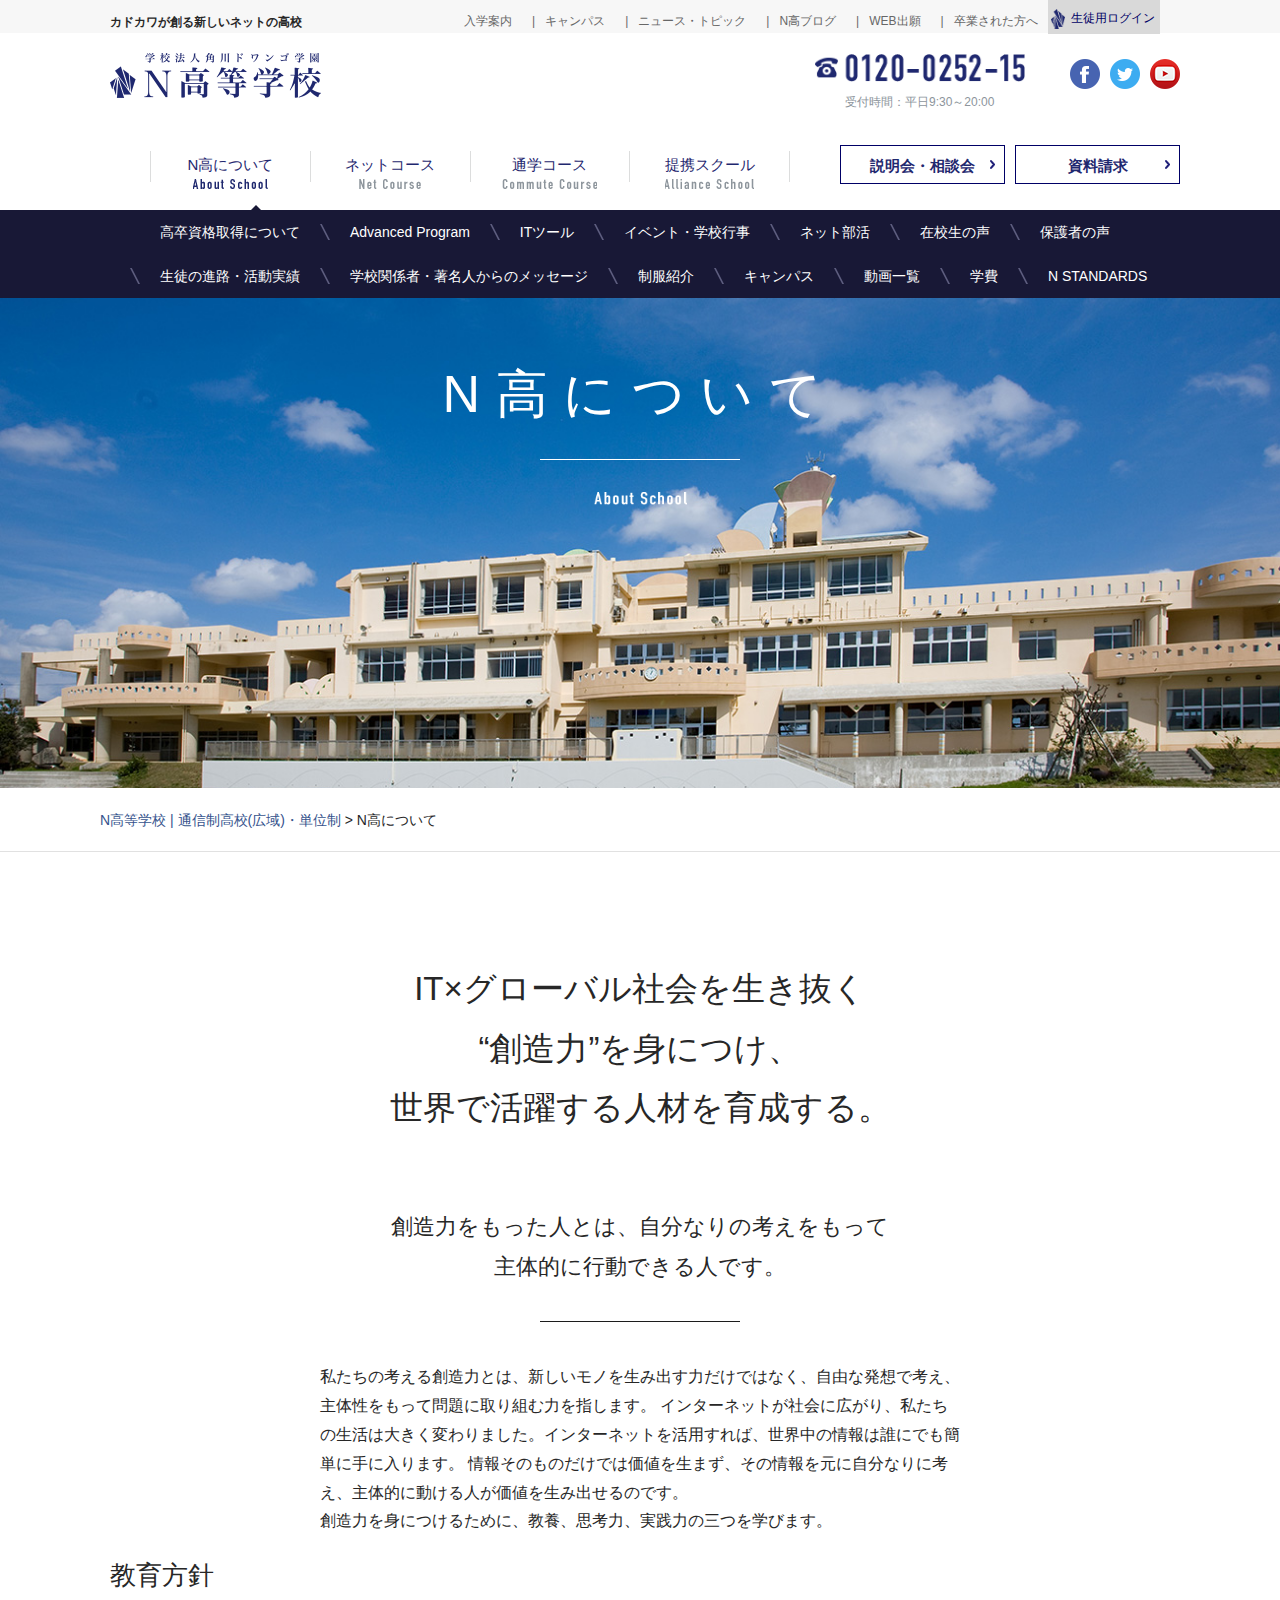
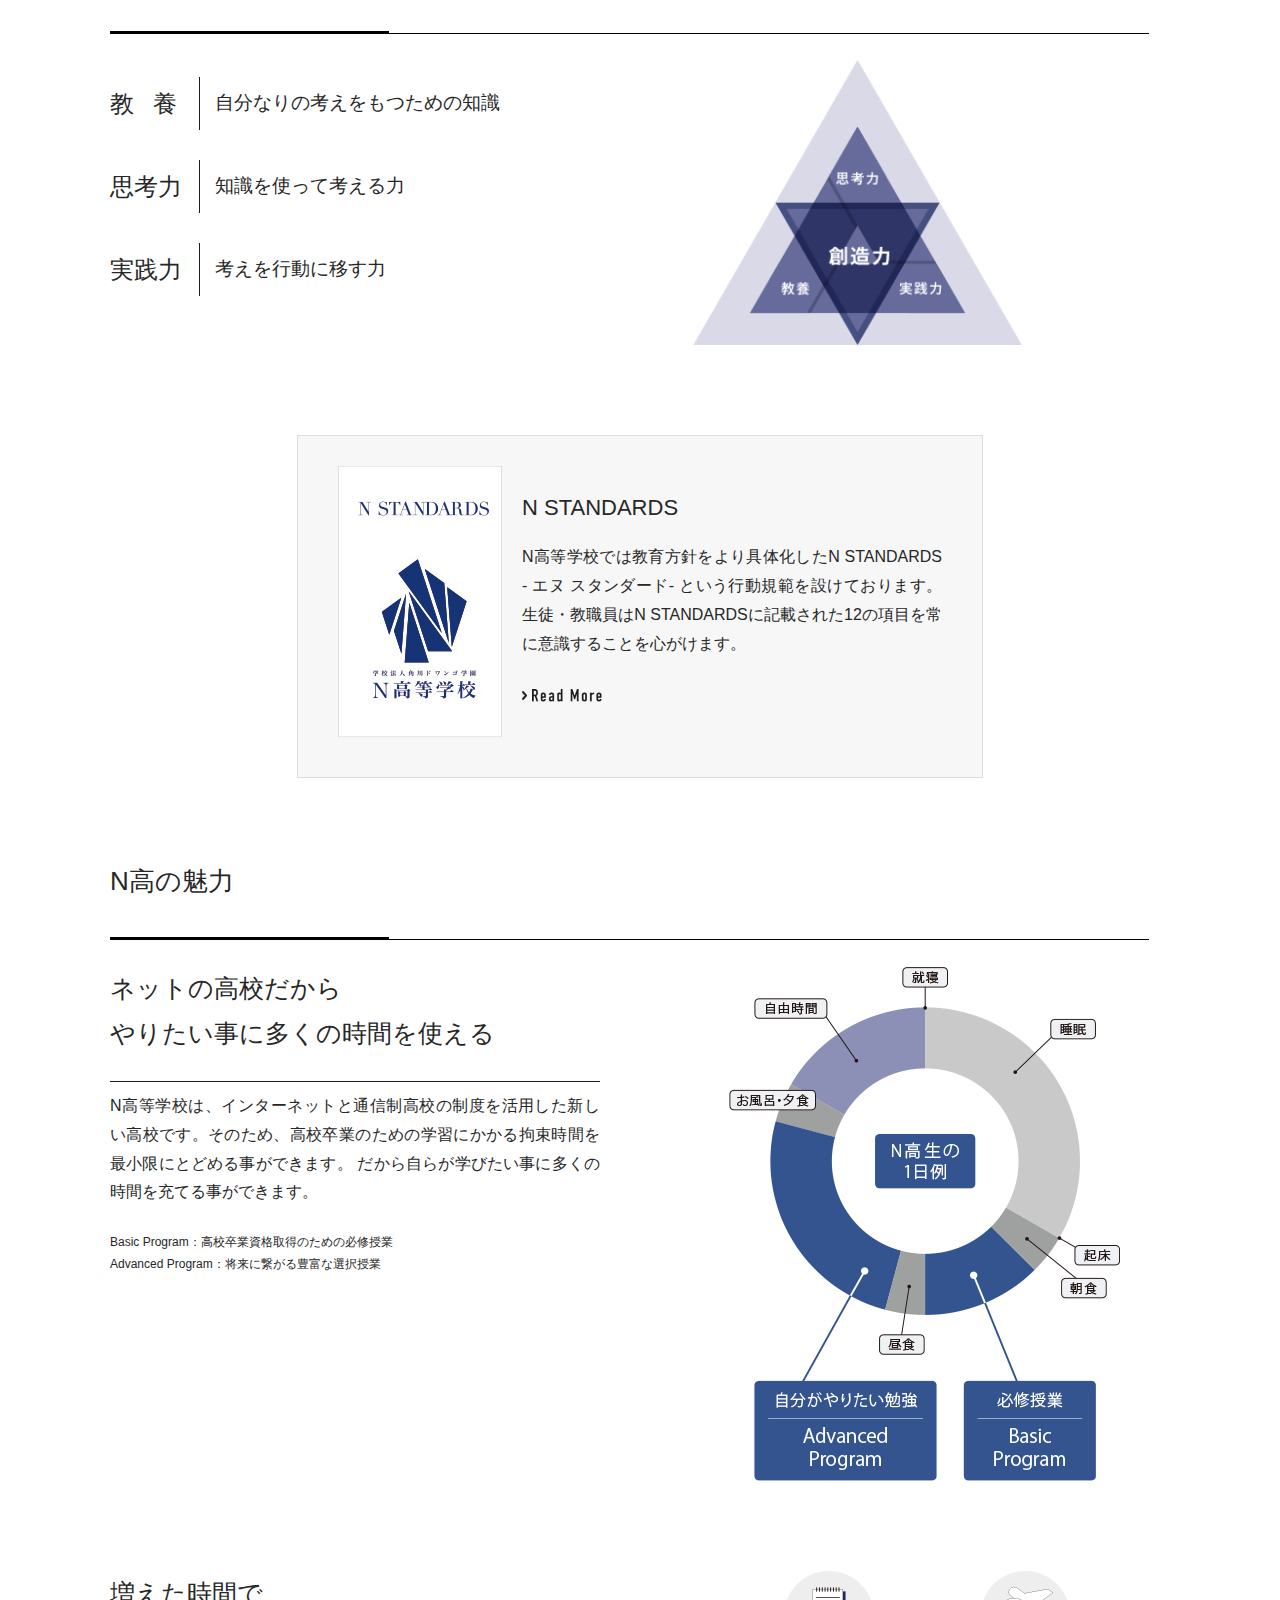
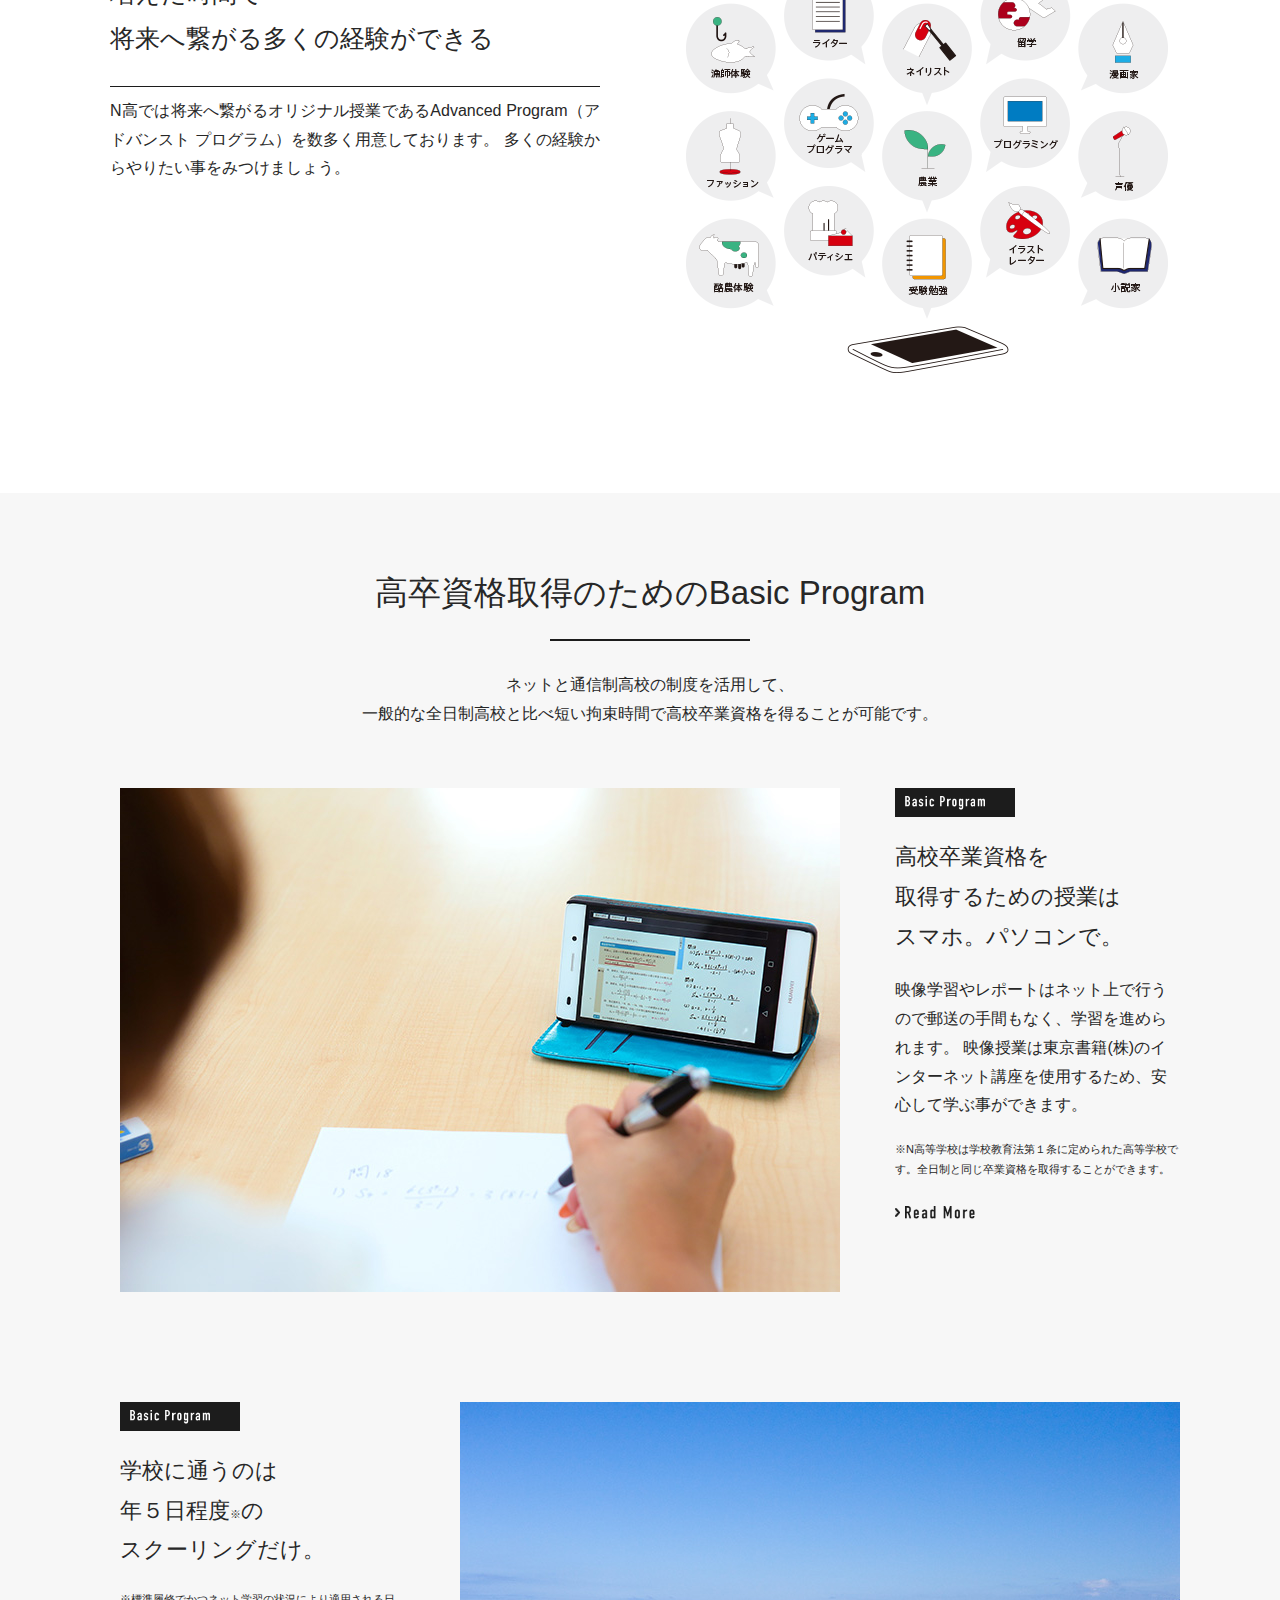
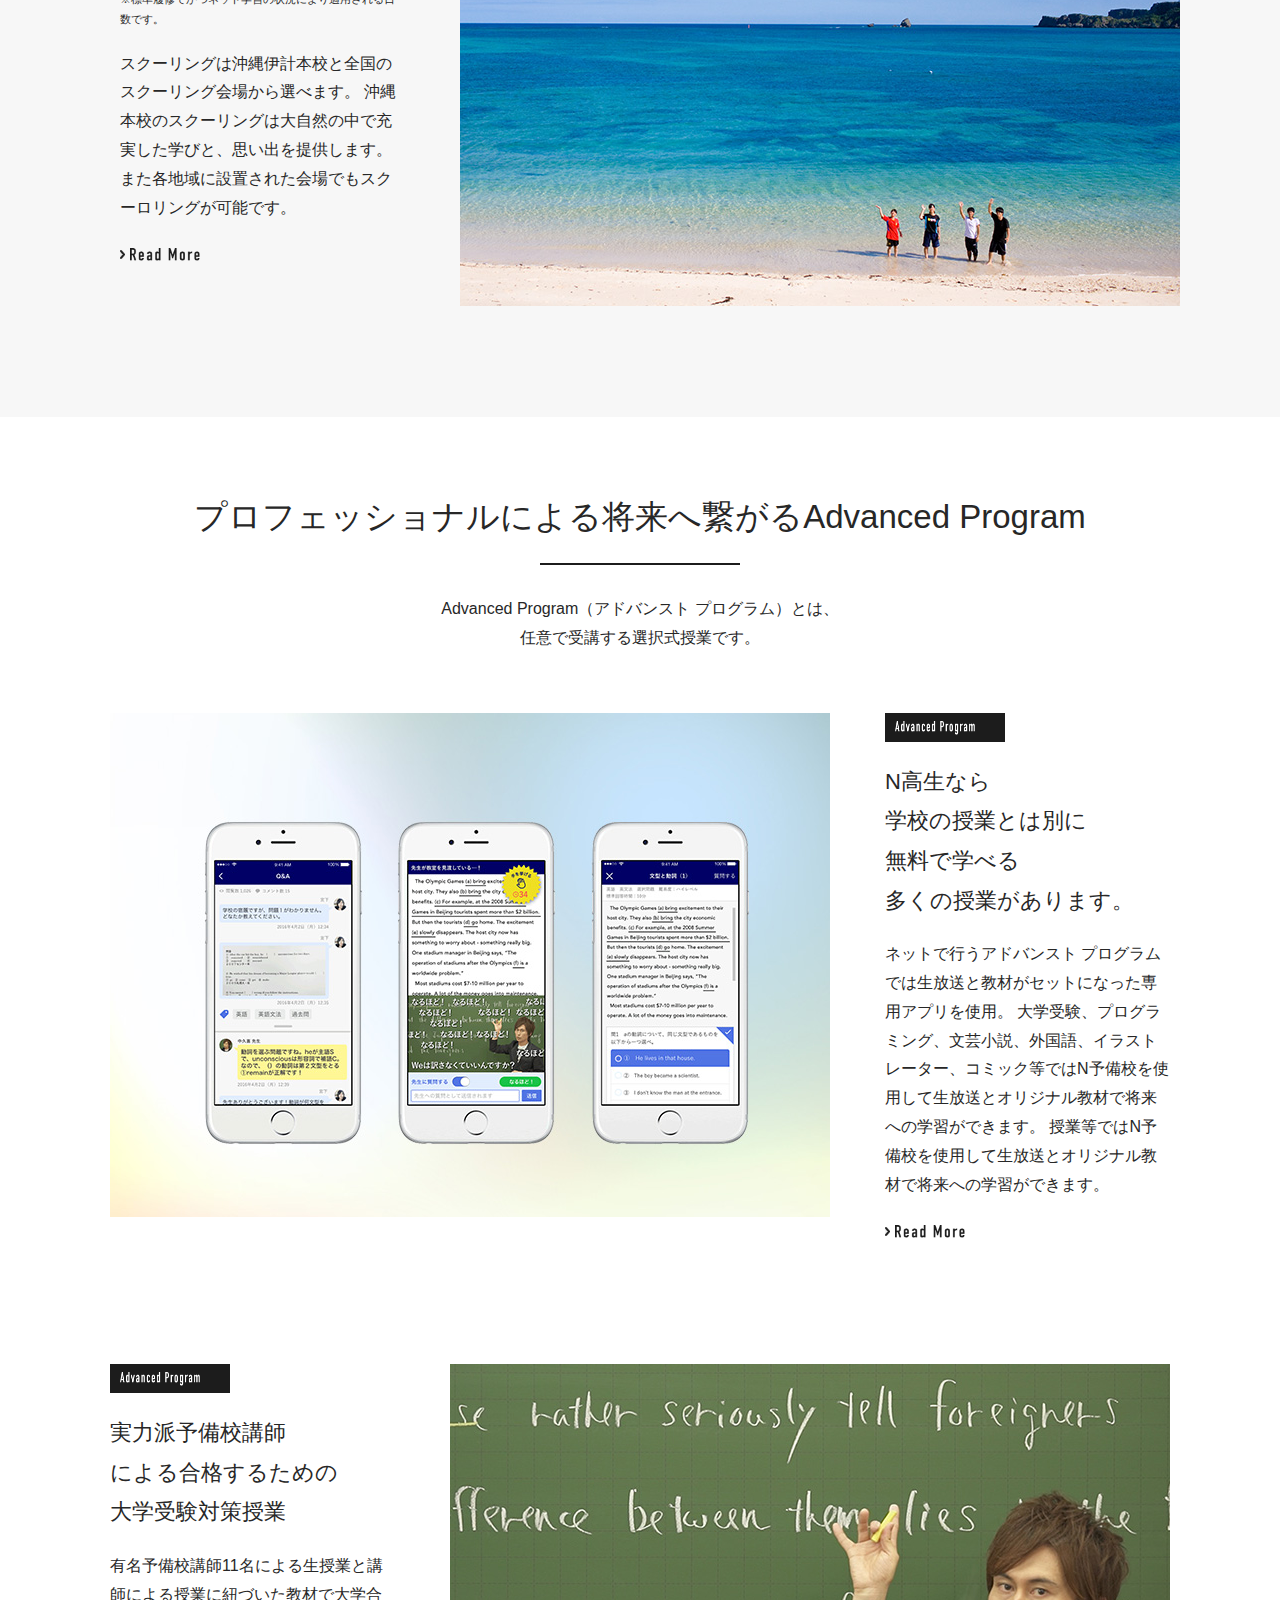
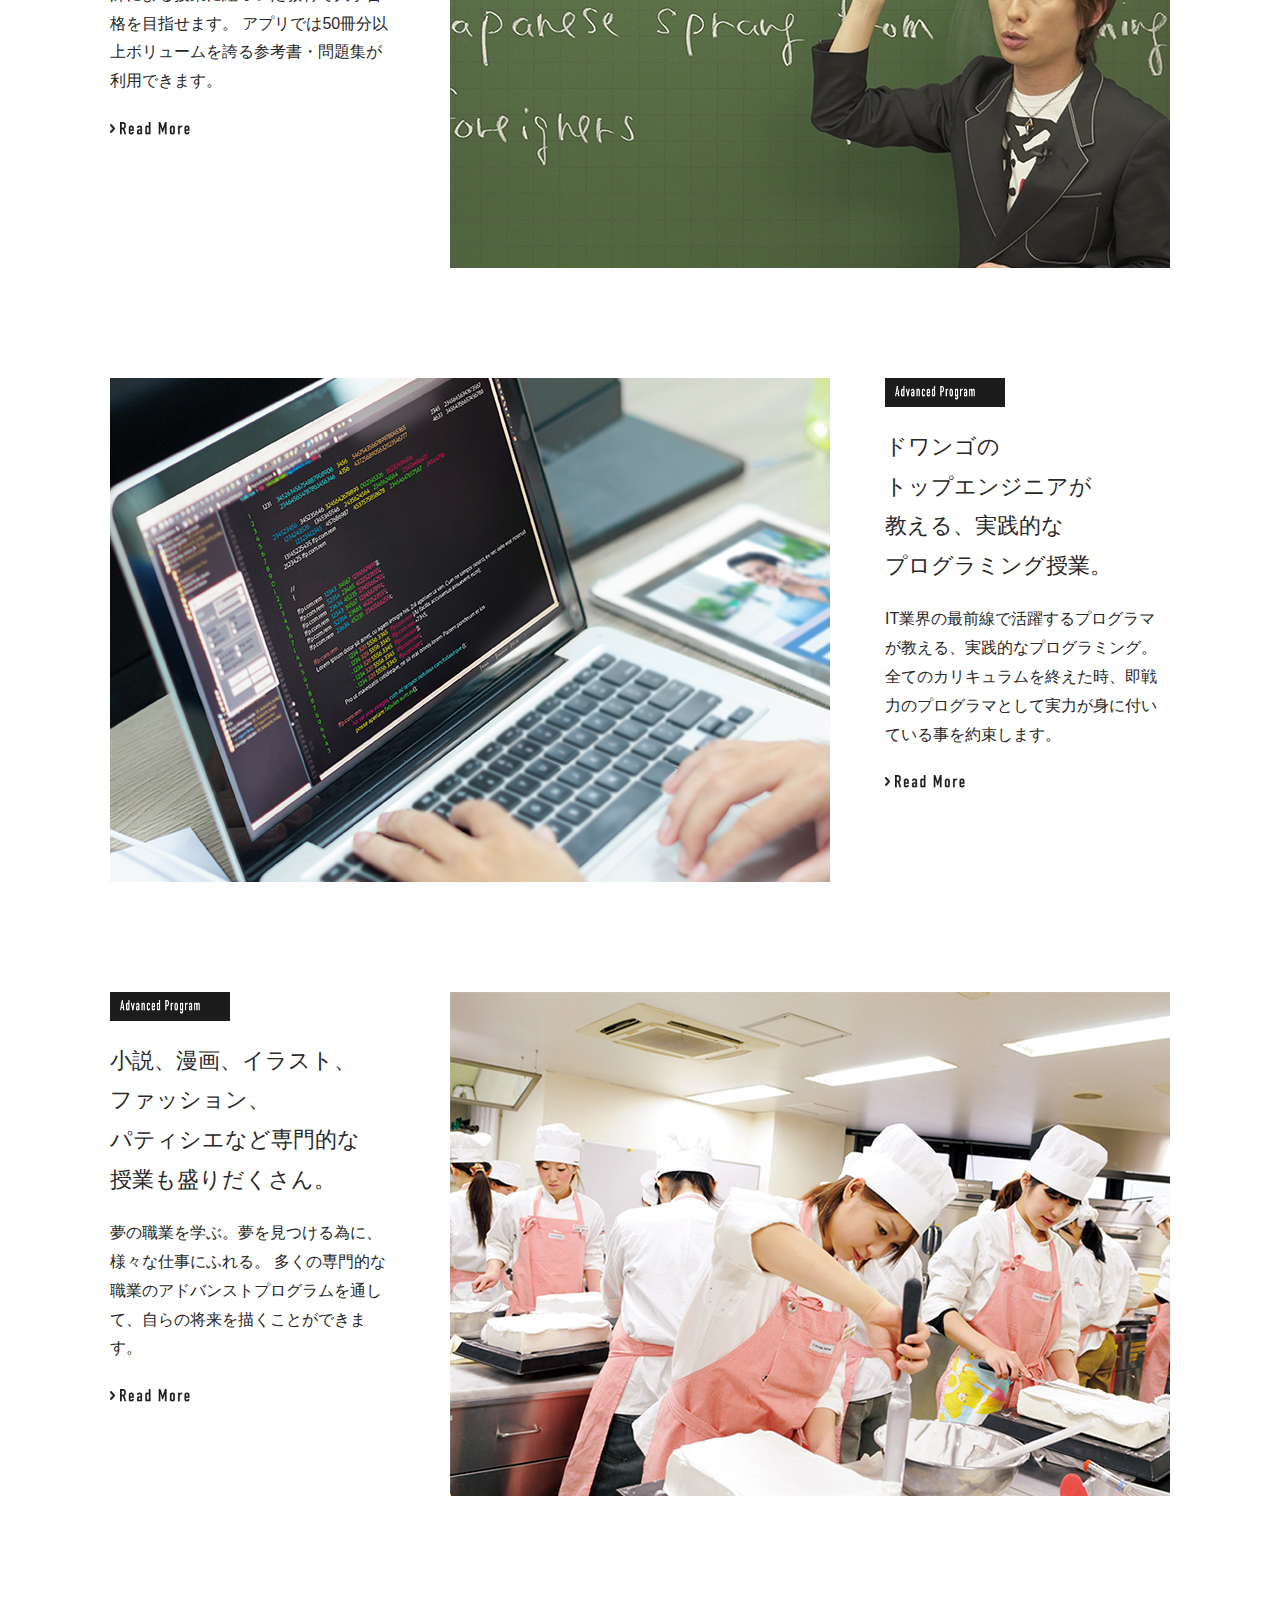
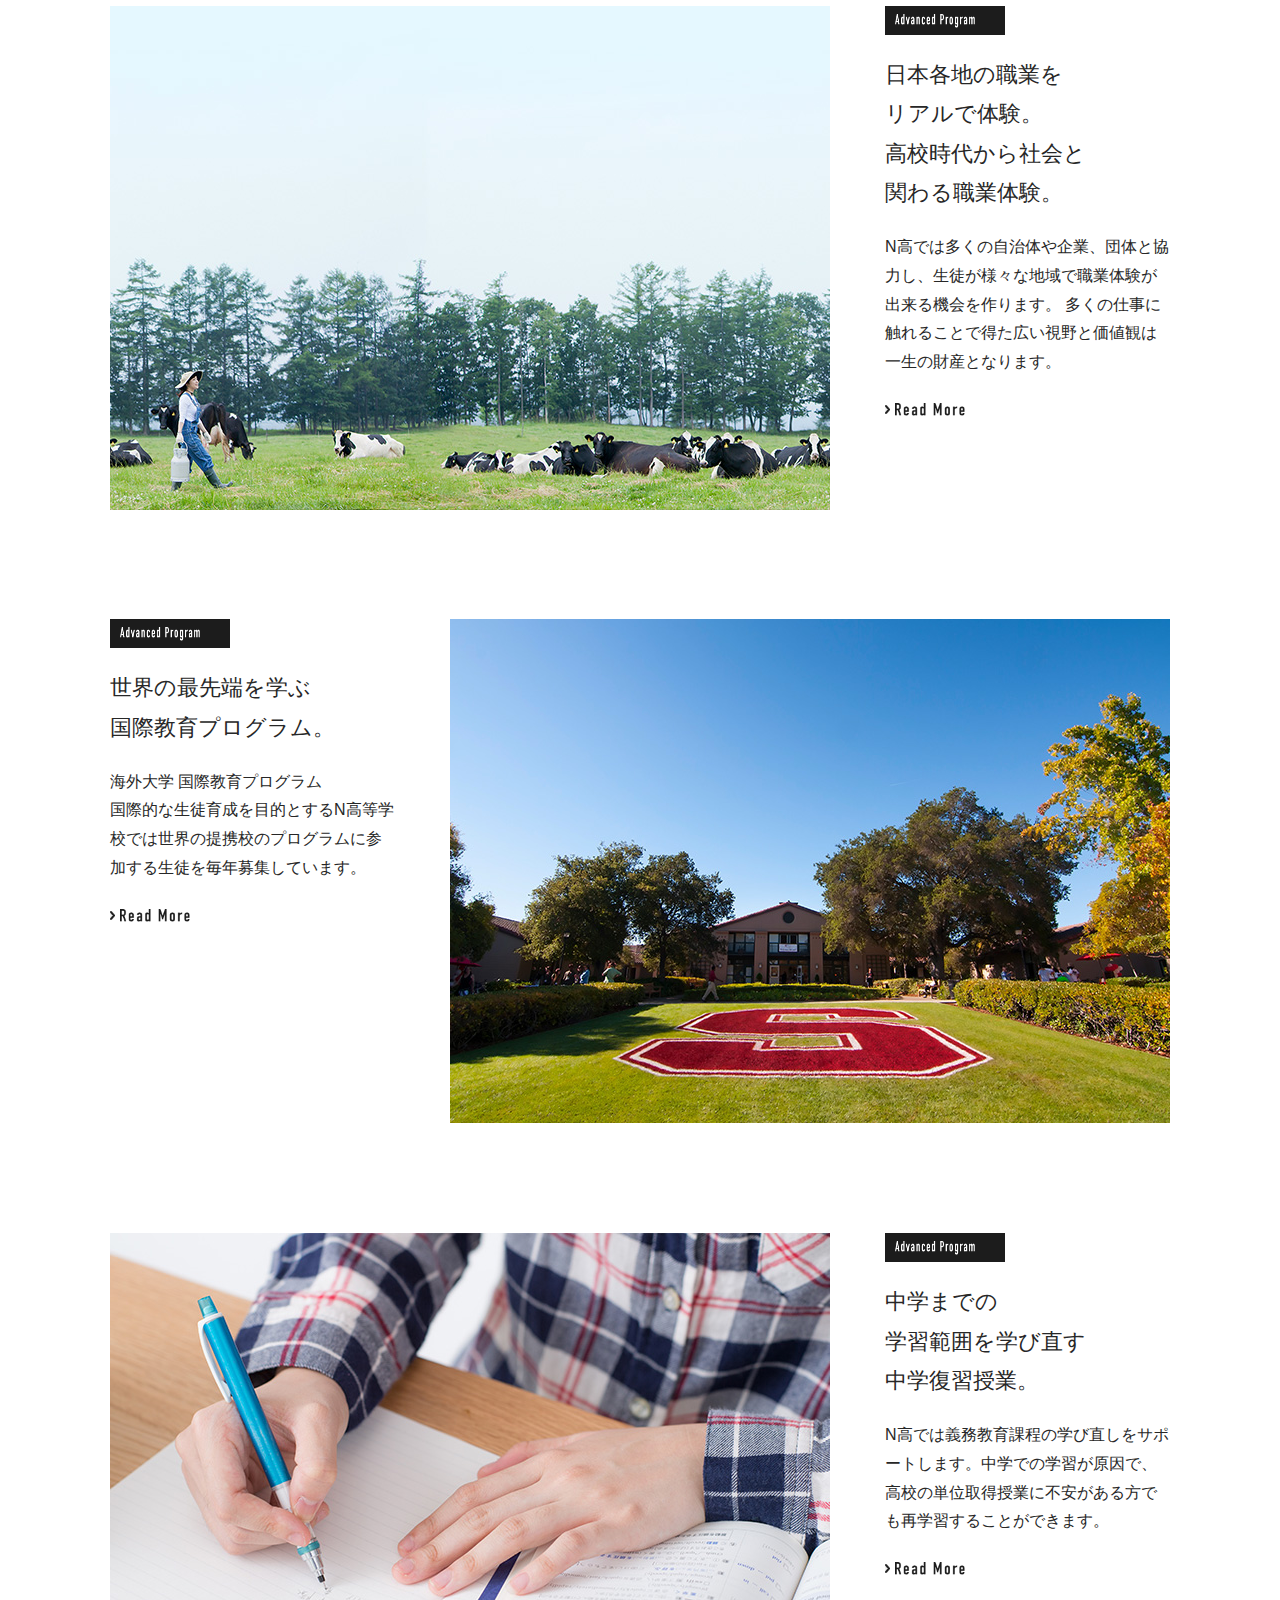
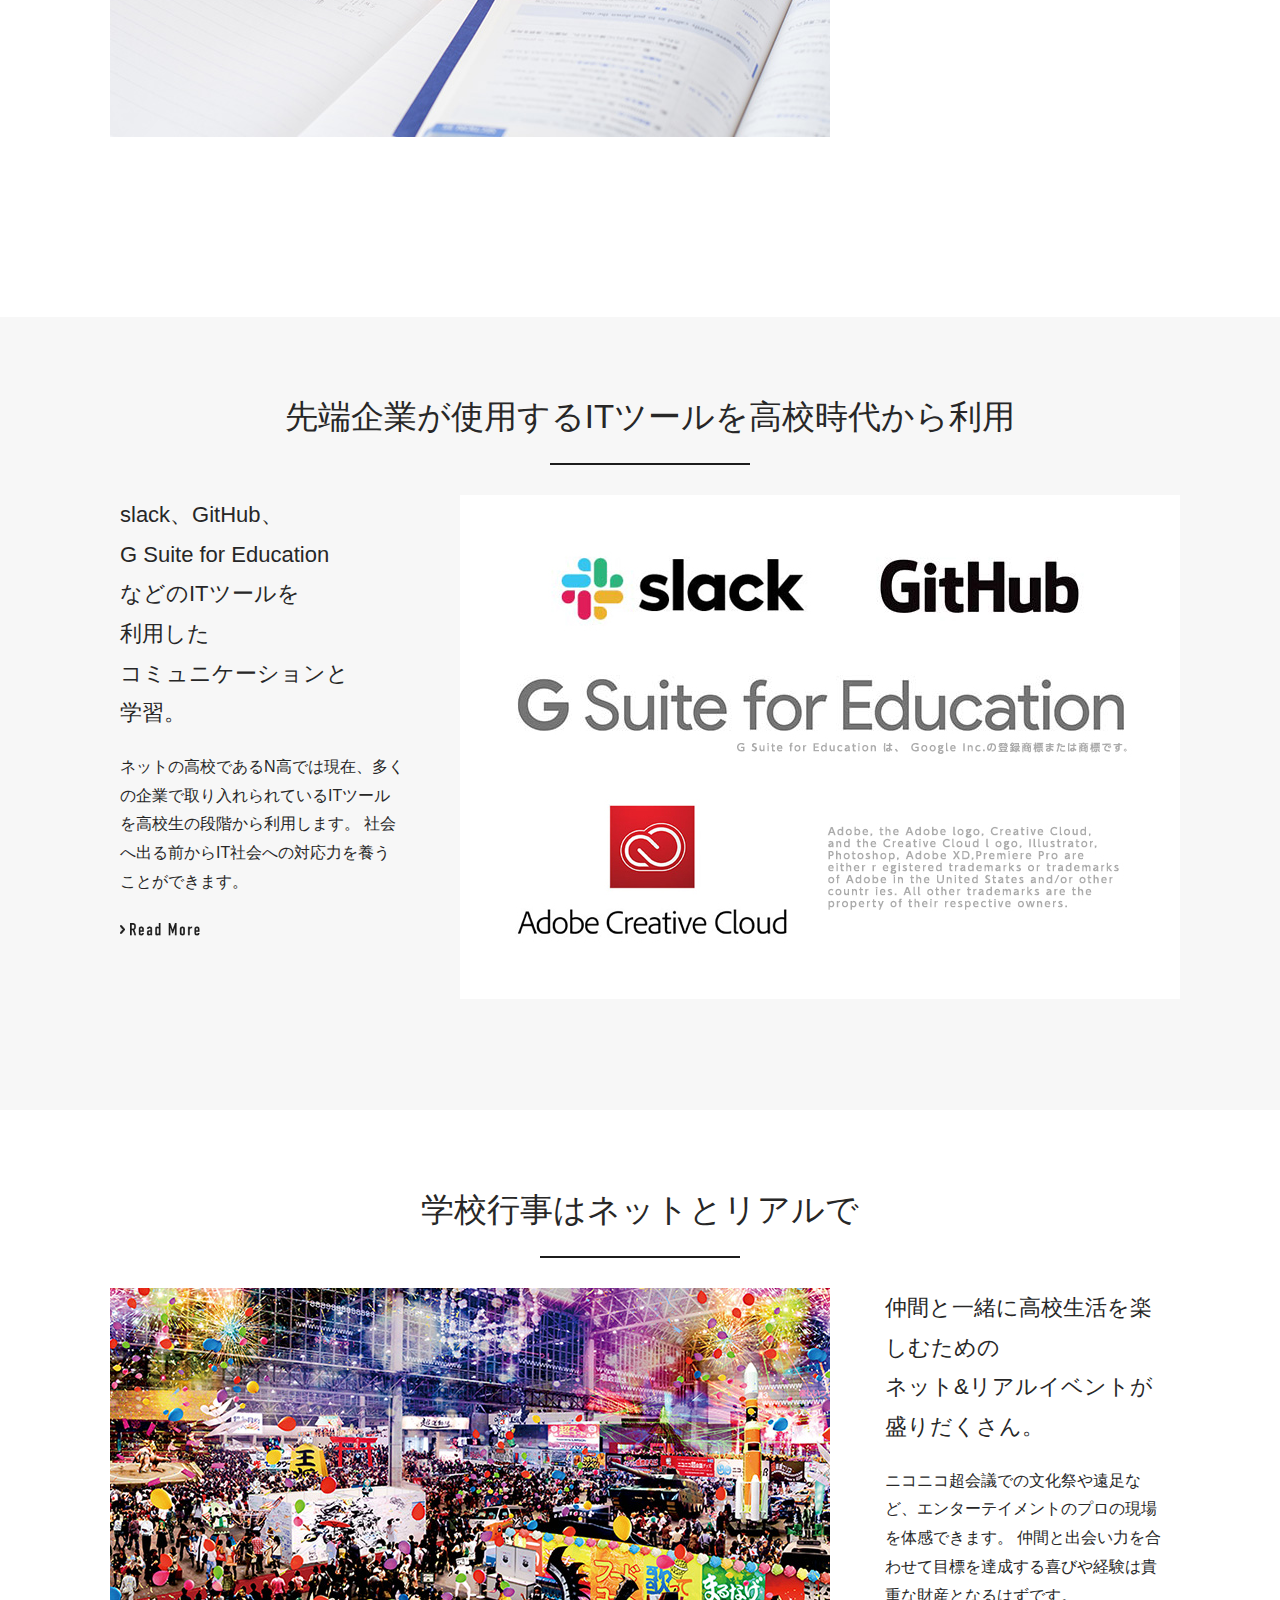
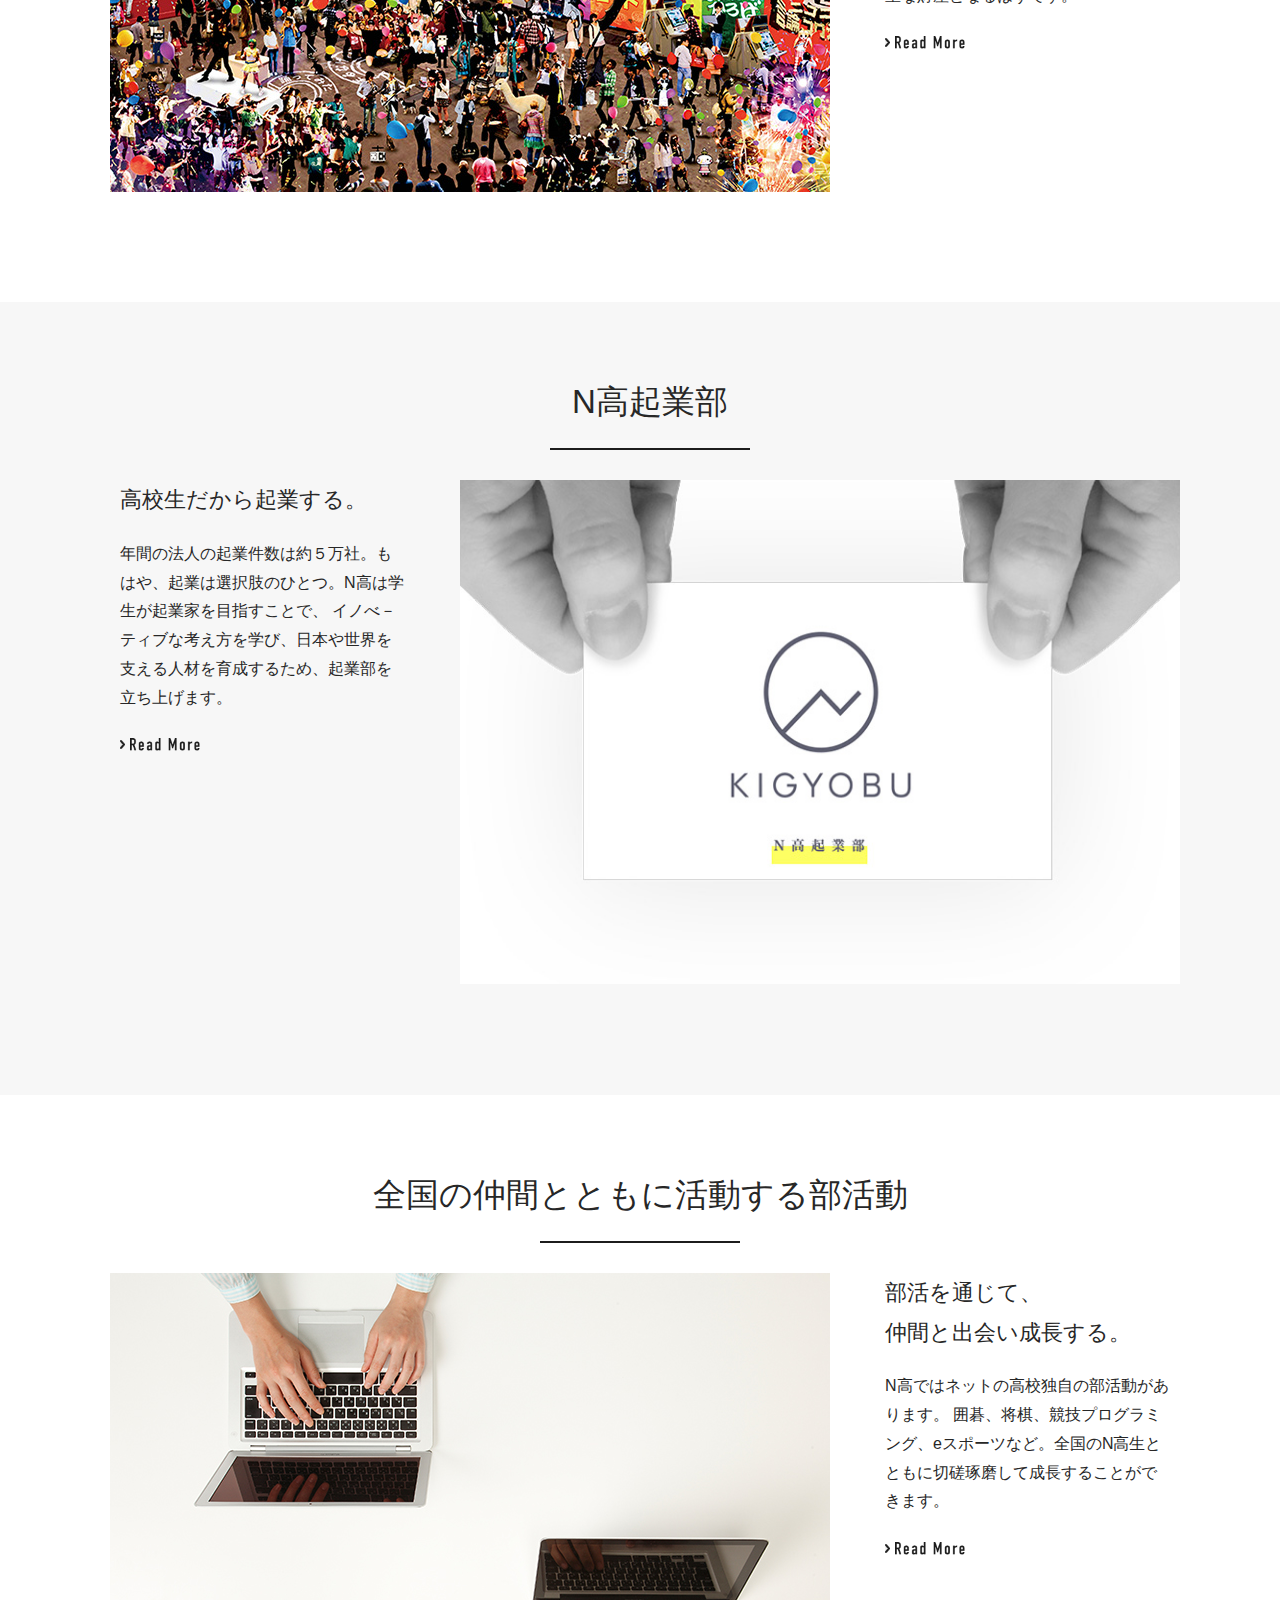
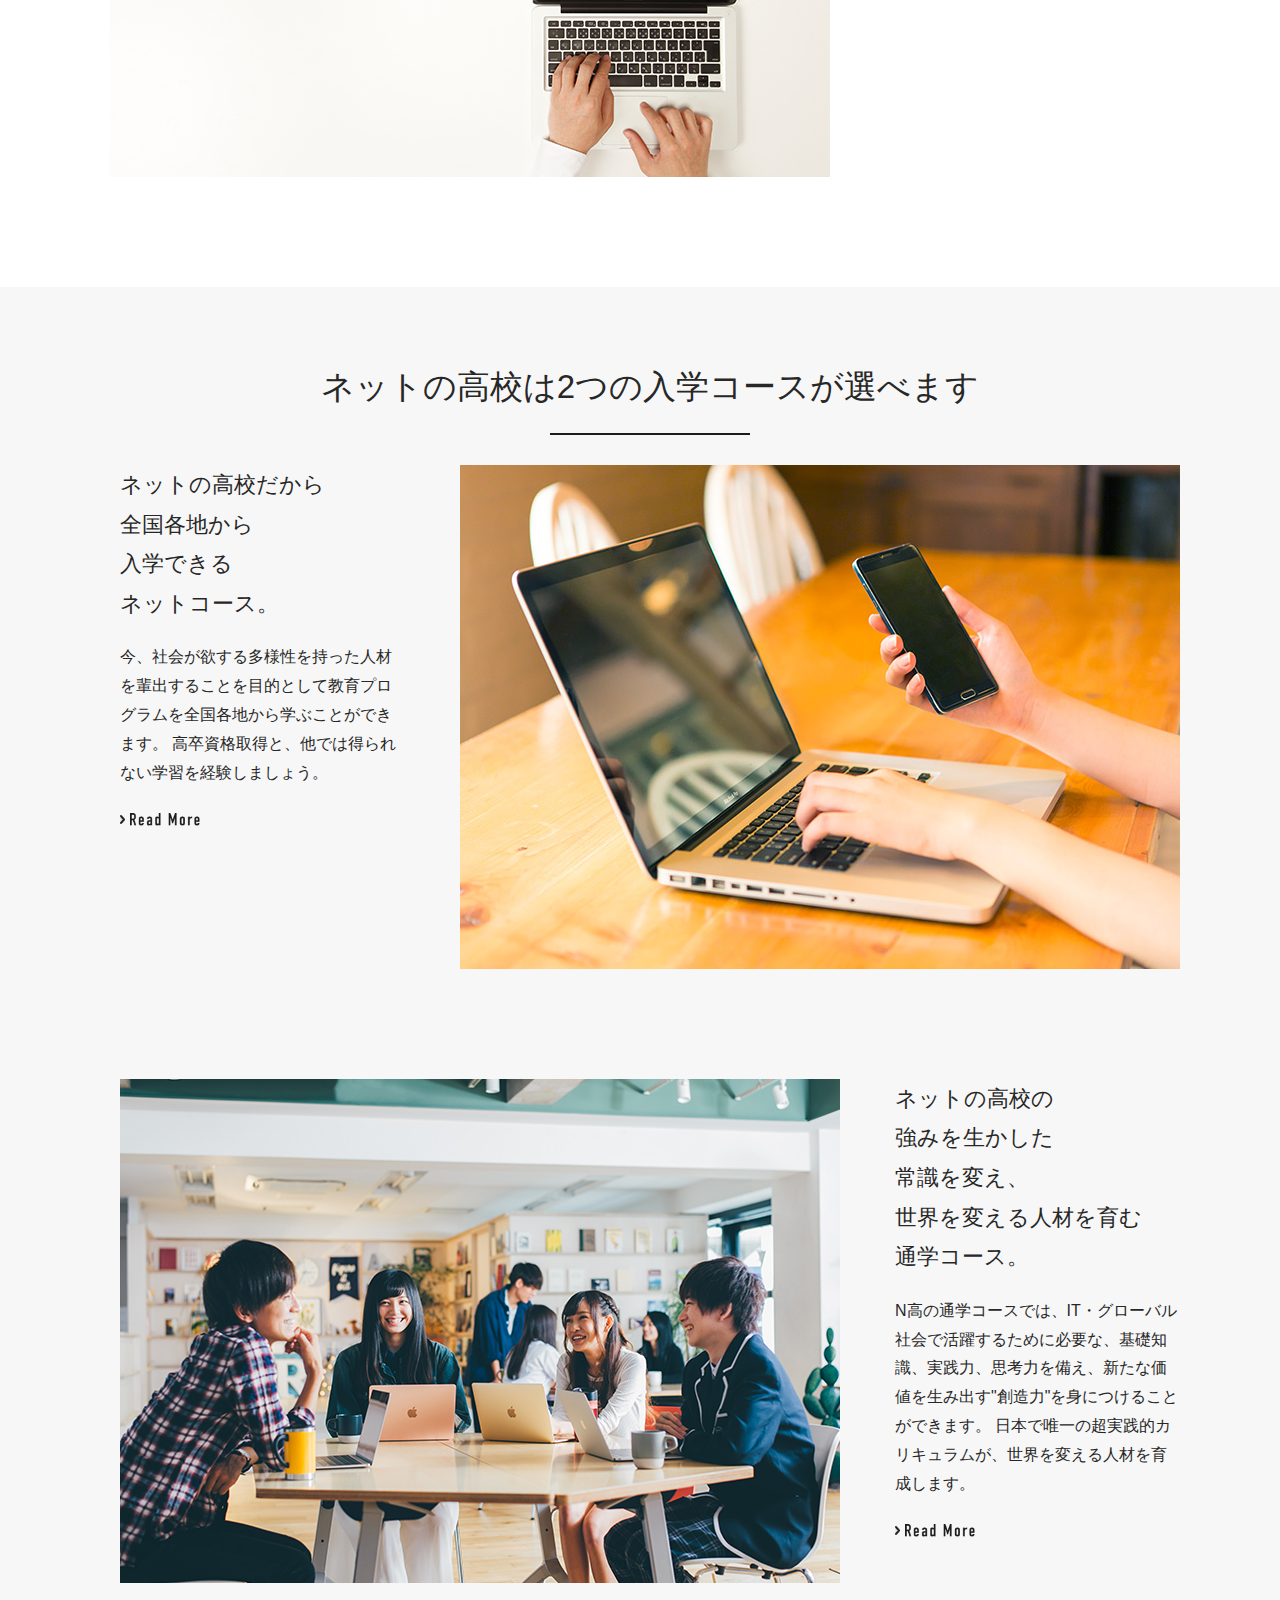
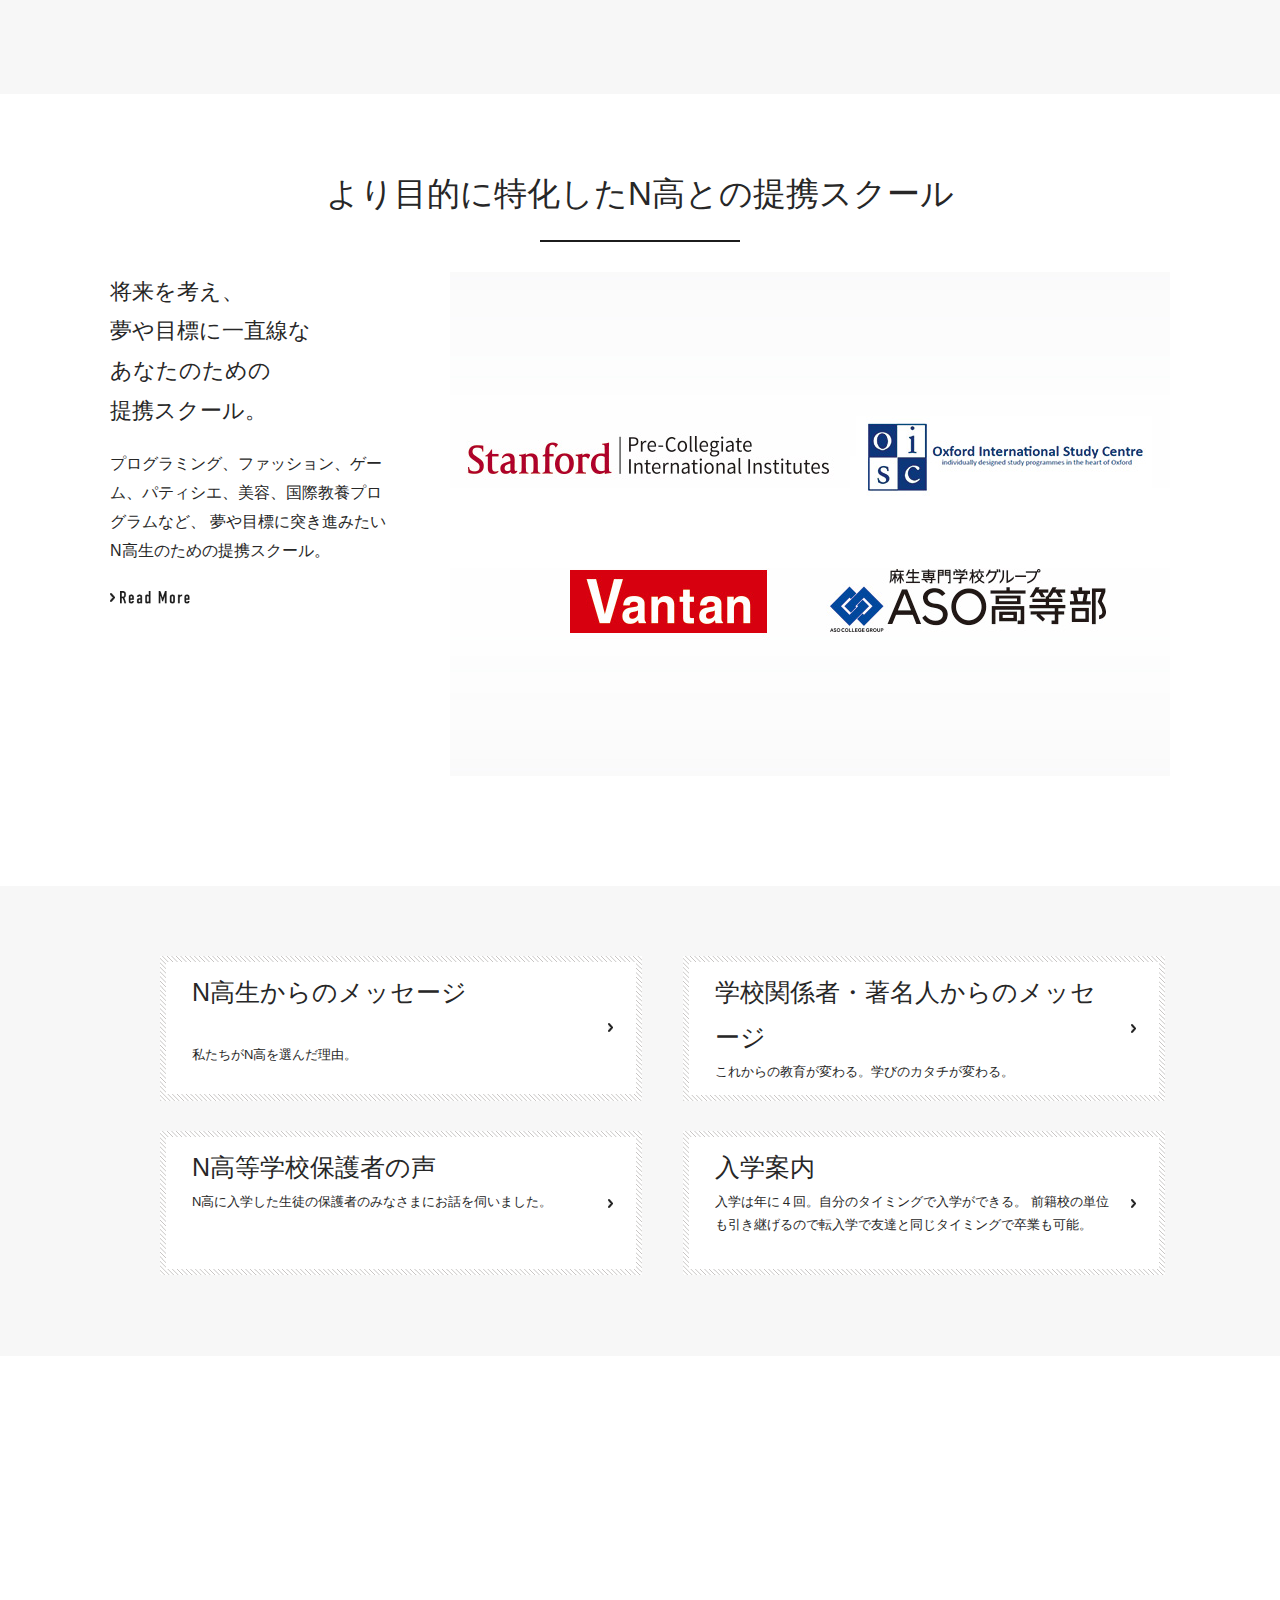
<file: n-kou/index.html>
<!DOCTYPE html>
<html lang="ja">
<head>
    <meta charset="UTF-8">
    <title>N高について｜N高等学校(通信制高等　広域･単位制)</title>
    <link rel="stylesheet" href="css/normalize.css">
    <link rel="stylesheet" href="css/style.css">
</head>
<body>

<div id ="page">
<header id="pageHead">
    <nav class="headerTop">
            <div class="headerTopDetail">
                <p>カドカワが創る新しいネットの高校</p>
                <ul>
                    <li><a href="#">入学案内</a></li>
                    <li><a href="#">キャンパス</a></li>
                    <li><a href="#">ニュース・トピック</a></li>
                    <li><a href="#">N高ブログ</a></li>
                    <li><a href="#">WEB出願</a></li>
                    <li><a href="#">卒業された方へ</a></li>
                    <li class="login"><a href="#"><img src="images/icon_site_mark01.png" alt="N高ロゴ">
                    生徒用ログイン</a></li>
                </ul>
            </div>
    </nav><!--headerTop fin-->
    <div class="headerMain">
        <div class="headerMain-top">
            <img class="mainLogo" src="images/header_mainlogo_pc01.png" alt="ドワンゴ学園N高等学校">
            <div class="contact">
                <figure><img class="freeTel" src="images/header_tel03.png" alt="0120-0252-15">
                <figcaption>受付時間：平日9:30～20:00</figcaption></figure>
    
                <ul>
                    <li><a href="#"><img src="images/header_social01_01.png" alt="facebook"></a></li>
                    <li><a href="#"><img src="images/header_social01_02.png" alt="twitter"></a></li>
                    <li><a href="#"><img src="images/header_social01_03.png" alt="youtube"></a></li>
                </ul>
            </div>
        </div>

        <nav class="globalNavi">
            <div class="globalNavi-left">
            <ul>
                <li class="about"><a href="#">N高について<img src="images/global_nav_btn01_01.png" alt="about"></a></li>
                <li class="net"><a href="#">ネットコース<img src="images/global_nav_btnhover01_02.png" alt="net"></a></li>
                <li class="commute"><a href="#">通学コース<img src="images/global_nav_btnhover01_03.png" alt="commute"></a></li>
                <li class="alliance"><a href="#">提携スクール<img src="images/global_nav_btnhover01_04.png" alt="alliance"></a></li>
            </ul>
            </div>
        
            <div class="globalNavi-right">
                <ul>
                    <li><a href="#">説明会・相談会</a></li>
                    <li><a href="#">資料請求</a></li>
                </ul>
            </div>
        </nav>
    </div><!--headerMain fin-->
    <nav class="headerBottom">
            <ul>
                <li><a href="#">高卒資格取得について</a></li>
                <li><a href="#">Advanced Program</a></li>
                <li><a href="#">ITツール</a></li>
                <li><a href="#">イベント・学校行事</a></li>
                <li><a href="#">ネット部活</a></li>
                <li><a href="#">在校生の声</a></li>
                <li><a href="#">保護者の声</a></li>
                <li><a href="#">生徒の進路・活動実績</a></li>
                <li><a href="#">学校関係者・著名人からのメッセージ</a></li>
                <li><a href="#">制服紹介</a></li>
                <li><a href="#">キャンパス</a></li>
                <li><a href="#">動画一覧</a></li>
                <li><a href="#">学費</a></li>
                <li><a href="#">N STANDARDS</a></li>
            </ul>
    </nav><!--headerBottom fin-->
</header>

<div id="pageBody">
    <div class="pageBodyMainTitle">
        <h1>N高について</h1>
        <p class="whiteUnderline"><img src="images/line01_white01.png" alt="underline"></p>
        <p class="aboutSchool"><img src="images/about_maintitle_ruby01.png" alt="AboutSchool"></p>
    </div>

    <div class="breadcrumb">
    <p><a href="#">N高等学校 | 通信制高校(広域)・単位制</a> &gt; N高について</p>
    </div>

    <div class="topic">
        <section class="topicTitle">
            <h2>IT×グローバル社会を生き抜く<br>
            “創造力”を身につけ、<br>
            世界で活躍する人材を育成する。</h2>
                <h3>創造力をもった人とは、自分なりの考えをもって<br>
                主体的に行動できる人です。</h3>
                    <p class="blackUnderline"><img src="images/line01_black01.png" alt="underline"></p>
                    <p class="topicTitleDetail">私たちの考える創造力とは、新しいモノを生み出す力だけではなく、自由な発想で考え、主体性をもって問題に取り組む力を指します。
                    インターネットが社会に広がり、私たちの生活は大きく変わりました。インターネットを活用すれば、世界中の情報は誰にでも簡単に手に入ります。
                    情報そのものだけでは価値を生まず、その情報を元に自分なりに考え、主体的に動ける人が価値を生み出せるのです。<br>
                    創造力を身につけるために、教養、思考力、実践力の三つを学びます。</p>
        </section>
        <section class="policy">
            <h2>教育方針</h2>
                <p class="blackUnderline02"><img src="images/line02_black01.png" alt="underline"></p>
                <div class="policy-detail">
                    <ul>
                        <li><span>教養</span>自分なりの考えをもつための知識</li>
                        <li><span>思考力</span>知識を使って考える力</li>
                        <li><span>実践力</span>考えを行動に移す力</li>
                    </ul>
                    <img src="images/about_img00_01.png" alt="教育方針">
                </div>
                <article class="n-standards">
                    <a href="#">
                        <div class="n-standardsImage">
                            <img src="images/credo_card.jpg" alt="NSTANDARDS">
                        </div>
                        <div class="n-standardsText">
                            <h3>N STANDARDS</h3>
                            <p>N高等学校では教育方針をより具体化したN STANDARDS - エヌ スタンダード- という行動規範を設けております。
                            生徒・教職員はN STANDARDSに記載された12の項目を常に意識することを心がけます。</p>
                            <p><img src="images/text_read_more01_black01.png" alt="Read more"></p>
                        </div>
                    </a>
                </article>
        </section>
        <section class="charm">
            <h2>N高の魅力</h2>
            <p class="blackUnderline02"><img src="images/line02_black01.png" alt="underline"></p>
            <div class="charm-detail">
                <div class="charm-text">
                    <h3>ネットの高校だから<br>やりたい事に多くの時間を使える</h3>
                    <p class="appeal">N高等学校は、インターネットと通信制高校の制度を活用した新しい高校です。そのため、高校卒業のための学習にかかる拘束時間を最小限にとどめる事ができます。
                    だから自らが学びたい事に多くの時間を充てる事ができます。</p>
                    <p class="tip">Basic Program：高校卒業資格取得のための必修授業<br>Advanced Program：将来に繋がる豊富な選択授業</p>
                </div>
                <div class="charm-image">
                    <img src="images/about_img02_01_20170927.png" alt="N高生の１日例">
                </div>
            </div>
            <div class="charm-detail">
                <div class="charm-text">
                    <h3>増えた時間で<br>将来へ繋がる多くの経験ができる</h3>
                    <p class="appeal">N高では将来へ繋がるオリジナル授業であるAdvanced Program（アドバンスト プログラム）を数多く用意しております。
                    多くの経験からやりたい事をみつけましょう。</p>
                </div>
                <div class="topic-image">
                    <img src="images/about_img02_02.png" alt="多くの経験のイメージ">
                </div>
            </div>
        </section>
    </div><!--topic fin-->

    <div class="basic-program">
        <section class="basic">
            <div class="program-title">
                <h2>高卒資格取得のためのBasic Program</h2>
                <p class="blackUnderline"><img src="images/line01_black01.png" alt="underline"></p>
                <p class="title-detail">ネットと通信制高校の制度を活用して、<br>
                一般的な全日制高校と比べ短い拘束時間で高校卒業資格を得ることが可能です。</p>
            </div>
            <section class="program">
                <div class="program-image">
                    <img src="images/about_img03_01.jpg" alt="スマホ学習のイメージ">
                </div>
                <a href="#">
                    <div class="program-text">
                        <p class="programLogo"><img src="images/text_basic_program01_white01.png" alt="basic-program"></p>
                        <h3>高校卒業資格を<br>取得するための授業は<br>スマホ。パソコンで。</h3>
                        <div class="program-detail">
                            <p class="normal">映像学習やレポートはネット上で行うので郵送の手間もなく、学習を進められます。
                            映像授業は東京書籍(株)のインターネット講座を使用するため、安心して学ぶ事ができます。</p>
                            <p class="small">※N高等学校は学校教育法第１条に定められた高等学校です。全日制と同じ卒業資格を取得することができます。</p>
                            <p><img src="images/text_read_more01_black01.png" alt="Read more"></p>
                        </div>
                    </div>
                </a>
            </section>
            <section class="program">
                <a href="#">
                    <div class="program-text">
                        <p class="programLogo"><img src="images/text_basic_program01_white01.png" alt="basic-program"></p>
                        <h3>学校に通うのは<br>年５日程度<span>※</span>の<br>
                        スクーリングだけ。</h3>
                        <div class="program-detail">
                            <p class="small">※標準履修でかつネット学習の状況により適用される日数です。</p>
                            <p class="normal">スクーリングは沖縄伊計本校と全国のスクーリング会場から選べます。
                            沖縄本校のスクーリングは大自然の中で充実した学びと、思い出を提供します。
                            また各地域に設置された会場でもスクーロリングが可能です。</p>
                            <p><img src="images/text_read_more01_black01.png" alt="Read more"></p>
                        </div>
                    </div>
                </a>
                <div class="program-image">
                    <img src="images/about_img03_02.jpg" alt="沖縄の青い海">
                </div>
            </section>
        </section><!--basic fin-->
    </div><!--basic-program fin-->
    <div class="advance-program">
        <section class="advance">
            <div class="program-title">
                <h2>プロフェッショナルによる将来へ繋がるAdvanced Program</h2>
                <p class="blackUnderline"><img src="images/line01_black01.png" alt="underline"></p>
                <p class="title-detail">Advanced Program（アドバンスト プログラム）とは、<br>
                任意で受講する選択式授業です。</p>
            </div>
            <section class="program">
                <div class="program-image">
                    <img src="images/about_img04_01.jpg" alt="各種無料コンテンツ">
                </div>
                <a href="#">
                    <div class="program-text">
                        <p class="programLogo"><img src="images/text_advanced_program01_white01.png" alt="advance-program"></p>
                        <h3>N高生なら<br>学校の授業とは別に<br>無料で学べる<br>多くの授業があります。</h3>
                        <div class="program-detail">
                            <p class="normal">ネットで行うアドバンスト プログラムでは生放送と教材がセットになった専用アプリを使用。
                            大学受験、プログラミング、文芸小説、外国語、イラストレーター、コミック等ではN予備校を使用して生放送とオリジナル教材で将来への学習ができます。
                            授業等ではN予備校を使用して生放送とオリジナル教材で将来への学習ができます。</p>
                            <p><img src="images/text_read_more01_black01.png" alt="Read more"></p>
                        </div>
                    </div>
                </a>
            </section>
            <section class="program">
                <a href="#">
                    <div class="program-text">
                        <p class="programLogo"><img src="images/text_advanced_program01_white01.png" alt="advance-program"></p>
                        <h3>実力派予備校講師<br>による合格するための<br>大学受験対策授業</h3>
                        <div class="program-detail">
                            <p class="normal">有名予備校講師11名による生授業と講師による授業に紐づいた教材で大学合格を目指せます。
                            アプリでは50冊分以上ボリュームを誇る参考書・問題集が利用できます。</p>
                            <p><img src="images/text_read_more01_black01.png" alt="Read more"></p>
                        </div>
                    </div>
                </a>
                <div class="program-image">
                    <img src="images/about_img04_02.jpg" alt="予備校講師による授業">
                </div>
            </section>
            <section class="program">
                <div class="program-image">
                    <img src="images/about_img04_03.jpg" alt="プログラミング授業">
                </div>
                <a href="#">
                    <div class="program-text">
                        <p class="programLogo"><img src="images/text_advanced_program01_white01.png" alt="advance-program"></p>
                        <h3>ドワンゴの<br>トップエンジニアが<br>教える、実践的な<br>プログラミング授業。</h3>
                        <div class="program-detail">
                            <p class="normal">IT業界の最前線で活躍するプログラマが教える、実践的なプログラミング。
                            全てのカリキュラムを終えた時、即戦力のプログラマとして実力が身に付いている事を約束します。</p>
                            <p><img src="images/text_read_more01_black01.png" alt="Read more"></p>
                        </div>
                    </div>
                </a>
            </section>
            <section class="program">
                <a href="#">
                    <div class="program-text">
                        <p class="programLogo"><img src="images/text_advanced_program01_white01.png" alt="advance-program"></p>
                        <h3>小説、漫画、イラスト、<br>ファッション、<br>パティシエなど専門的な<br>授業も盛りだくさん。</h3>
                        <div class="program-detail">
                            <p class="normal">夢の職業を学ぶ。夢を見つける為に、様々な仕事にふれる。
                            多くの専門的な職業のアドバンストプログラムを通して、自らの将来を描くことができます。</p>
                            <p><img src="images/text_read_more01_black01.png" alt="Read more"></p>
                        </div>
                    </div>
                </a>
                <div class="program-image">
                    <img src="images/about_img04_04.jpg" alt="お菓子作り風景">
                </div>
            </section>
            <section class="program">
                <div class="program-image">
                    <img src="images/about_img04_05.jpg" alt="酪農風景">
                </div>
                <a href="#">
                    <div class="program-text">
                        <p class="programLogo"><img src="images/text_advanced_program01_white01.png" alt="advance-program"></p>
                        <h3>日本各地の職業を<br>リアルで体験。<br>高校時代から社会と<br>関わる職業体験。</h3>
                        <div class="program-detail">
                            <p class="normal">N高では多くの自治体や企業、団体と協力し、生徒が様々な地域で職業体験が出来る機会を作ります。
                            多くの仕事に触れることで得た広い視野と価値観は一生の財産となります。</p>
                            <p><img src="images/text_read_more01_black01.png" alt="Read more"></p>
                        </div>
                    </div>
                </a>
            </section>
            <section class="program">
                <a href="#">
                    <div class="program-text">
                        <p class="programLogo"><img src="images/text_advanced_program01_white01.png" alt="advance-program"></p>
                        <h3>世界の最先端を学ぶ<br>国際教育プログラム。</h3>
                        <div class="program-detail">
                            <p class="normal">海外大学 国際教育プログラム<br>
                            国際的な生徒育成を目的とするN高等学校では世界の提携校のプログラムに参加する生徒を毎年募集しています。</p>
                            <p><img src="images/text_read_more01_black01.png" alt="Read more"></p>
                        </div>
                    </div>
                </a>
                <div class="program-image">
                    <img src="images/about_img04_06.jpg" alt="海外のスクール">
                </div>
            </section>
            <section class="program">
                <div class="program-image">
                    <img src="images/about_img04_07.jpg" alt="座学">
                </div>
                <a href="#">
                    <div class="program-text">
                        <p class="programLogo"><img src="images/text_advanced_program01_white01.png" alt="advance-program"></p>
                        <h3>中学までの<br>学習範囲を学び直す<br>中学復習授業。</h3>
                        <div class="program-detail">
                            <p class="normal">N高では義務教育課程の学び直しをサポートします。中学での学習が原因で、
                            高校の単位取得授業に不安がある方でも再学習することができます。</p>
                            <p><img src="images/text_read_more01_black01.png" alt="Read more"></p>
                        </div>
                    </div>
                </a>
            </section>
        </section><!--advance fin-->
    </div><!--advance-program fin-->
    
    <div class="backgray">
        <section class="features">
            <div class="program-title">
                <h2>先端企業が使用するITツールを高校時代から利用</h2>
                <p class="blackUnderline"><img src="images/line01_black01.png" alt="underline"></p>
            </div>
            <section class="program">
                <a href="#">
                    <div class="program-text">
                        <h3>slack、GitHub、<br>G Suite for Education<br>などのITツールを<br>利用した<br>
                        コミュニケーションと<br>学習。</h3>
                        <div class="program-detail">
                            <p class="normal">ネットの高校であるN高では現在、多くの企業で取り入れられているITツールを高校生の段階から利用します。
                            社会へ出る前からIT社会への対応力を養うことができます。</p>
                            <p><img src="images/text_read_more01_black01.png" alt="Read more"></p>
                        </div>
                    </div>
                </a>
                <div class="program-image">
                    <img src="images/about_img05_01.jpg" alt="slack、GitHub、G Suite for EducationなどITツールロゴ">
                </div>
            </section>
        </section>
    </div>

    <section class="features">
        <div class="program-title">
            <h2>学校行事はネットとリアルで</h2>
            <p class="blackUnderline"><img src="images/line01_black01.png" alt="underline"></p>
        </div>
        <section class="program">
            <div class="program-image">
                <img src="images/about_img06_01.jpg" alt="ニコニコ超会議">
            </div>
            <a href="#">
                <div class="program-text">
                    <h3>仲間と一緒に高校生活を楽しむための<br>ネット&リアルイベントが<br>盛りだくさん。</h3>
                    <div class="program-detail">
                        <p class="normal">ニコニコ超会議での文化祭や遠足など、エンターテイメントのプロの現場を体感できます。
                        仲間と出会い力を合わせて目標を達成する喜びや経験は貴重な財産となるはずです。</p>
                        <p><img src="images/text_read_more01_black01.png" alt="Read more"></p>
                    </div>
                </div>
            </a>
        </section>
    </section>

    <div class="backgray">
        <section class="features">
            <div class="program-title">
                <h2>N高起業部</h2>
                <p class="blackUnderline"><img src="images/line01_black01.png" alt="underline"></p>
            </div>
                <section class="program">
                    <a href="#">
                        <div class="program-text">
                            <h3>高校生だから起業する。</h3>
                            <div class="program-detail">
                                <p class="normal">年間の法人の起業件数は約５万社。もはや、起業は選択肢のひとつ。N高は学生が起業家を目指すことで、
                                イノべ－ティブな考え方を学び、日本や世界を支える人材を育成するため、起業部を立ち上げます。</p>
                                <p><img src="images/text_read_more01_black01.png" alt="Read more"></p>
                            </div>
                        </div>
                    </a>
                    <div class="program-image">
                        <img src="images/about_img10.jpg" alt="名刺交換">
                    </div>
                </section>
        </section>
    </div>   
    
    <section class="features">
        <div class="program-title">
            <h2>全国の仲間とともに活動する部活動</h2>
            <p class="blackUnderline"><img src="images/line01_black01.png" alt="underline"></p>
        </div>
        <section class="program">
            <div class="program-image">
                <img src="images/about_img07_01.jpg" alt="ネットを介した部活動">
            </div>
            <a href="#">
                <div class="program-text">
                    <h3>部活を通じて、<br>仲間と出会い成長する。</h3>
                    <div class="program-detail">
                        <p class="normal">N高ではネットの高校独自の部活動があります。
                        囲碁、将棋、競技プログラミング、eスポーツなど。全国のN高生とともに切磋琢磨して成長することができます。</p>
                        <p><img src="images/text_read_more01_black01.png" alt="Read more"></p>
                    </div>
                </div>
            </a>
        </section>
    </section>

        <div class="backgray">
            <section class="features">
                <div class="program-title">
                    <h2>ネットの高校は2つの入学コースが選べます</h2>
                    <p class="blackUnderline"><img src="images/line01_black01.png" alt="underline"></p>
                </div>
                <section class="program">
                    <a href="#">
                        <div class="program-text">
                            <h3>ネットの高校だから<br>全国各地から<br>入学できる<br>ネットコース。</h3>
                            <div class="program-detail">
                                <p class="normal">今、社会が欲する多様性を持った人材を輩出することを目的として教育プログラムを全国各地から学ぶことができます。
                                高卒資格取得と、他では得られない学習を経験しましょう。</p>
                                <p><img src="images/text_read_more01_black01.png" alt="Read more"></p>
                            </div>
                        </div>
                    </a>
                    <div class="program-image">
                        <img src="images/about_img08_01.jpg" alt="ネットコース">
                    </div>
                </section>
                <section class="program">
                    <div class="program-image">
                        <img src="images/about_img08_02.jpg" alt="通学コース">
                    </div>
                    <a href="#">
                        <div class="program-text">
                            <h3>ネットの高校の<br>強みを生かした<br>常識を変え、<br>世界を変える人材を育む<br>通学コース。</h3>
                            <div class="program-detail">
                                <p class="normal">N高の通学コースでは、IT・グローバル社会で活躍するために必要な、基礎知識、実践力、思考力を備え、新たな価値を生み出す"創造力"を身につけることができます。
                                日本で唯一の超実践的カリキュラムが、世界を変える人材を育成します。</p>
                                <p><img src="images/text_read_more01_black01.png" alt="Read more"></p>
                            </div>
                        </div>
                    </a>
                </section>
            </section>
        </div>

        <section class="features">
            <div class="program-title">
                <h2>より目的に特化したN高との提携スクール</h2>
                <p class="blackUnderline"><img src="images/line01_black01.png" alt="underline"></p>
            </div>
            <section class="program">
                <a href="#">
                    <div class="program-text">
                        <h3>将来を考え、<br>夢や目標に一直線な<br>あなたのための<br>提携スクール。</h3>
                        <div class="program-detail">
                            <p class="normal">プログラミング、ファッション、ゲーム、パティシエ、美容、国際教養プログラムなど、
                            夢や目標に突き進みたいN高生のための提携スクール。</p>
                            <p><img src="images/text_read_more01_black01.png" alt="Read more"></p>
                        </div>
                    </div>
                </a>
                <div class="program-image">
                    <img src="images/about_img09_03.jpg" alt="Stanford，oisc，Vantan，ASO高等部">
                </div>
            </section>
        </section>

    <div class="backgray">
        <div class="message">
            <ul>
                <li>
                    <div class="message-text">
                    <a href="#">
                        <p class="message-title">N高生からのメッセージ</p><br>
                        <p class="message-detail">私たちがN高を選んだ理由。</p>
                    </a>
                    </div>
                </li>
                <li>
                    <div class="message-text">
                        <a href="#">
                            <p class="message-title">学校関係者・著名人からのメッセージ</p>
                            <p class="message-detail">これからの教育が変わる。学びのカタチが変わる。</p>
                        </a>
                    </div>
                </li>
                <li>
                    <div class="message-text">
                        <a href="#">
                            <p class="message-title">N高等学校保護者の声</p>
                            <p class="message-detail">N高に入学した生徒の保護者のみなさまにお話を伺いました。</p>
                        </a>
                    </div>
                </li>
                <li>
                    <div class="message-text">
                        <a href="#">
                            <p class="message-title">入学案内</p>
                            <p class="message-detail">入学は年に４回。自分のタイミングで入学ができる。
                            前籍校の単位も引き継げるので転入学で友達と同じタイミングで卒業も可能。</p>   
                        </a>
                    </div>
                </li>
            </ul>
        </div>
    </div>

    <aside class="movie">
        <div class="youtube">
            <iframe width="560" height="315" src="https://www.youtube.com/embed/xhOsnY-k8JM" frameborder="0" allow="accelerometer; autoplay; encrypted-media; gyroscope; picture-in-picture" allowfullscreen></iframe>
        </div>
        <p>N高等学校校歌『代数Nの方程式』</p>
   </aside>

   <div class="blackK">
       <div class="contactFoot">
           <p class="more">N高についてさらに詳細を知りたい方はこちら</p>
           <div class="contact-main">
               <ul>
                   <li class="material"><a href="#">資料請求(無料)</a></li>
                   <li class="consultation"><a href="#">説明会・相談会</a></li>
               </ul>
               <div class="info">
                    <figure><a href="#"><img class="freeTel" src="images/footer02_tel01.png" alt="0120-0252-15">
                    <figcaption>受付時間：平日9:30～20:00</figcaption></a></figure>
                    <p class="contact-web"><a href="#">WEBからお問い合わせ</a></p>
               </div>
           </div>
       </div>
   </div><!--contact-bottom fin-->

   <aside class="cm">
       <p class="cm-title">学校法人角川ドワンゴ学園は、N高等学校以外にもさまざまな学びの場を提供しています</p>
       <ul>
           <li>
               <div class="cm-main">
                    <a href="#">
                        <p class="cm-image"><img src="images/footer05_Njr.png" alt="N中等部"></p>
                        <p class="cm-text">社会で求められる創造力を身につけるプログレッシブスクール</p>
                    </a>
                </div>
            </li>
           <li>
               <div class="cm-main">
                    <a href="#">
                        <p class="cm-image"><img src="images/footer05_nepps.png" alt="小中学生向けプログラミングスクール"></p>
                        <p class="cm-text">小中学生を対象とした実践的なプログラミングスクール</p>
                    </a>
               </div>
            </li>
       </ul>
    </aside><!--cm fin -->  
</div><!--pageBody fin-->

<footer id="footer-main">
    <div class="footer-inner">
        <nav class="footerTop">
            <ul>
                <li><a href="#">トップ</a></li>
                <li><a href="#">中３生・新入生の方</a></li>
                <li><a href="#">転入生の方</a></li>
                <li><a href="#">編入生の方</a></li>
                <li><a href="#">保護者・教育関係者の方</a></li>
                <li><a href="#">海外在住の方</a></li>
            </ul>
            <p class="pageTop"><a href="#page"><img src="images/footer01_to_top01.png" alt="ページの先頭へ戻る"></a></p>
        </nav>

        <nav class="footerMiddle">
            <div class="middleList">
                <p><a href="#">Advanced Program<span>アドバンストプログラム</span></a></p>
                <ul>
                    <li><a href="#">N校予備システム</a></li>
                    <li><a href="#">大学受験</a></li>
                    <li><a href="#">dwango✕プログラミング</a></li>
                    <li><a href="#">Dwango Media Village✕機械学習</a></li>
                    <li><a href="#">Webデザイン授業</a></li>
                    <li><a href="#">KADOKAWA✕文芸小説</a></li>
                    <li><a href="#">電撃✕エンタメ</a></li>
                    <li><a href="#">Vantan✕クリエイティブ</a></li>
                    <li><a href="#">DTM・ボーカロイド授業</a></li>
                    <li><a href="#">ものがたり創作授業</a></li>
                    <li><a href="#">中学復習授業</a></li>
                    <li><a href="#">企業、自治体、NPO✕職業体験</a></li>
                    <li><a href="#">N高マイプロジェクト</a></li>
                    <li><a href="#">海外大学国際教育プログラム</a></li>
                </ul>
            </div>
            <div class="middleList">
                <p><a href="#">N高について</a></p>
                <ul>
                    <li><a href="#">５分でわかるN高</a></li>
                    <li><a href="#">高卒資格取得について</a></li>
                    <li><a href="#">スクーリング</a></li>
                    <li><a href="#">ITツール</a></li>
                    <li><a href="#">イベント・学校行事</a></li>
                    <li><a href="#">在校生の声</a></li>
                    <li><a href="#">保護者の声</a></li>
                    <li><a href="#">学校関係者・著名人からのメッセージ</a></li>
                    <li><a href="#">制服紹介</a></li>
                    <li><a href="#">キャンパス</a></li>
                    <li><a href="#">動画一覧</a></li>
                    <li><a href="#">校歌</a></li>
                    <li><a href="#">学習</a></li>
                    <li><a href="#">N STANDARDS</a></li>
                    <li><a href="#">生徒の進路・活動実績、アンケート調査</a></li>
                </ul>
            </div>
            <div class="middleList">
                <p><a href="#">ネットコース</a></p>
                <ul class="netCourse">
                    <li><a href="#">ネット学習</a></li>
                    <li><a href="#">ネットコース特進専攻</a></li>
                    <li><a href="#">担任サポート</a></li>
                    <li><a href="#">ネットコース生の１日</a></li>
                    <li><a href="#">学費(ネットコース)</a></li>
                </ul>
                <p><a href="#">ネット部活</a></p>
                <ul>
                    <li><a href="#">投資部</a></li>
                    <li><a href="#">起業部</a></li>
                    <li><a href="#">eスポーツ部</a></li>
                    <li><a href="#">その他多数</a></li>
                </ul>
            </div>
            <div class="middleList">
                <p><a href="#">通学コース</a></p>
                <ul>
                    <li><a href="#">本科クラス</a></li>
                    <li><a href="#">プログラミング クラス</a></li>
                    <li><a href="#">カリキュラム</a></li>
                    <li><a href="#">ネット学習(通学コース)</a></li>
                    <li><a href="#">プロジェクトN</a></li>
                    <li><a href="#">大学受験</a></li>
                    <li><a href="#">プログラミング</a></li>
                    <li><a href="#">外国語</a></li>
                    <li><a href="#">中学復習授業</a></li>
                    <li><a href="#">学びコーチング</a></li>
                    <li><a href="#">担任サポート(進学コース)</a></li>
                    <li><a href="#">イベント・学校行事</a></li>
                    <li><a href="#">教材</a></li>
                    <li><a href="#">通学コース生の一日</a></li>
                    <li><a href="#">通学キャンパス</a></li>
                    <li><a href="#">学費(通学コース))</a></li>
                    <li><a href="#">学生寮</a></li>
                </ul>    
            </div>
            <div class="middleList">
                <p><a href="#">提携スクール</a></p>
                <ul class="allianceB">
                    <li><a href="#">スタンフォード大学</a></li>
                    <li><a href="#">オックスフォード</a></li>
                    <li><a href="#">パンタンテックフォードアカデミー</a></li>
                    <li><a href="#">パンタンマイセレクトコース</a></li>
                    <li><a href="#">パンタン高等学校</a></li>
                    <li><a href="#">ASO高等部</a></li>
                </ul>
                <ul>
                    <li><a href="#">入学案内</a></li>
                    <li><a href="#">WEB出願</a></li>
                    <li><a href="#">キャンパス</a></li>
                    <li><a href="#">ニュース・トピック</a></li>
                    <li><a href="#">N高ブログ</a></li>
                    <li><a href="#">掲載実績</a></li>
                    <li><a href="#">書籍紹介</a></li>
                    <li><a href="#">よくある質問</a></li>
                    <li><a href="#">通信制高校について</a></li>
                    <li><a href="#">特別奨学生募集</a></li>
                    <li><a href="#">教職員採用</a></li>
                    <li><a href="#">制作・開発採用<span>(ドワンゴサイトへ)</span></a></li>
                </ul>
                <ul>
                    <li><a href="#">お問い合わせ</a></li>
                    <li><a href="#">報道関係者の方へ</a></li>
                    <li><a href="#">インターンシップ(企業様)</a></li>
                    <li><a href="#">卒業された方へ</a></li>
                </ul>
            </div>    
        </nav><!--fotterMiddle fin-->
            
        <nav class="footerBottom">
            <ul class="footerBottom-left">
                <li><a href="#">個人情報保護法</a></li>
                <li><a href="#">学校法人概要</a></li>
            </ul>
            <div class="footerSns">
                <ul class="footerBottom-right">
                    <li><a href="#"><img src="images/icon_twitter01.png" alt="twitter"><p>N高等学校公式<br>twitter</p></a></li>
                    <li><a href="#"><img src="images/icon_facebook01.png" alt="facebook"><p>N高等学校公式<br>facebook</p></a></li>
                    <li><a href="#"><img src="images/icon_youtube01.png" alt="youtube"><p>N高等学校公式<br>YouTubeチャンネル</p></a></li>
                </ul>
            </div>
        </nav><!--footerBottom fin-->
    </div><!--footer-inner fin-->
</footer><!--#footer-main fin-->

<footer id="pageFood">
    <div class="black">
        <p class="home"><a href="#">N高等学校：ホーム</a></p>
        <p class="copy">© KADOKAWA DWANGO educational corporation</p>
    </div>
</footer>


</div><!--#page fin-->
    
</body>
</html>
</file>
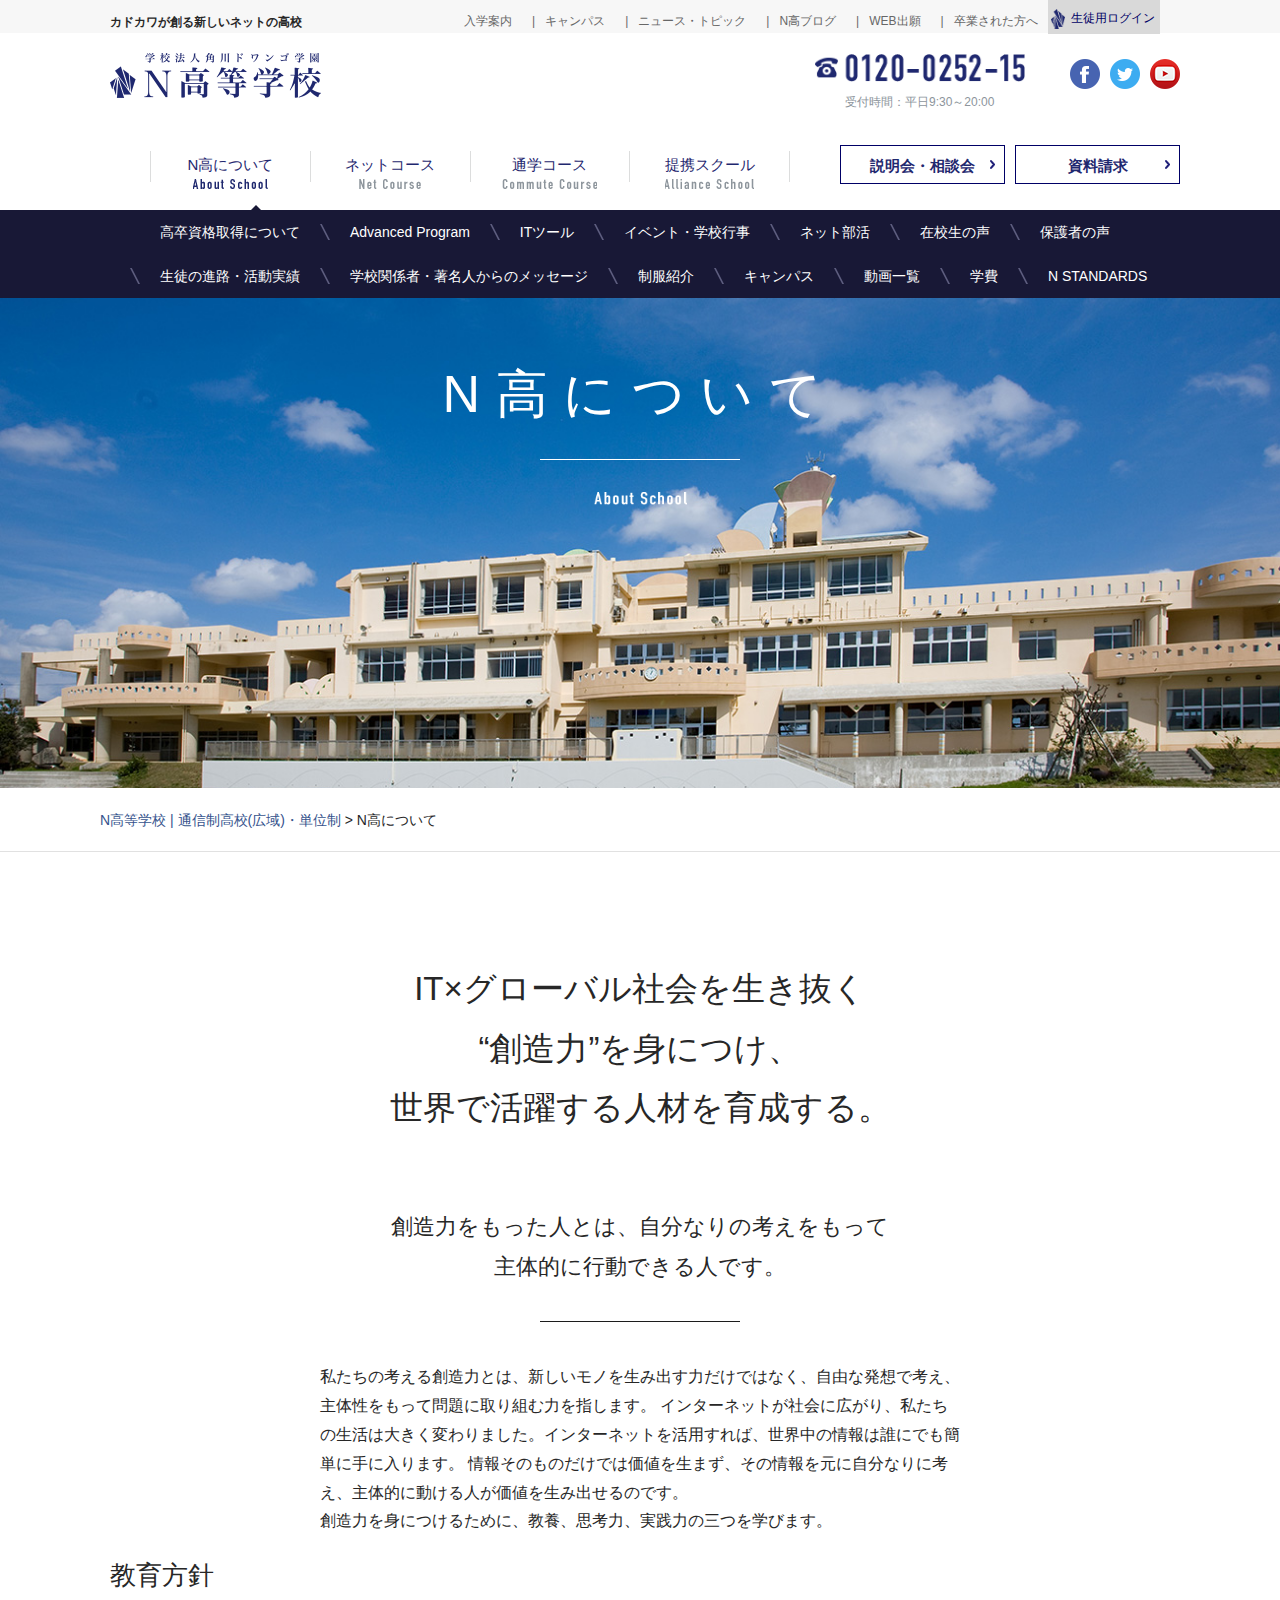
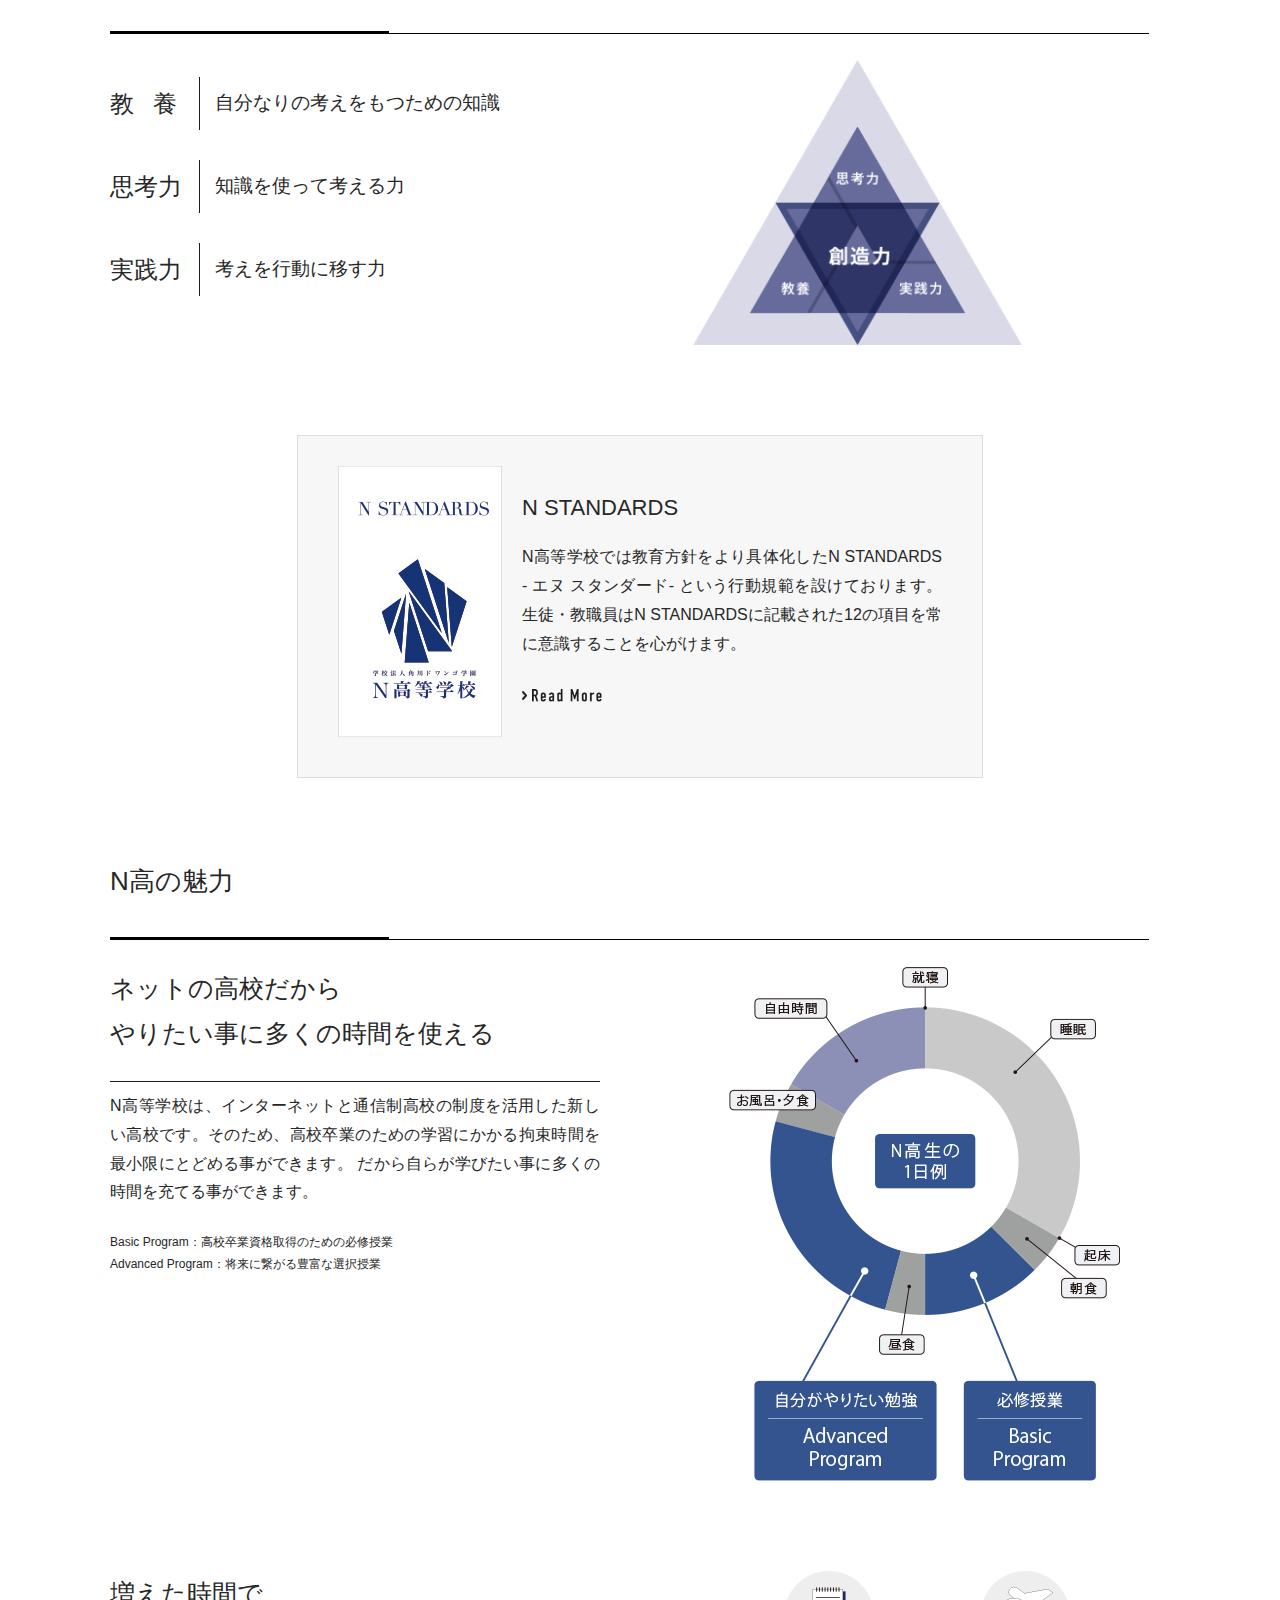
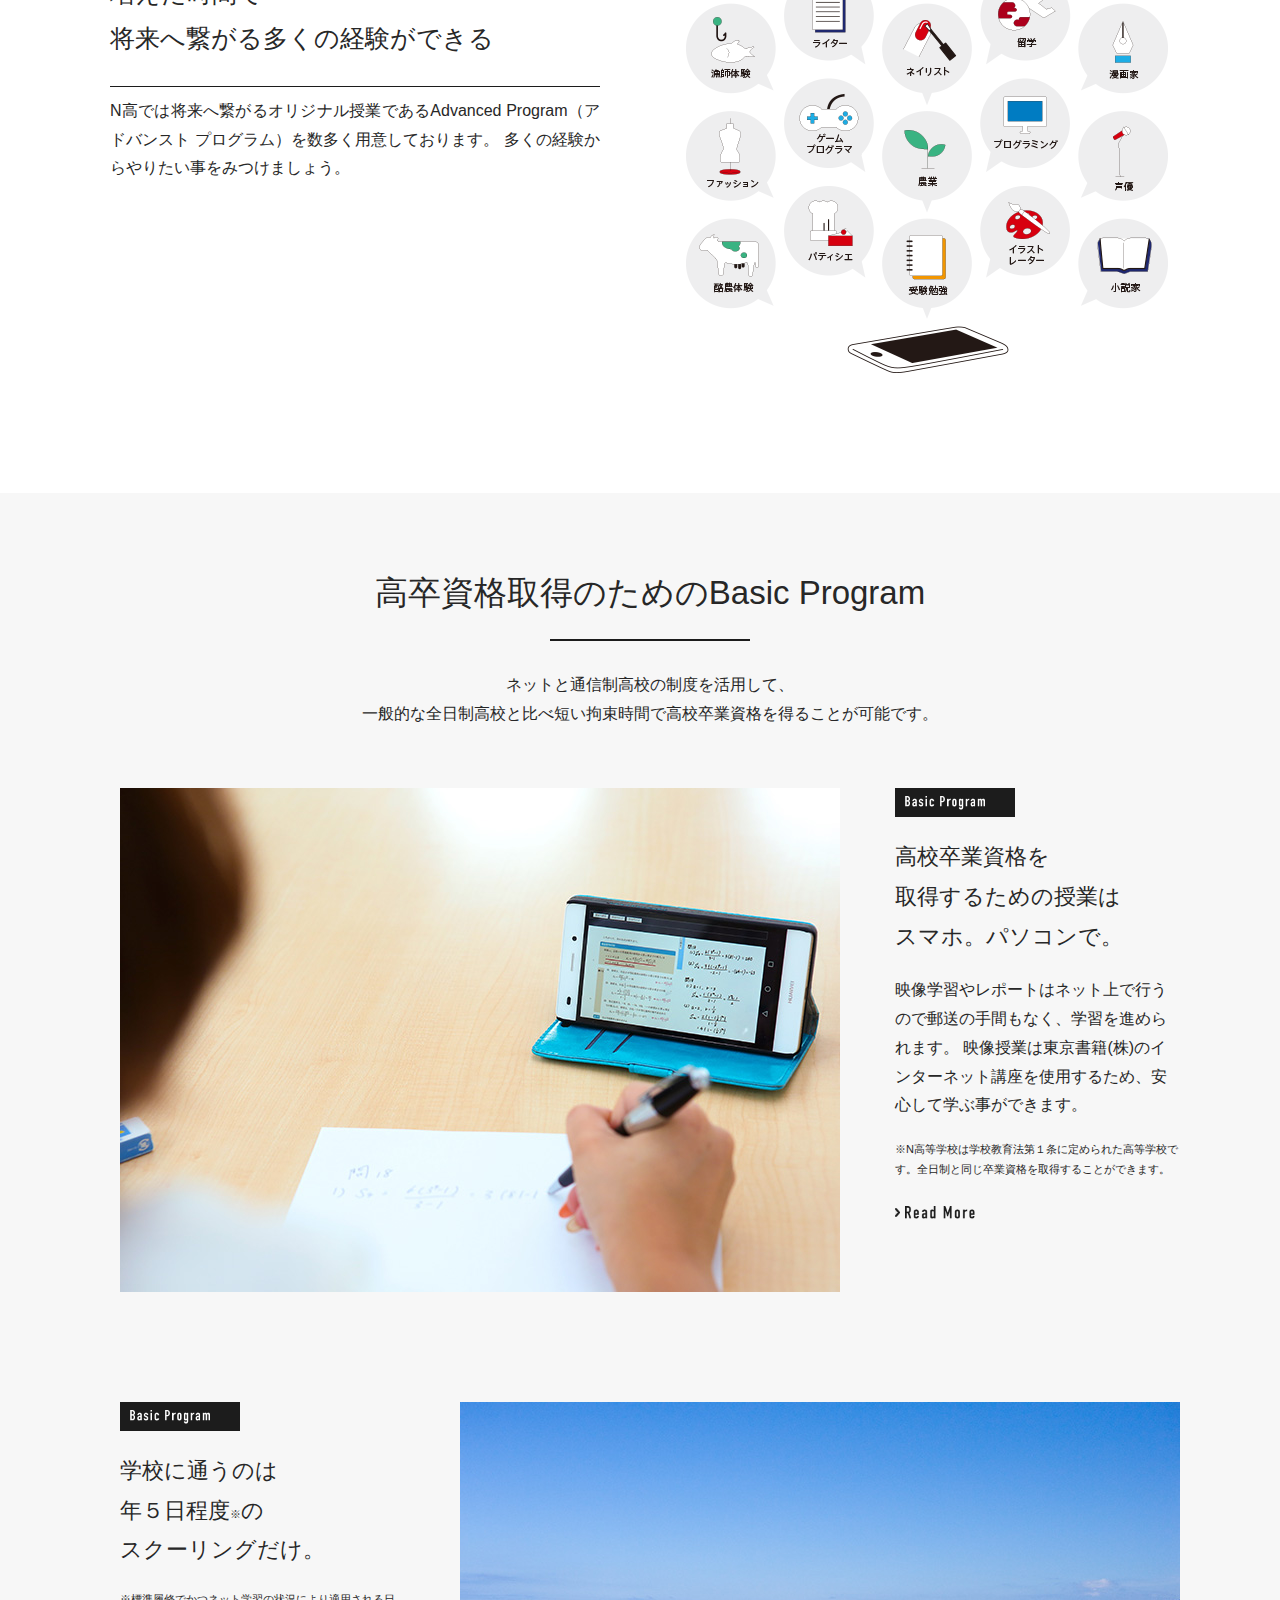
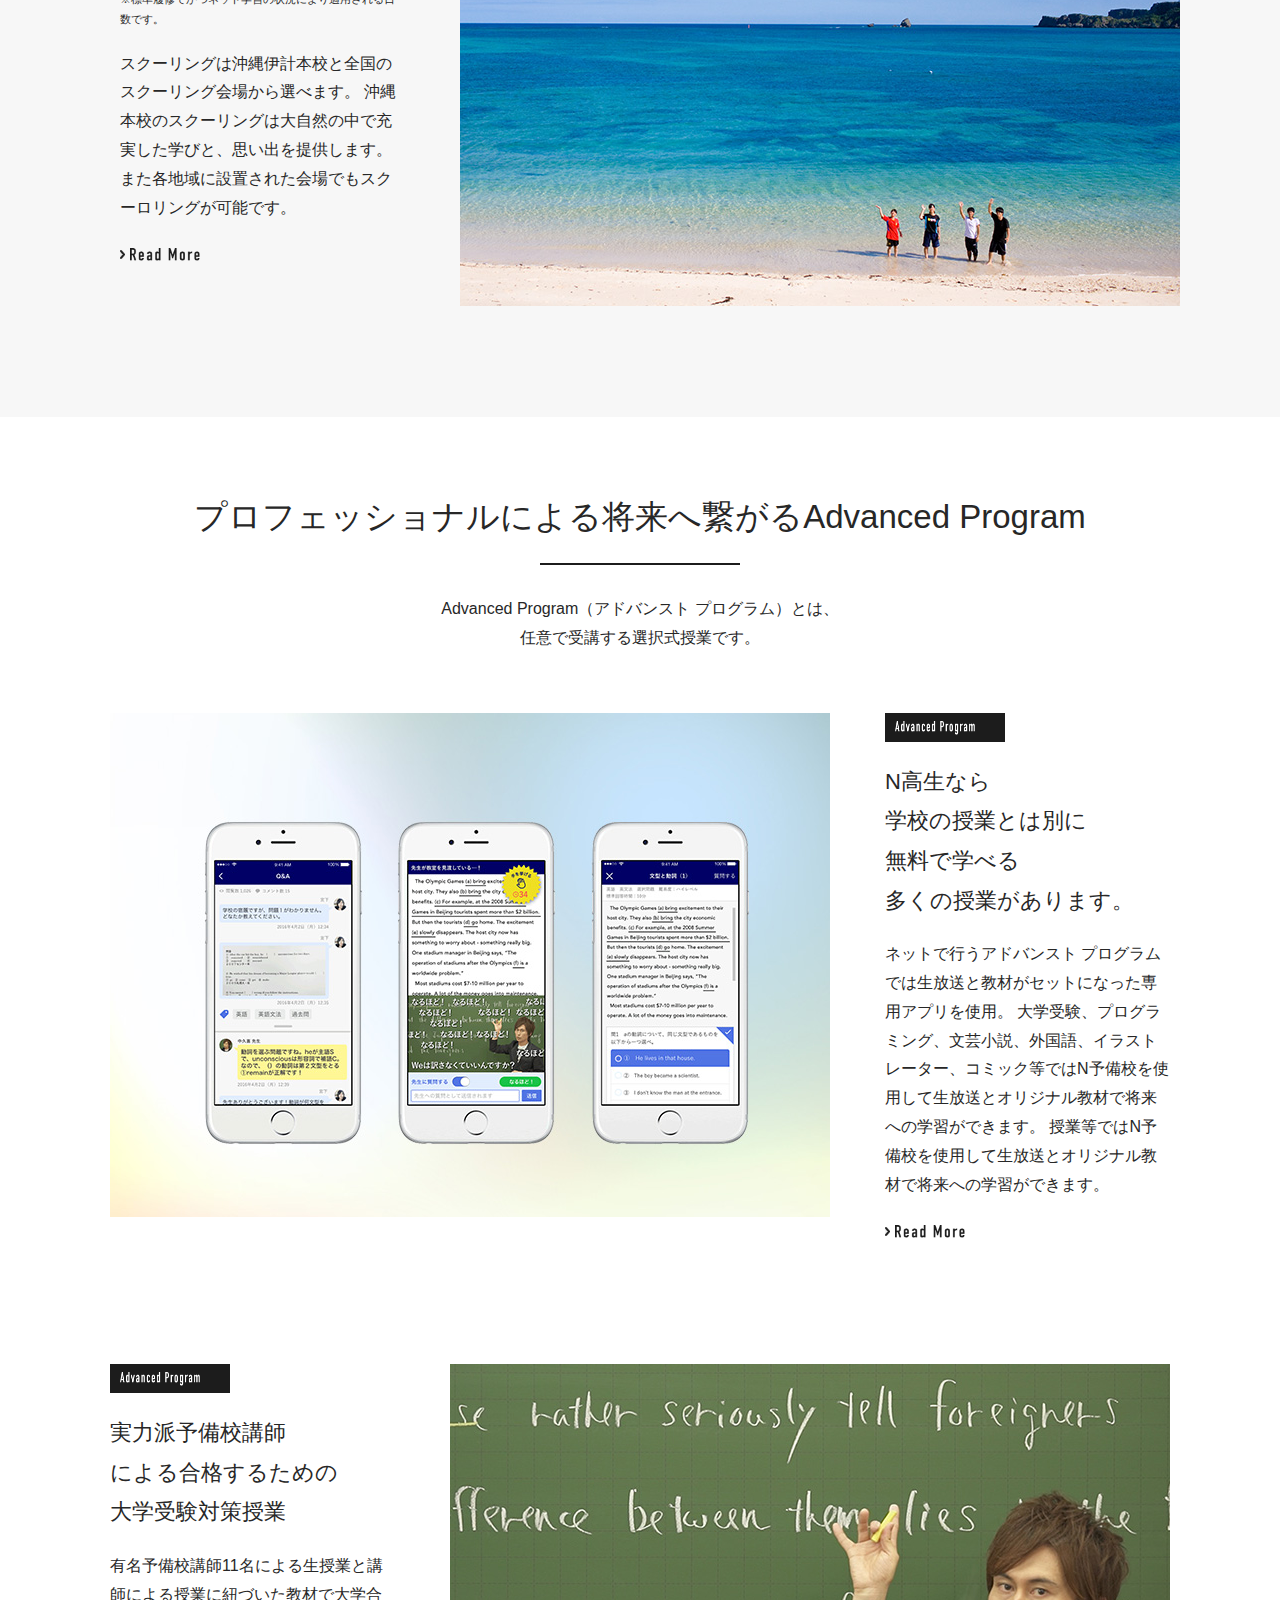
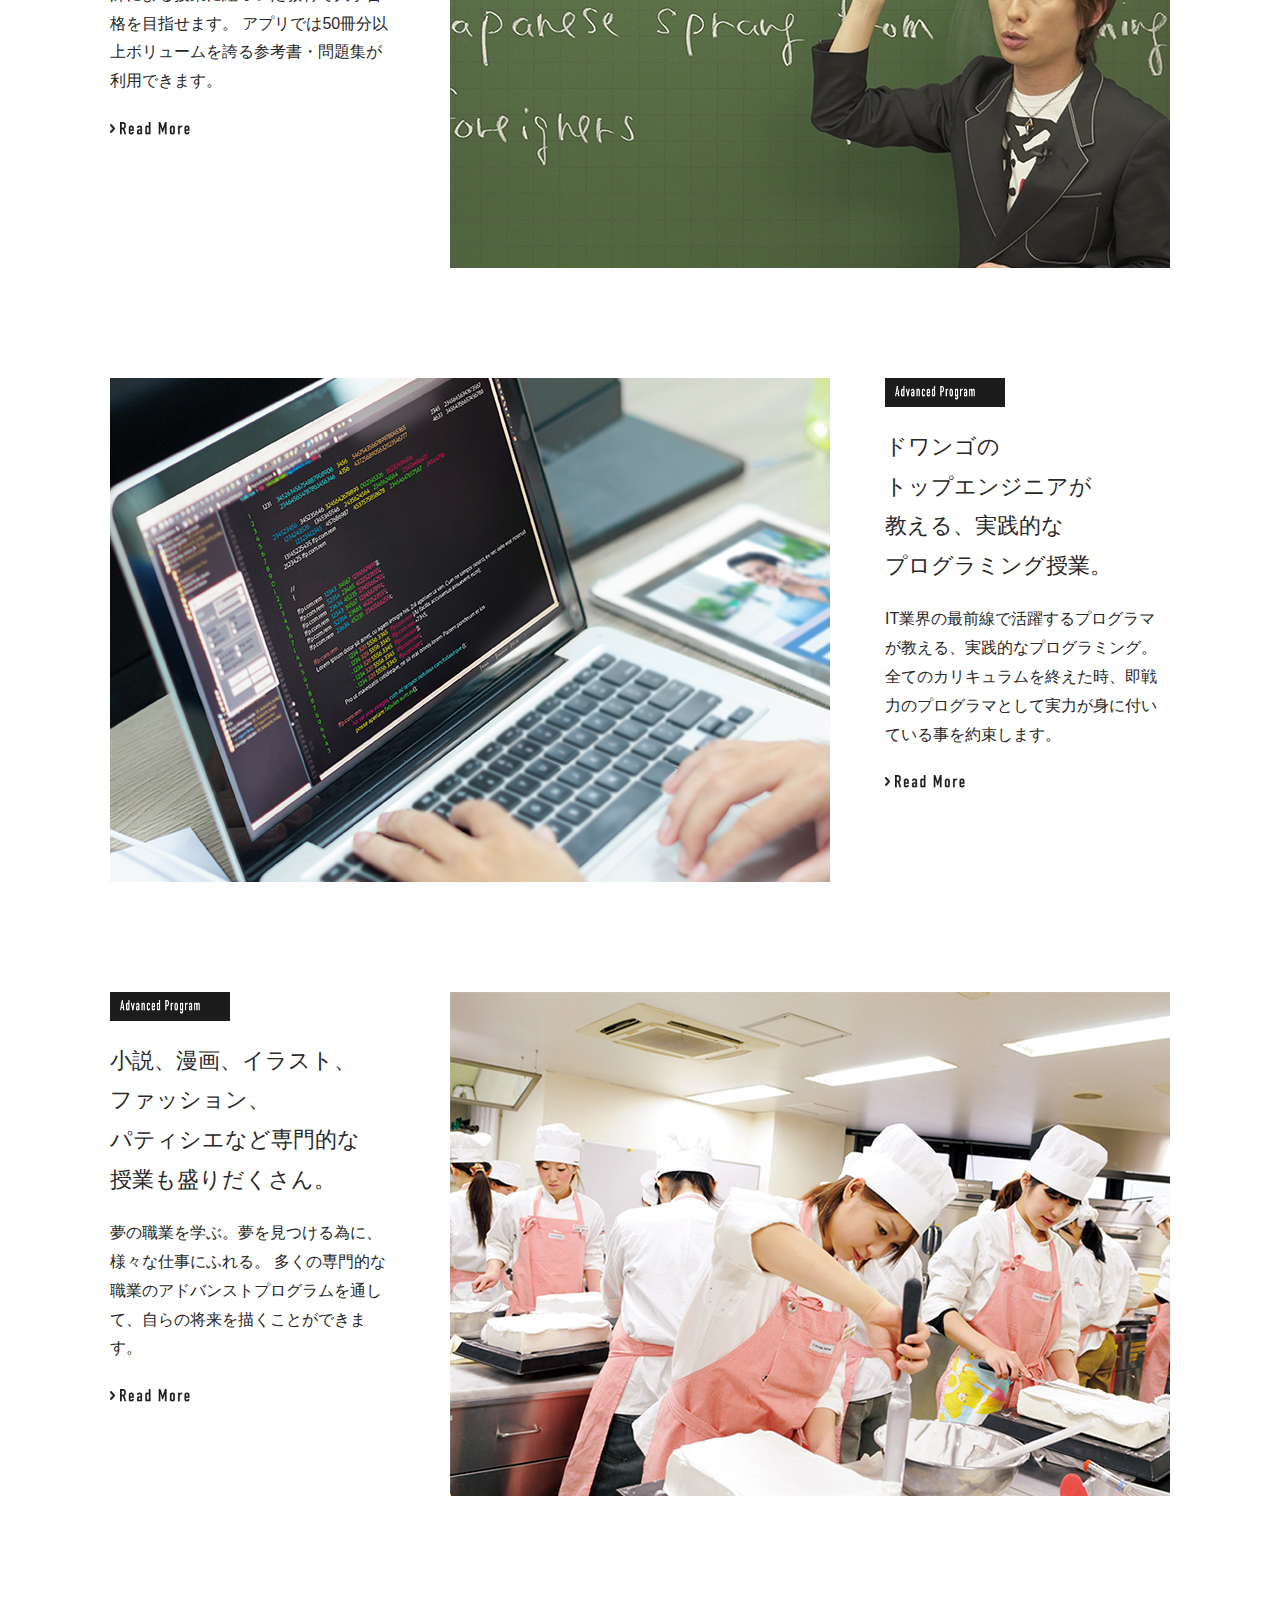
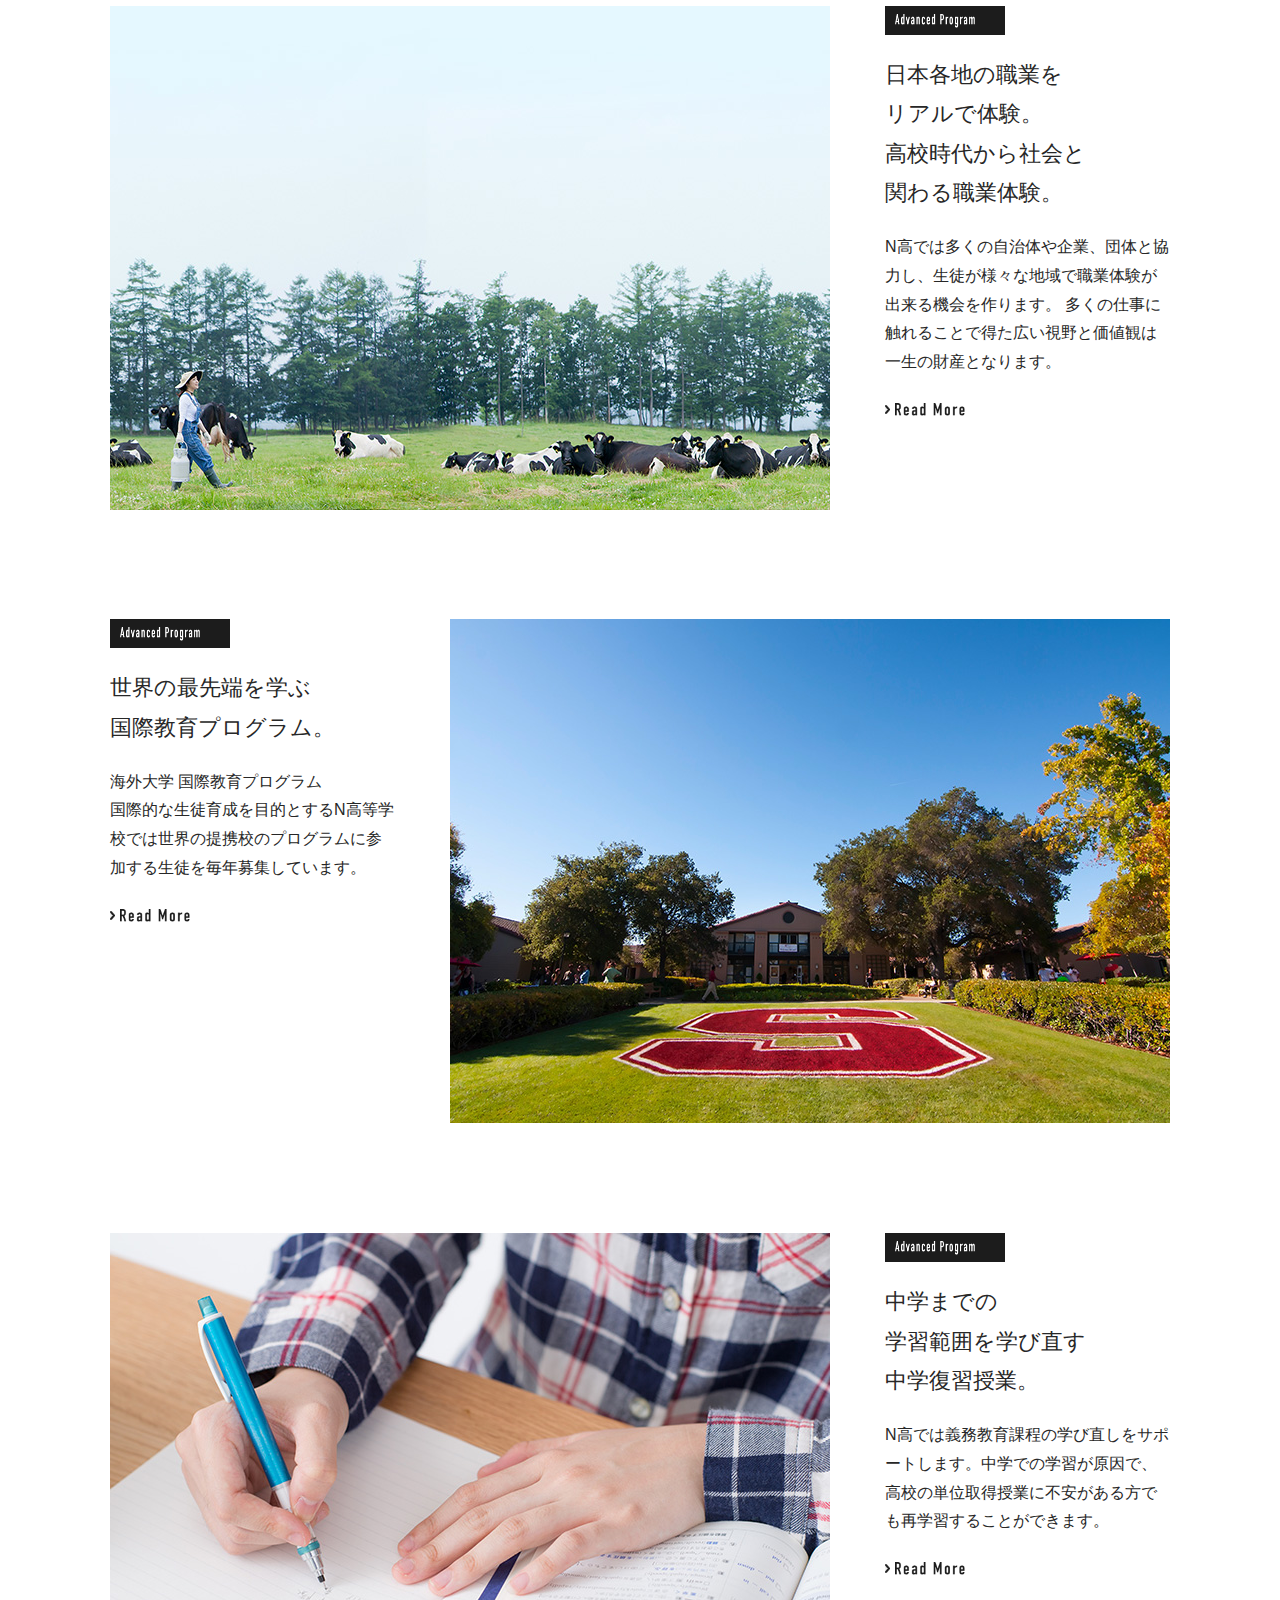
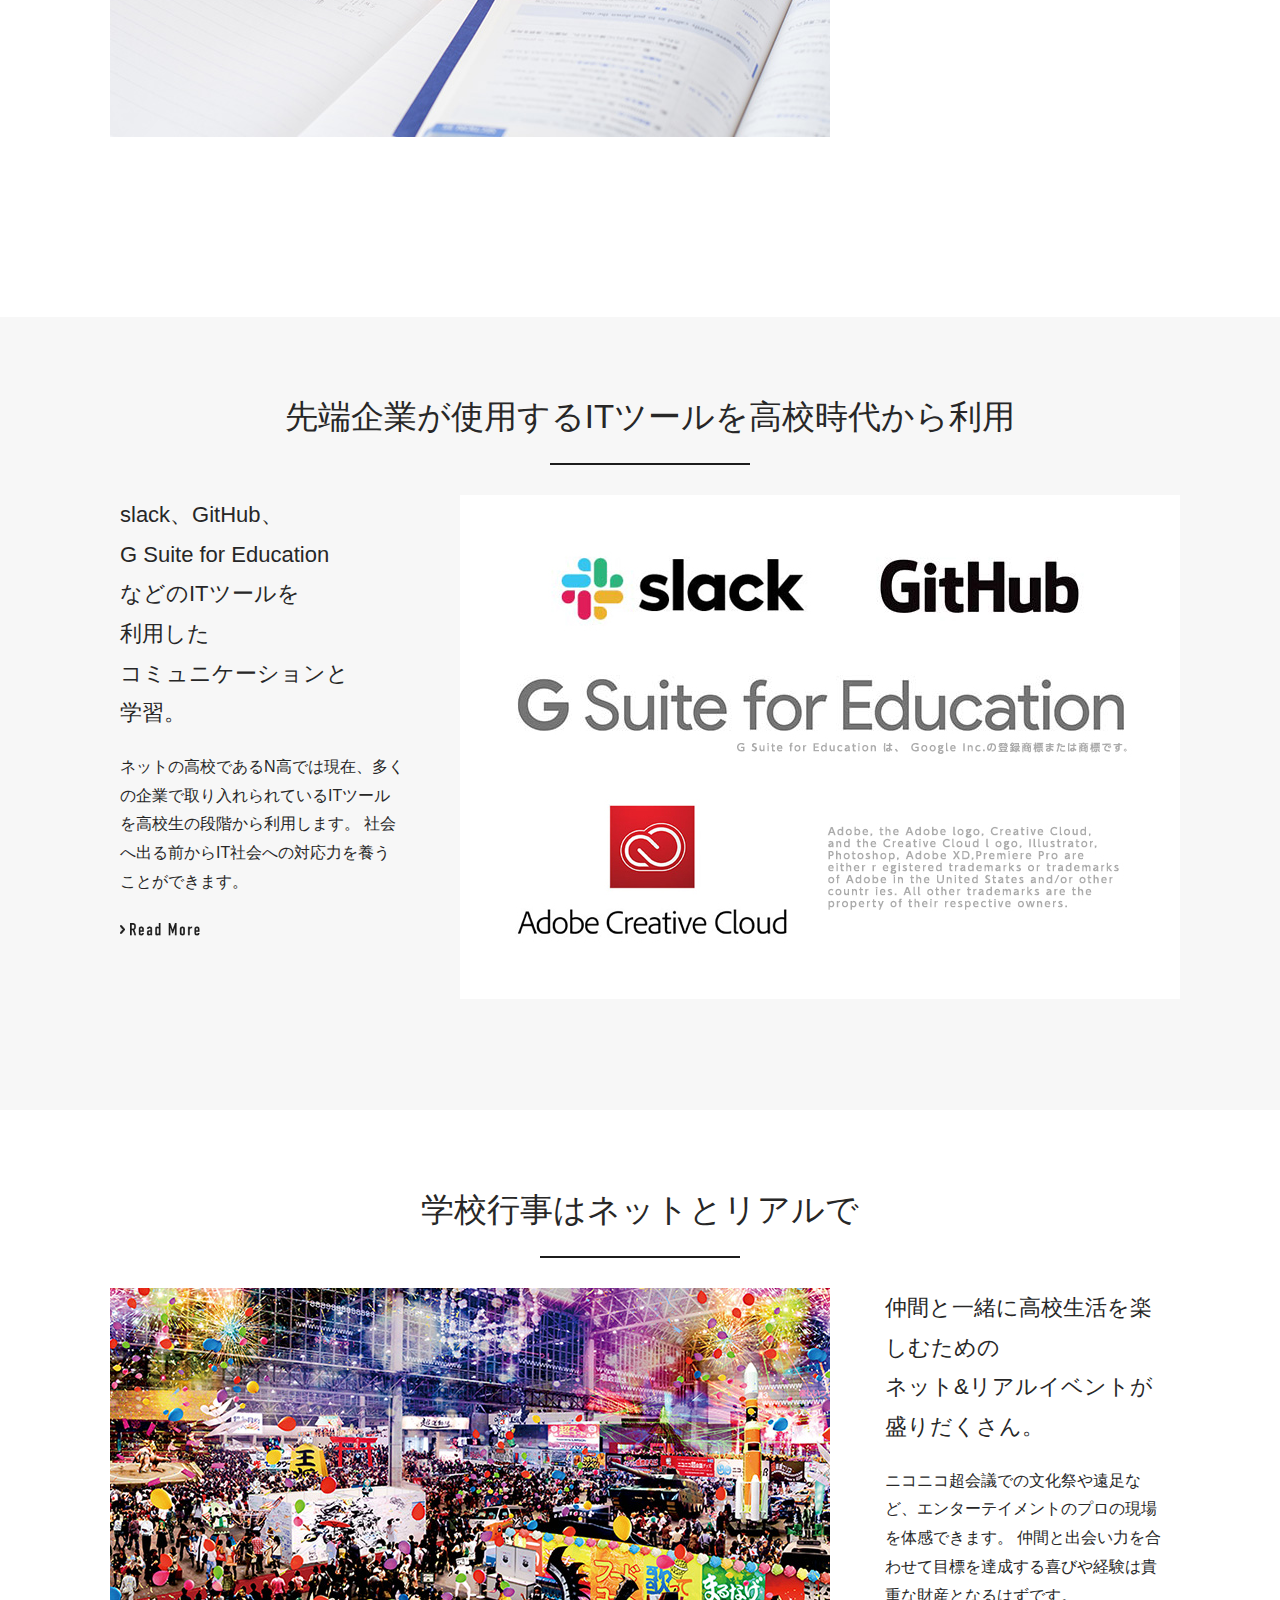
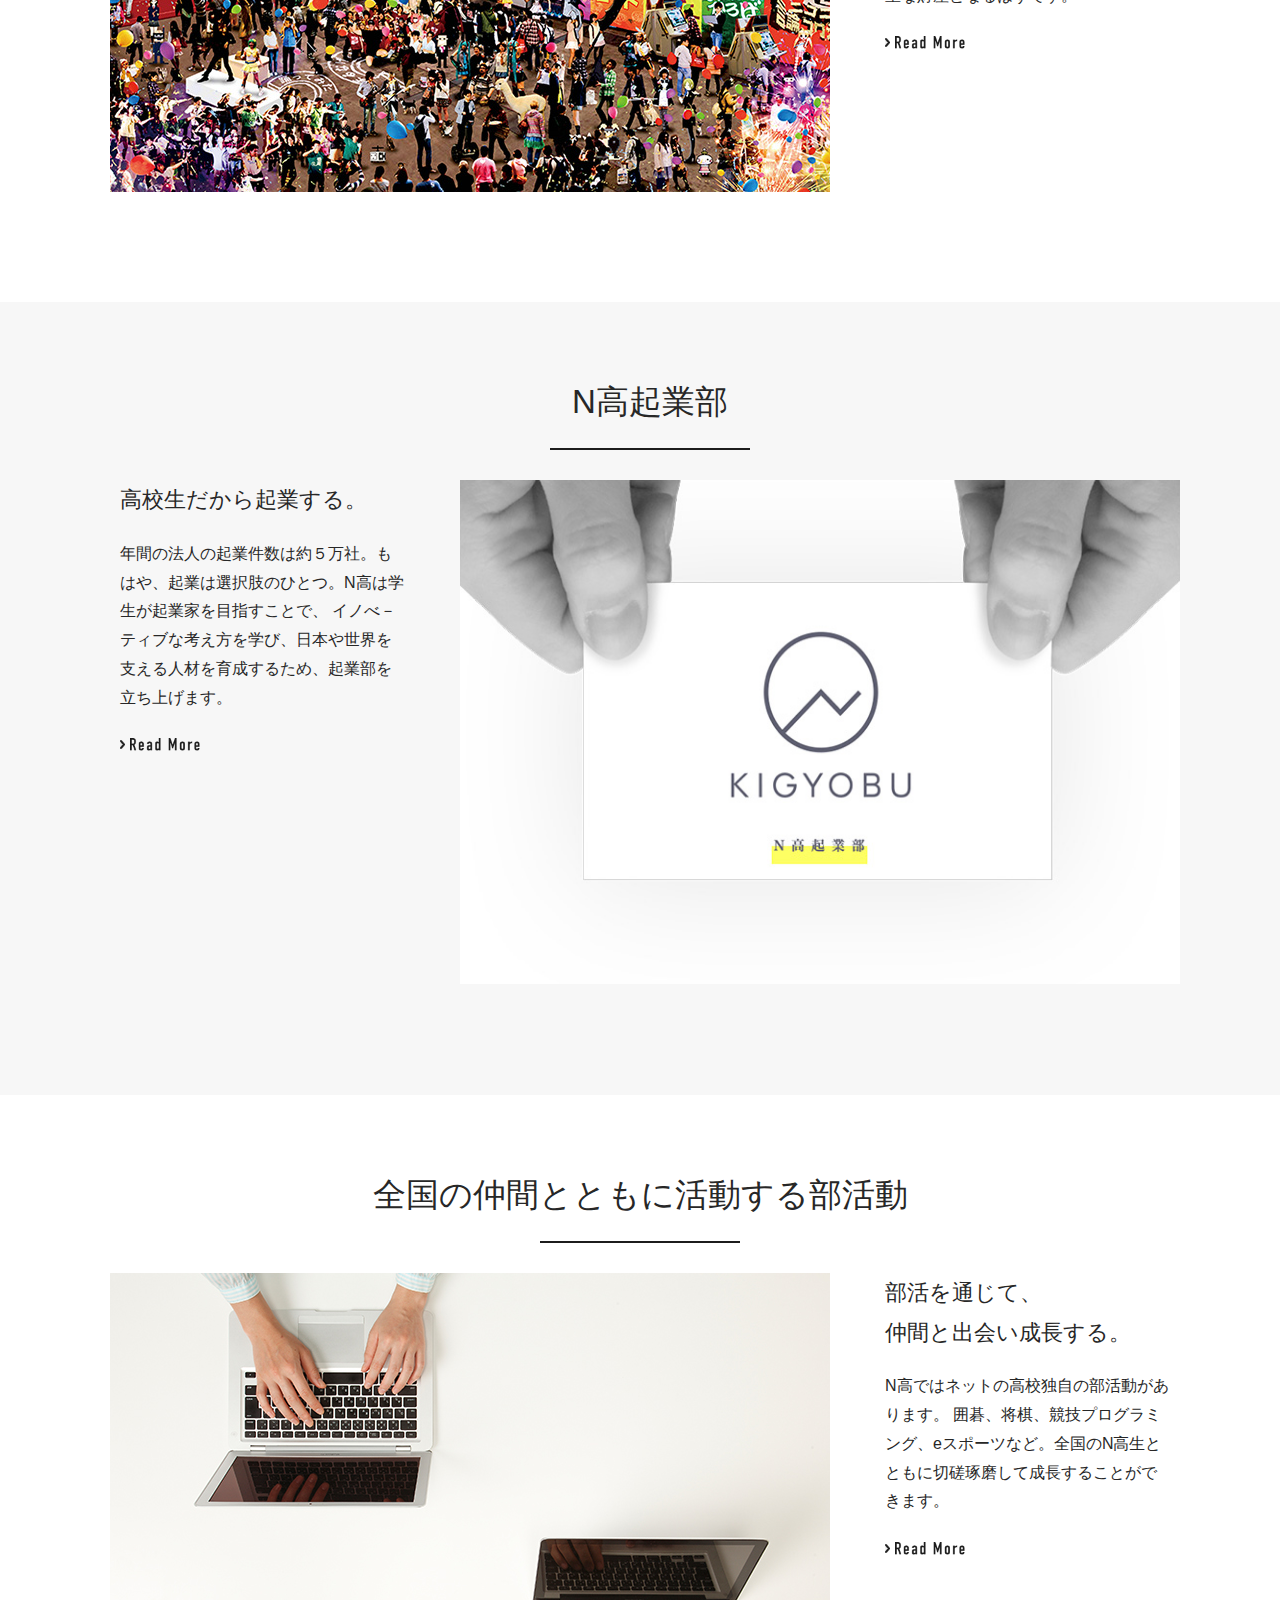
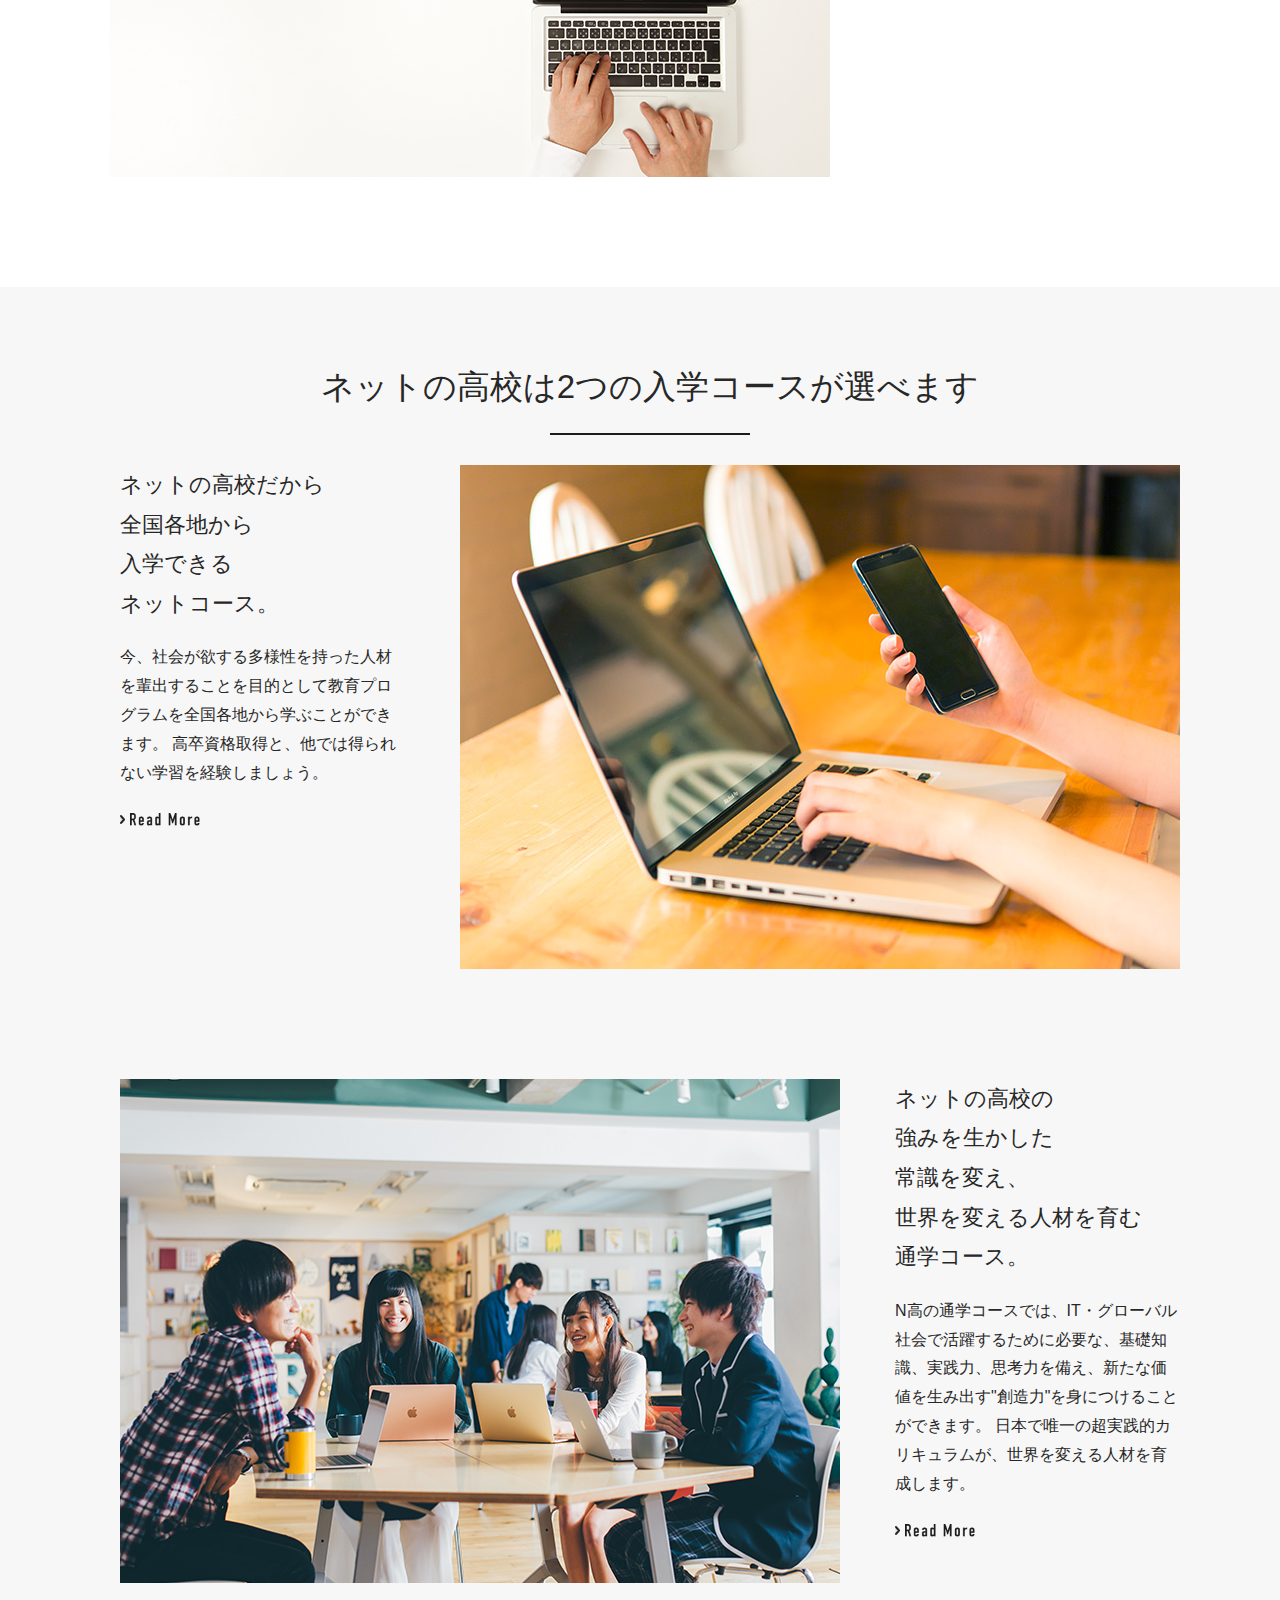
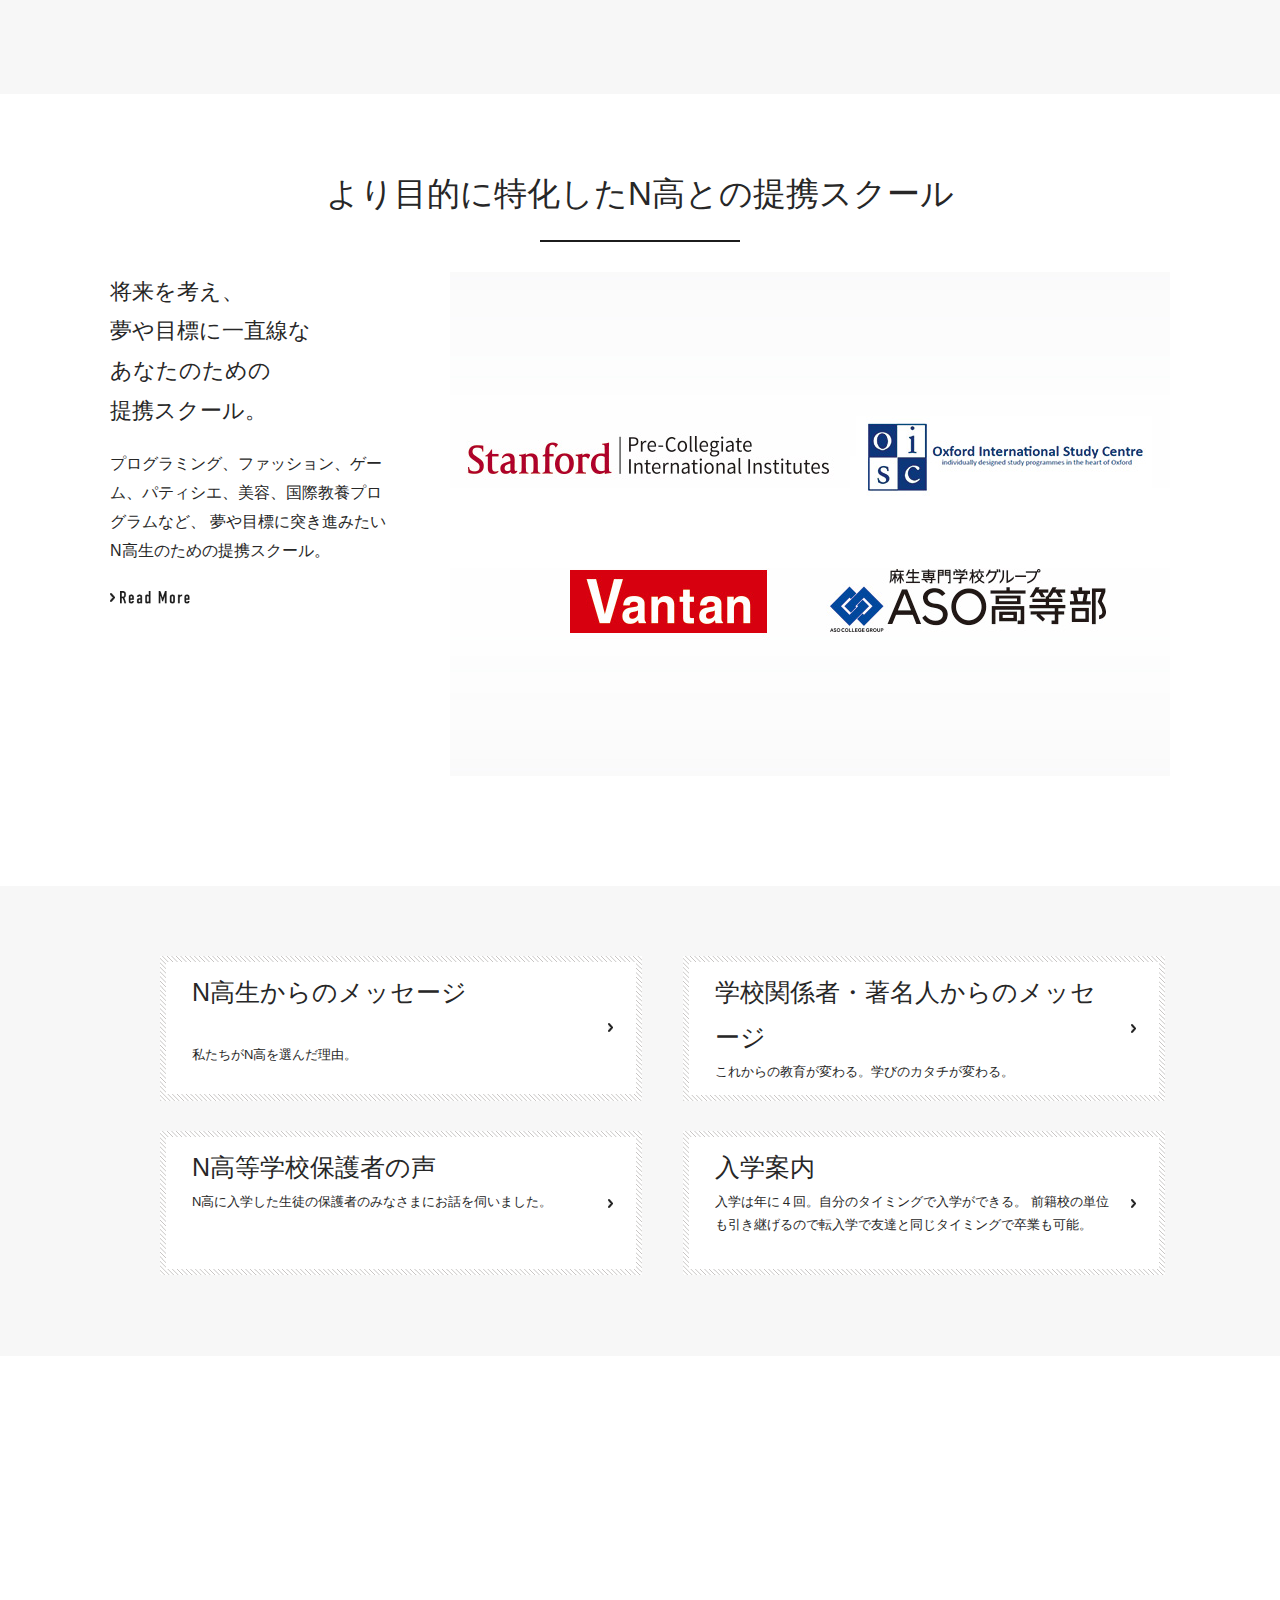
<file: N高/index.html>
<!DOCTYPE html>
<html lang="ja">
<head>
    <meta charset="UTF-8">
    <title>N高について｜N高等学校(通信制高等　広域･単位制)</title>
    <link rel="stylesheet" href="css/normalize.css">
    <link rel="stylesheet" href="css/style.css">
</head>
<body>

<div id ="page">
<header id="pageHead">
    <nav class="headerTop">
            <div class="headerTopDetail">
                <p>カドカワが創る新しいネットの高校</p>
                <ul>
                    <li><a href="#">入学案内</a></li>
                    <li><a href="#">キャンパス</a></li>
                    <li><a href="#">ニュース・トピック</a></li>
                    <li><a href="#">N高ブログ</a></li>
                    <li><a href="#">WEB出願</a></li>
                    <li><a href="#">卒業された方へ</a></li>
                    <li class="login"><a href="#"><img src="images/icon_site_mark01.png" alt="N高ロゴ">
                    生徒用ログイン</a></li>
                </ul>
            </div>
    </nav><!--headerTop fin-->
    <div class="headerMain">
        <div class="headerMain-top">
            <img class="mainLogo" src="images/header_mainlogo_pc01.png" alt="ドワンゴ学園N高等学校">
            <div class="contact">
                <figure><img class="freeTel" src="images/header_tel03.png" alt="0120-0252-15">
                <figcaption>受付時間：平日9:30～20:00</figcaption></figure>
    
                <ul>
                    <li><a href="#"><img src="images/header_social01_01.png" alt="facebook"></a></li>
                    <li><a href="#"><img src="images/header_social01_02.png" alt="twitter"></a></li>
                    <li><a href="#"><img src="images/header_social01_03.png" alt="youtube"></a></li>
                </ul>
            </div>
        </div>

        <nav class="globalNavi">
            <div class="globalNavi-left">
            <ul>
                <li class="about"><a href="#">N高について<img src="images/global_nav_btn01_01.png" alt="about"></a></li>
                <li class="net"><a href="#">ネットコース<img src="images/global_nav_btnhover01_02.png" alt="net"></a></li>
                <li class="commute"><a href="#">通学コース<img src="images/global_nav_btnhover01_03.png" alt="commute"></a></li>
                <li class="alliance"><a href="#">提携スクール<img src="images/global_nav_btnhover01_04.png" alt="alliance"></a></li>
            </ul>
            </div>
        
            <div class="globalNavi-right">
                <ul>
                    <li><a href="#">説明会・相談会</a></li>
                    <li><a href="#">資料請求</a></li>
                </ul>
            </div>
        </nav>
    </div><!--headerMain fin-->
    <nav class="headerBottom">
            <ul>
                <li><a href="#">高卒資格取得について</a></li>
                <li><a href="#">Advanced Program</a></li>
                <li><a href="#">ITツール</a></li>
                <li><a href="#">イベント・学校行事</a></li>
                <li><a href="#">ネット部活</a></li>
                <li><a href="#">在校生の声</a></li>
                <li><a href="#">保護者の声</a></li>
                <li><a href="#">生徒の進路・活動実績</a></li>
                <li><a href="#">学校関係者・著名人からのメッセージ</a></li>
                <li><a href="#">制服紹介</a></li>
                <li><a href="#">キャンパス</a></li>
                <li><a href="#">動画一覧</a></li>
                <li><a href="#">学費</a></li>
                <li><a href="#">N STANDARDS</a></li>
            </ul>
    </nav><!--headerBottom fin-->
</header>

<div id="pageBody">
    <div class="pageBodyMainTitle">
        <h1>N高について</h1>
        <p class="whiteUnderline"><img src="images/line01_white01.png" alt="underline"></p>
        <p class="aboutSchool"><img src="images/about_maintitle_ruby01.png" alt="AboutSchool"></p>
    </div>

    <div class="breadcrumb">
    <p><a href="#">N高等学校 | 通信制高校(広域)・単位制</a> &gt; N高について</p>
    </div>

    <div class="topic">
        <section class="topicTitle">
            <h2>IT×グローバル社会を生き抜く<br>
            “創造力”を身につけ、<br>
            世界で活躍する人材を育成する。</h2>
                <h3>創造力をもった人とは、自分なりの考えをもって<br>
                主体的に行動できる人です。</h3>
                    <p class="blackUnderline"><img src="images/line01_black01.png" alt="underline"></p>
                    <p class="topicTitleDetail">私たちの考える創造力とは、新しいモノを生み出す力だけではなく、自由な発想で考え、主体性をもって問題に取り組む力を指します。
                    インターネットが社会に広がり、私たちの生活は大きく変わりました。インターネットを活用すれば、世界中の情報は誰にでも簡単に手に入ります。
                    情報そのものだけでは価値を生まず、その情報を元に自分なりに考え、主体的に動ける人が価値を生み出せるのです。<br>
                    創造力を身につけるために、教養、思考力、実践力の三つを学びます。</p>
        </section>
        <section class="topicA">
            <h2>教育方針</h2>
                <p class="blackUnderline02"><img src="images/line02_black01.png" alt="underline"></p>
                <div class="topicA-detail">
                    <ul>
                        <li><span>教養</span>自分なりの考えをもつための知識</li>
                        <li><span>思考力</span>知識を使って考える力</li>
                        <li><span>実践力</span>考えを行動に移す力</li>
                    </ul>
                    <img src="images/about_img00_01.png" alt="教育方針">
                </div>
                <article class="n-standards">
                    <a href="#">
                        <div class="n-standardsImage">
                            <img src="images/credo_card.jpg" alt="NSTANDARDS">
                        </div>
                        <div class="n-standardsText">
                            <h3>N STANDARDS</h3>
                            <p>N高等学校では教育方針をより具体化したN STANDARDS - エヌ スタンダード- という行動規範を設けております。
                            生徒・教職員はN STANDARDSに記載された12の項目を常に意識することを心がけます。</p>
                            <p><img src="images/text_read_more01_black01.png" alt="Read more"></p>
                        </div>
                    </a>
                </article>
        </section>
        <section class="topicB">
            <h2>N高の魅力</h2>
            <p class="blackUnderline02"><img src="images/line02_black01.png" alt="underline"></p>
            <div class="topicB-detail">
                <div class="topicB-text">
                    <h3>ネットの高校だから<br>やりたい事に多くの時間を使える</h3>
                    <p class="appeal">N高等学校は、インターネットと通信制高校の制度を活用した新しい高校です。そのため、高校卒業のための学習にかかる拘束時間を最小限にとどめる事ができます。
                    だから自らが学びたい事に多くの時間を充てる事ができます。</p>
                    <p class="tip">Basic Program：高校卒業資格取得のための必修授業<br>Advanced Program：将来に繋がる豊富な選択授業</p>
                </div>
                <div class="topicB-image">
                    <img src="images/about_img02_01_20170927.png" alt="N高生の１日例">
                </div>
            </div>
            <div class="topicB-detail">
                <div class="topicB-text">
                    <h3>増えた時間で<br>将来へ繋がる多くの経験ができる</h3>
                    <p class="appeal">N高では将来へ繋がるオリジナル授業であるAdvanced Program（アドバンスト プログラム）を数多く用意しております。
                    多くの経験からやりたい事をみつけましょう。</p>
                </div>
                <div class="topic-image">
                    <img src="images/about_img02_02.png" alt="多くの経験のイメージ">
                </div>
            </div>
        </section>
    </div><!--topic fin-->

    <div class="basic-program">
        <section class="basic">
            <div class="program-title">
                <h2>高卒資格取得のためのBasic Program</h2>
                <p class="blackUnderline"><img src="images/line01_black01.png" alt="underline"></p>
                <p class="title-detail">ネットと通信制高校の制度を活用して、<br>
                一般的な全日制高校と比べ短い拘束時間で高校卒業資格を得ることが可能です。</p>
            </div>
            <section class="program">
                <div class="program-image">
                    <img src="images/about_img03_01.jpg" alt="スマホ学習のイメージ">
                </div>
                <a href="#">
                    <div class="program-text">
                        <p class="programLogo"><img src="images/text_basic_program01_white01.png" alt="basic-program"></p>
                        <h3>高校卒業資格を<br>取得するための授業は<br>スマホ。パソコンで。</h3>
                        <div class="program-detail">
                            <p class="normal">映像学習やレポートはネット上で行うので郵送の手間もなく、学習を進められます。
                            映像授業は東京書籍(株)のインターネット講座を使用するため、安心して学ぶ事ができます。</p>
                            <p class="small">※N高等学校は学校教育法第１条に定められた高等学校です。全日制と同じ卒業資格を取得することができます。</p>
                            <p><img src="images/text_read_more01_black01.png" alt="Read more"></p>
                        </div>
                    </div>
                </a>
            </section>
            <section class="program">
                <a href="#">
                    <div class="program-text">
                        <p class="programLogo"><img src="images/text_basic_program01_white01.png" alt="basic-program"></p>
                        <h3>学校に通うのは<br>年５日程度<span>※</span>の<br>
                        スクーリングだけ。</h3>
                        <div class="program-detail">
                            <p class="small">※標準履修でかつネット学習の状況により適用される日数です。</p>
                            <p class="normal">スクーリングは沖縄伊計本校と全国のスクーリング会場から選べます。
                            沖縄本校のスクーリングは大自然の中で充実した学びと、思い出を提供します。
                            また各地域に設置された会場でもスクーロリングが可能です。</p>
                            <p><img src="images/text_read_more01_black01.png" alt="Read more"></p>
                        </div>
                    </div>
                </a>
                <div class="program-image">
                    <img src="images/about_img03_02.jpg" alt="沖縄の青い海">
                </div>
            </section>
        </section><!--basic fin-->
    </div><!--basic-program fin-->
    <div class="advance-program">
        <section class="advance">
            <div class="program-title">
                <h2>プロフェッショナルによる将来へ繋がるAdvanced Program</h2>
                <p class="blackUnderline"><img src="images/line01_black01.png" alt="underline"></p>
                <p class="title-detail">Advanced Program（アドバンスト プログラム）とは、<br>
                任意で受講する選択式授業です。</p>
            </div>
            <section class="program">
                <div class="program-image">
                    <img src="images/about_img04_01.jpg" alt="各種無料コンテンツ">
                </div>
                <a href="#">
                    <div class="program-text">
                        <p class="programLogo"><img src="images/text_advanced_program01_white01.png" alt="advance-program"></p>
                        <h3>N高生なら<br>学校の授業とは別に<br>無料で学べる<br>多くの授業があります。</h3>
                        <div class="program-detail">
                            <p class="normal">ネットで行うアドバンスト プログラムでは生放送と教材がセットになった専用アプリを使用。
                            大学受験、プログラミング、文芸小説、外国語、イラストレーター、コミック等ではN予備校を使用して生放送とオリジナル教材で将来への学習ができます。
                            授業等ではN予備校を使用して生放送とオリジナル教材で将来への学習ができます。</p>
                            <p><img src="images/text_read_more01_black01.png" alt="Read more"></p>
                        </div>
                    </div>
                </a>
            </section>
            <section class="program">
                <a href="#">
                    <div class="program-text">
                        <p class="programLogo"><img src="images/text_advanced_program01_white01.png" alt="advance-program"></p>
                        <h3>実力派予備校講師<br>による合格するための<br>大学受験対策授業</h3>
                        <div class="program-detail">
                            <p class="normal">有名予備校講師11名による生授業と講師による授業に紐づいた教材で大学合格を目指せます。
                            アプリでは50冊分以上ボリュームを誇る参考書・問題集が利用できます。</p>
                            <p><img src="images/text_read_more01_black01.png" alt="Read more"></p>
                        </div>
                    </div>
                </a>
                <div class="program-image">
                    <img src="images/about_img04_02.jpg" alt="予備校講師による授業">
                </div>
            </section>
            <section class="program">
                <div class="program-image">
                    <img src="images/about_img04_03.jpg" alt="プログラミング授業">
                </div>
                <a href="#">
                    <div class="program-text">
                        <p class="programLogo"><img src="images/text_advanced_program01_white01.png" alt="advance-program"></p>
                        <h3>ドワンゴの<br>トップエンジニアが<br>教える、実践的な<br>プログラミング授業。</h3>
                        <div class="program-detail">
                            <p class="normal">IT業界の最前線で活躍するプログラマが教える、実践的なプログラミング。
                            全てのカリキュラムを終えた時、即戦力のプログラマとして実力が身に付いている事を約束します。</p>
                            <p><img src="images/text_read_more01_black01.png" alt="Read more"></p>
                        </div>
                    </div>
                </a>
            </section>
            <section class="program">
                <a href="#">
                    <div class="program-text">
                        <p class="programLogo"><img src="images/text_advanced_program01_white01.png" alt="advance-program"></p>
                        <h3>小説、漫画、イラスト、<br>ファッション、<br>パティシエなど専門的な<br>授業も盛りだくさん。</h3>
                        <div class="program-detail">
                            <p class="normal">夢の職業を学ぶ。夢を見つける為に、様々な仕事にふれる。
                            多くの専門的な職業のアドバンストプログラムを通して、自らの将来を描くことができます。</p>
                            <p><img src="images/text_read_more01_black01.png" alt="Read more"></p>
                        </div>
                    </div>
                </a>
                <div class="program-image">
                    <img src="images/about_img04_04.jpg" alt="お菓子作り風景">
                </div>
            </section>
            <section class="program">
                <div class="program-image">
                    <img src="images/about_img04_05.jpg" alt="酪農風景">
                </div>
                <a href="#">
                    <div class="program-text">
                        <p class="programLogo"><img src="images/text_advanced_program01_white01.png" alt="advance-program"></p>
                        <h3>日本各地の職業を<br>リアルで体験。<br>高校時代から社会と<br>関わる職業体験。</h3>
                        <div class="program-detail">
                            <p class="normal">N高では多くの自治体や企業、団体と協力し、生徒が様々な地域で職業体験が出来る機会を作ります。
                            多くの仕事に触れることで得た広い視野と価値観は一生の財産となります。</p>
                            <p><img src="images/text_read_more01_black01.png" alt="Read more"></p>
                        </div>
                    </div>
                </a>
            </section>
            <section class="program">
                <a href="#">
                    <div class="program-text">
                        <p class="programLogo"><img src="images/text_advanced_program01_white01.png" alt="advance-program"></p>
                        <h3>世界の最先端を学ぶ<br>国際教育プログラム。</h3>
                        <div class="program-detail">
                            <p class="normal">海外大学 国際教育プログラム<br>
                            国際的な生徒育成を目的とするN高等学校では世界の提携校のプログラムに参加する生徒を毎年募集しています。</p>
                            <p><img src="images/text_read_more01_black01.png" alt="Read more"></p>
                        </div>
                    </div>
                </a>
                <div class="program-image">
                    <img src="images/about_img04_06.jpg" alt="海外のスクール">
                </div>
            </section>
            <section class="program">
                <div class="program-image">
                    <img src="images/about_img04_07.jpg" alt="座学">
                </div>
                <a href="#">
                    <div class="program-text">
                        <p class="programLogo"><img src="images/text_advanced_program01_white01.png" alt="advance-program"></p>
                        <h3>中学までの<br>学習範囲を学び直す<br>中学復習授業。</h3>
                        <div class="program-detail">
                            <p class="normal">N高では義務教育課程の学び直しをサポートします。中学での学習が原因で、
                            高校の単位取得授業に不安がある方でも再学習することができます。</p>
                            <p><img src="images/text_read_more01_black01.png" alt="Read more"></p>
                        </div>
                    </div>
                </a>
            </section>
        </section><!--advance fin-->
    </div><!--advance-program fin-->
    
    <div class="backgray">
        <section class="features">
            <div class="program-title">
                <h2>先端企業が使用するITツールを高校時代から利用</h2>
                <p class="blackUnderline"><img src="images/line01_black01.png" alt="underline"></p>
            </div>
            <section class="program">
                <a href="#">
                    <div class="program-text">
                        <h3>slack、GitHub、<br>G Suite for Education<br>などのITツールを<br>利用した<br>
                        コミュニケーションと<br>学習。</h3>
                        <div class="program-detail">
                            <p class="normal">ネットの高校であるN高では現在、多くの企業で取り入れられているITツールを高校生の段階から利用します。
                            社会へ出る前からIT社会への対応力を養うことができます。</p>
                            <p><img src="images/text_read_more01_black01.png" alt="Read more"></p>
                        </div>
                    </div>
                </a>
                <div class="program-image">
                    <img src="images/about_img05_01.jpg" alt="slack、GitHub、G Suite for EducationなどITツールロゴ">
                </div>
            </section>
        </section>
    </div>

    <section class="features">
        <div class="program-title">
            <h2>学校行事はネットとリアルで</h2>
            <p class="blackUnderline"><img src="images/line01_black01.png" alt="underline"></p>
        </div>
        <section class="program">
            <div class="program-image">
                <img src="images/about_img06_01.jpg" alt="ニコニコ超会議">
            </div>
            <a href="#">
                <div class="program-text">
                    <h3>仲間と一緒に高校生活を楽しむための<br>ネット&リアルイベントが<br>盛りだくさん。</h3>
                    <div class="program-detail">
                        <p class="normal">ニコニコ超会議での文化祭や遠足など、エンターテイメントのプロの現場を体感できます。
                        仲間と出会い力を合わせて目標を達成する喜びや経験は貴重な財産となるはずです。</p>
                        <p><img src="images/text_read_more01_black01.png" alt="Read more"></p>
                    </div>
                </div>
            </a>
        </section>
    </section>

    <div class="backgray">
        <section class="features">
            <div class="program-title">
                <h2>N高起業部</h2>
                <p class="blackUnderline"><img src="images/line01_black01.png" alt="underline"></p>
            </div>
                <section class="program">
                    <a href="#">
                        <div class="program-text">
                            <h3>高校生だから起業する。</h3>
                            <div class="program-detail">
                                <p class="normal">年間の法人の起業件数は約５万社。もはや、起業は選択肢のひとつ。N高は学生が起業家を目指すことで、
                                イノべ－ティブな考え方を学び、日本や世界を支える人材を育成するため、起業部を立ち上げます。</p>
                                <p><img src="images/text_read_more01_black01.png" alt="Read more"></p>
                            </div>
                        </div>
                    </a>
                    <div class="program-image">
                        <img src="images/about_img10.jpg" alt="名刺交換">
                    </div>
                </section>
        </section>
    </div>   
    
    <section class="features">
        <div class="program-title">
            <h2>全国の仲間とともに活動する部活動</h2>
            <p class="blackUnderline"><img src="images/line01_black01.png" alt="underline"></p>
        </div>
        <section class="program">
            <div class="program-image">
                <img src="images/about_img07_01.jpg" alt="ネットを介した部活動">
            </div>
            <a href="#">
                <div class="program-text">
                    <h3>部活を通じて、<br>仲間と出会い成長する。</h3>
                    <div class="program-detail">
                        <p class="normal">N高ではネットの高校独自の部活動があります。
                        囲碁、将棋、競技プログラミング、eスポーツなど。全国のN高生とともに切磋琢磨して成長することができます。</p>
                        <p><img src="images/text_read_more01_black01.png" alt="Read more"></p>
                    </div>
                </div>
            </a>
        </section>
    </section>

        <div class="backgray">
            <section class="features">
                <div class="program-title">
                    <h2>ネットの高校は2つの入学コースが選べます</h2>
                    <p class="blackUnderline"><img src="images/line01_black01.png" alt="underline"></p>
                </div>
                <section class="program">
                    <a href="#">
                        <div class="program-text">
                            <h3>ネットの高校だから<br>全国各地から<br>入学できる<br>ネットコース。</h3>
                            <div class="program-detail">
                                <p class="normal">今、社会が欲する多様性を持った人材を輩出することを目的として教育プログラムを全国各地から学ぶことができます。
                                高卒資格取得と、他では得られない学習を経験しましょう。</p>
                                <p><img src="images/text_read_more01_black01.png" alt="Read more"></p>
                            </div>
                        </div>
                    </a>
                    <div class="program-image">
                        <img src="images/about_img08_01.jpg" alt="ネットコース">
                    </div>
                </section>
                <section class="program">
                    <div class="program-image">
                        <img src="images/about_img08_02.jpg" alt="通学コース">
                    </div>
                    <a href="#">
                        <div class="program-text">
                            <h3>ネットの高校の<br>強みを生かした<br>常識を変え、<br>世界を変える人材を育む<br>通学コース。</h3>
                            <div class="program-detail">
                                <p class="normal">N高の通学コースでは、IT・グローバル社会で活躍するために必要な、基礎知識、実践力、思考力を備え、新たな価値を生み出す"創造力"を身につけることができます。
                                日本で唯一の超実践的カリキュラムが、世界を変える人材を育成します。</p>
                                <p><img src="images/text_read_more01_black01.png" alt="Read more"></p>
                            </div>
                        </div>
                    </a>
                </section>
            </section>
        </div>

        <section class="features">
            <div class="program-title">
                <h2>より目的に特化したN高との提携スクール</h2>
                <p class="blackUnderline"><img src="images/line01_black01.png" alt="underline"></p>
            </div>
            <section class="program">
                <a href="#">
                    <div class="program-text">
                        <h3>将来を考え、<br>夢や目標に一直線な<br>あなたのための<br>提携スクール。</h3>
                        <div class="program-detail">
                            <p class="normal">プログラミング、ファッション、ゲーム、パティシエ、美容、国際教養プログラムなど、
                            夢や目標に突き進みたいN高生のための提携スクール。</p>
                            <p><img src="images/text_read_more01_black01.png" alt="Read more"></p>
                        </div>
                    </div>
                </a>
                <div class="program-image">
                    <img src="images/about_img09_03.jpg" alt="Stanford，oisc，Vantan，ASO高等部">
                </div>
            </section>
        </section>

    <div class="backgray">
        <div class="message">
            <ul>
                <li>
                    <div class="message-text">
                    <a href="#">
                        <p class="message-title">N高生からのメッセージ</p><br>
                        <p class="message-detail">私たちがN高を選んだ理由。</p>
                    </a>
                    </div>
                </li>
                <li>
                    <div class="message-text">
                        <a href="#">
                            <p class="message-title">学校関係者・著名人からのメッセージ</p>
                            <p class="message-detail">これからの教育が変わる。学びのカタチが変わる。</p>
                        </a>
                    </div>
                </li>
                <li>
                    <div class="message-text">
                        <a href="#">
                            <p class="message-title">N高等学校保護者の声</p>
                            <p class="message-detail">N高に入学した生徒の保護者のみなさまにお話を伺いました。</p>
                        </a>
                    </div>
                </li>
                <li>
                    <div class="message-text">
                        <a href="#">
                            <p class="message-title">入学案内</p>
                            <p class="message-detail">入学は年に４回。自分のタイミングで入学ができる。
                            前籍校の単位も引き継げるので転入学で友達と同じタイミングで卒業も可能。</p>   
                        </a>
                    </div>
                </li>
            </ul>
        </div>
    </div>

    <aside class="movie">
        <div class="youtube">
            <iframe width="560" height="315" src="https://www.youtube.com/embed/xhOsnY-k8JM" frameborder="0" allow="accelerometer; autoplay; encrypted-media; gyroscope; picture-in-picture" allowfullscreen></iframe>
        </div>
        <p>N高等学校校歌『代数Nの方程式』</p>
   </aside>

   <div class="blackK">
       <div class="contactFoot">
           <p class="more">N高についてさらに詳細を知りたい方はこちら</p>
           <div class="contact-main">
               <ul>
                   <li class="material"><a href="#">資料請求(無料)</a></li>
                   <li class="consultation"><a href="#">説明会・相談会</a></li>
               </ul>
               <div class="info">
                    <figure><a href="#"><img class="freeTel" src="images/footer02_tel01.png" alt="0120-0252-15">
                    <figcaption>受付時間：平日9:30～20:00</figcaption></a></figure>
                    <p class="contact-web"><a href="#">WEBからお問い合わせ</a></p>
               </div>
           </div>
       </div>
   </div><!--contact-bottom fin-->

   <aside class="cm">
       <p class="cm-title">学校法人角川ドワンゴ学園は、N高等学校以外にもさまざまな学びの場を提供しています</p>
       <ul>
           <li>
               <div class="cm-main">
                    <a href="#">
                        <p class="cm-image"><img src="images/footer05_Njr.png" alt="N中等部"></p>
                        <p class="cm-text">社会で求められる創造力を身につけるプログレッシブスクール</p>
                    </a>
                </div>
            </li>
           <li>
               <div class="cm-main">
                    <a href="#">
                        <p class="cm-image"><img src="images/footer05_nepps.png" alt="小中学生向けプログラミングスクール"></p>
                        <p class="cm-text">小中学生を対象とした実践的なプログラミングスクール</p>
                    </a>
               </div>
            </li>
       </ul>
    </aside><!--cm fin -->  
</div><!--pageBody fin-->

<footer id="footer-main">
    <div class="footer-inner">
        <nav class="footerTop">
            <ul>
                <li><a href="#">トップ</a></li>
                <li><a href="#">中３生・新入生の方</a></li>
                <li><a href="#">転入生の方</a></li>
                <li><a href="#">編入生の方</a></li>
                <li><a href="#">保護者・教育関係者の方</a></li>
                <li><a href="#">海外在住の方</a></li>
            </ul>
            <p class="pageTop"><a href="#page"><img src="images/footer01_to_top01.png" alt="ページの先頭へ戻る"></a></p>
        </nav>

        <nav class="footerMiddle">
            <div class="middleList">
                <p><a href="#">Advanced Program<span>アドバンストプログラム</span></a></p>
                <ul>
                    <li><a href="#">N校予備システム</a></li>
                    <li><a href="#">大学受験</a></li>
                    <li><a href="#">dwango✕プログラミング</a></li>
                    <li><a href="#">Dwango Media Village✕機械学習</a></li>
                    <li><a href="#">Webデザイン授業</a></li>
                    <li><a href="#">KADOKAWA✕文芸小説</a></li>
                    <li><a href="#">電撃✕エンタメ</a></li>
                    <li><a href="#">Vantan✕クリエイティブ</a></li>
                    <li><a href="#">DTM・ボーカロイド授業</a></li>
                    <li><a href="#">ものがたり創作授業</a></li>
                    <li><a href="#">中学復習授業</a></li>
                    <li><a href="#">企業、自治体、NPO✕職業体験</a></li>
                    <li><a href="#">N高マイプロジェクト</a></li>
                    <li><a href="#">海外大学国際教育プログラム</a></li>
                </ul>
            </div>
            <div class="middleList">
                <p><a href="#">N高について</a></p>
                <ul>
                    <li><a href="#">５分でわかるN高</a></li>
                    <li><a href="#">高卒資格取得について</a></li>
                    <li><a href="#">スクーリング</a></li>
                    <li><a href="#">ITツール</a></li>
                    <li><a href="#">イベント・学校行事</a></li>
                    <li><a href="#">在校生の声</a></li>
                    <li><a href="#">保護者の声</a></li>
                    <li><a href="#">学校関係者・著名人からのメッセージ</a></li>
                    <li><a href="#">制服紹介</a></li>
                    <li><a href="#">キャンパス</a></li>
                    <li><a href="#">動画一覧</a></li>
                    <li><a href="#">校歌</a></li>
                    <li><a href="#">学習</a></li>
                    <li><a href="#">N STANDARDS</a></li>
                    <li><a href="#">生徒の進路・活動実績、アンケート調査</a></li>
                </ul>
            </div>
            <div class="middleList">
                <p><a href="#">ネットコース</a></p>
                <ul class="netCourse">
                    <li><a href="#">ネット学習</a></li>
                    <li><a href="#">ネットコース特進専攻</a></li>
                    <li><a href="#">担任サポート</a></li>
                    <li><a href="#">ネットコース生の１日</a></li>
                    <li><a href="#">学費(ネットコース)</a></li>
                </ul>
                <p><a href="#">ネット部活</a></p>
                <ul>
                    <li><a href="#">投資部</a></li>
                    <li><a href="#">起業部</a></li>
                    <li><a href="#">eスポーツ部</a></li>
                    <li><a href="#">その他多数</a></li>
                </ul>
            </div>
            <div class="middleList">
                <p><a href="#">通学コース</a></p>
                <ul>
                    <li><a href="#">本科クラス</a></li>
                    <li><a href="#">プログラミング クラス</a></li>
                    <li><a href="#">カリキュラム</a></li>
                    <li><a href="#">ネット学習(通学コース)</a></li>
                    <li><a href="#">プロジェクトN</a></li>
                    <li><a href="#">大学受験</a></li>
                    <li><a href="#">プログラミング</a></li>
                    <li><a href="#">外国語</a></li>
                    <li><a href="#">中学復習授業</a></li>
                    <li><a href="#">学びコーチング</a></li>
                    <li><a href="#">担任サポート(進学コース)</a></li>
                    <li><a href="#">イベント・学校行事</a></li>
                    <li><a href="#">教材</a></li>
                    <li><a href="#">通学コース生の一日</a></li>
                    <li><a href="#">通学キャンパス</a></li>
                    <li><a href="#">学費(通学コース))</a></li>
                    <li><a href="#">学生寮</a></li>
                </ul>    
            </div>
            <div class="middleList">
                <p><a href="#">提携スクール</a></p>
                <ul class="allianceB">
                    <li><a href="#">スタンフォード大学</a></li>
                    <li><a href="#">オックスフォード</a></li>
                    <li><a href="#">パンタンテックフォードアカデミー</a></li>
                    <li><a href="#">パンタンマイセレクトコース</a></li>
                    <li><a href="#">パンタン高等学校</a></li>
                    <li><a href="#">ASO高等部</a></li>
                </ul>
                <ul>
                    <li><a href="#">入学案内</a></li>
                    <li><a href="#">WEB出願</a></li>
                    <li><a href="#">キャンパス</a></li>
                    <li><a href="#">ニュース・トピック</a></li>
                    <li><a href="#">N高ブログ</a></li>
                    <li><a href="#">掲載実績</a></li>
                    <li><a href="#">書籍紹介</a></li>
                    <li><a href="#">よくある質問</a></li>
                    <li><a href="#">通信制高校について</a></li>
                    <li><a href="#">特別奨学生募集</a></li>
                    <li><a href="#">教職員採用</a></li>
                    <li><a href="#">制作・開発採用<span>(ドワンゴサイトへ)</span></a></li>
                </ul>
                <ul>
                    <li><a href="#">お問い合わせ</a></li>
                    <li><a href="#">報道関係者の方へ</a></li>
                    <li><a href="#">インターンシップ(企業様)</a></li>
                    <li><a href="#">卒業された方へ</a></li>
                </ul>
            </div>    
        </nav><!--fotterMiddle fin-->
            
        <nav class="footerBottom">
            <ul class="footerBottom-left">
                <li><a href="#">個人情報保護法</a></li>
                <li><a href="#">学校法人概要</a></li>
            </ul>
            <div class="footerSns">
                <ul class="footerBottom-right">
                    <li><a href="#"><img src="images/icon_twitter01.png" alt="twitter"><p>N高等学校公式<br>twitter</p></a></li>
                    <li><a href="#"><img src="images/icon_facebook01.png" alt="facebook"><p>N高等学校公式<br>facebook</p></a></li>
                    <li><a href="#"><img src="images/icon_youtube01.png" alt="youtube"><p>N高等学校公式<br>YouTubeチャンネル</p></a></li>
                </ul>
            </div>
        </nav><!--footerBottom fin-->
    </div><!--footer-inner fin-->
</footer><!--#footer-main fin-->

<footer id="pageFood">
    <div class="black">
        <p class="home"><a href="#">N高等学校：ホーム</a></p>
        <p class="copy">© KADOKAWA DWANGO educational corporation</p>
    </div>
</footer>


</div><!--#page fin-->
    
</body>
</html>
</file>
<file: n-kou/css/style.css>
body {
      font-family: "AxisStd-Light", "メイリオ", "Meiryo", "ヒラギノ角ゴ Pro W3", "Hiragino Kaku Gothic Pro", "Osaka", "ＭＳ Ｐゴシック", "MS PGothic", sans-serif;
      overflow-x: hidden;
      color: #272727;
      line-height: 1.8;
  }

ul li {
    list-style: none;
}
a {
    text-decoration: none;
}

/** ヘッダー　**/

/* ヘッダー上部　*/
.headerTop {
    background: #f7f7f7;
    width: 100%;
    height: 33px;
}
.headerTop .headerTopDetail {
    display: flex;
    justify-content: space-between;
    max-width: 1060px;
    margin: 0 auto;
}
.headerTop ul {
    display: flex;
    margin: 6px 0;
}
.headerTop p {
    font-size: 12px;
    font-weight: bold;
}
.headerTop ul img {
    width: 14px;
    height: 20px;
    vertical-align: middle;
    padding: 0 3px;
}
.headerTop ul li {
    padding: 5px 10px 0 0;
}
.headerTop ul li a {
    display: block;
    font-size: 12px;
    color: #676767;
}
.headerTop ul li a:hover {
    text-decoration: underline;
}
.headerTop ul li a::before {
    content: "|";
    font-size: 12px;
    padding:0 10px 0 10px;
}
.headerTop ul li:first-child a::before,
.headerTop ul li:last-child a::before {
    content: none;
}
.headerTop ul .login a{
    background-color:#D9D9D9 ;
    color: #000066;
    padding: 8px 5px 4px 0;
    margin-top: -11px;
}

/* ヘッダー中央　*/
.headerMain {
    max-width: 1060px;
    margin: 0 auto;
}
.headerMain-top{
    display: flex;
    justify-content: space-between;
    padding: 20px 0;
}
.headerMain-top .mainLogo {
    display: block;
    width: 211px;
    height: 45px;
}
.contact {
    display: flex;
    margin: -15px;
}
.contact ul {
    display: flex;
    padding: 0;
}
.contact ul li {
    padding: 5px;
}
.contact ul li a:hover {
    opacity: 0.7;
}
.contact figcaption {
    font-size: 12px;
    color: #8D959C;
    padding: 10px 0 0 30px;
}
.contact .freeTel {
    display: block;
    width: 210px;
    height: 28px;
}

.globalNavi {
    display: flex;
    justify-content: space-between;
    padding-bottom: 10px;
}
.globalNavi-left ul{
    display: flex;
    width: 640px;
    height: 31px;
}
.globalNavi-left ul li {
    border-left: 1px solid #DCDDDD;
    text-align: center;
    width: 160px;
}
.globalNavi-left ul li:last-child {
    border-right: 1px solid #DCDDDD;
}
.globalNavi-left ul li a {
    font-size: 15px;
    color: #1F286F;
}
.globalNavi-left ul li a img {
    display: block;
    margin: 0 auto;
}
.globalNavi-left ul .net a img:hover {
    background-image: url("../images/global_nav_btn01_02.png");
}
.globalNavi-left ul .commute a img:hover {
    background-image: url("../images/global_nav_btn01_03.png");
}
.globalNavi-left ul .alliance a img:hover {
    background-image: url("../images/global_nav_btn01_04.png");
}
.globalNavi-right ul {
    display: flex;
    width: 350px;
    height: 39px;
    margin-top: 10px;;
}
.globalNavi-right ul li {
    border: 1px solid #000066;
    background-image: url("../images/icon_arrow01_right_blue01.png");
    background-repeat: no-repeat;
    background-position: 94% 50%;
    background-size:5px 9px;
    width: 170px;
    text-align: center;
    margin-left: 10px;
}
.globalNavi-right ul li a{
    color: #1f286f;
    font-size: 15px;
    font-weight: bold;
    line-height: 39px;
    display: block;
}
.globalNavi-right ul li:hover {
    background-color: #1f286f;
    background-image: url("../images/icon_arrow01_right_white01.png") ;
}
.globalNavi-right ul li a:hover {
    color: #FFFFFF;
}

/* ヘッダー下部　*/
.headerBottom {
    position: relative;
    background-color: #181836;
    width: 100%;
    height: 88px;
}
.headerBottom:before {
    position: absolute;
	bottom: 100%;
	left: 20%;
	border: solid transparent;
	content: " ";
	border-bottom-color: #181836;
	border-width: 5px;
	margin-left: -5px;
}
.headerBottom ul {
    display: flex;
    flex-wrap:wrap;
    width: 100%;
    height: 88px;
    max-width: 1060px;
    margin: 0 auto;
    overflow: hidden;
}
.headerBottom ul li::before {
    content: "";
    display: inline-block;
    width: 10px;
    height: 16px;
    background-image: url("../images/icon_backslash01_black01.png");
    vertical-align: middle;
}
.headerBottom ul li:first-child::before {
    background-image: none;
}
.headerBottom ul li a {
    color: #FFFFFF;
    font-size: 14px;
    padding: 7px;
    line-height: 44px;
    padding: 0 20px;
}
.headerBottom ul li a:hover {
    background-color: #FFFFFF;
    color: #181836;
}

/*　メイン画像　*/
.pageBodyMainTitle {
    width: 100%;
    height: 440px;
    background-image: url(../images/about_mainimage01.jpg);
    background-size: cover;
    background-position: center center;
    background-repeat: no-repeat;
    object-fit: cover;
}
.pageBodyMainTitle {
    text-align: center;
    padding-top: 50px;
}
.pageBodyMainTitle h1 {
    color: #FFFFFF;
    font-weight: normal;
    font-size: 52px;
    margin: 0;
    letter-spacing: 0.3em;
}
.pageBodyMainTitle p {
    margin-top: 0;
}
.pageBodyMainTitle .whiteUnderline img {
    width: 200px;
    height: 1px;
}
.pageBodyMainTitle .aboutSchool img {
    width: 93px;
    height: 13px;
}

/* パンくずリスト　*/
.breadcrumb {
    border-bottom: 1px solid #e1e1e1;
    margin-bottom: 30px;
}
.breadcrumb p {
    max-width: 1080px;
    margin: 0 auto;
    font-size: 14px;
    padding: 20px 10px 18px;
}
.breadcrumb p a {
    color: #36538D;
}
.breadcrumb p a:hover {
    text-decoration: underline;
}

/* 導入文　*/
.topic {
    max-width: 1060px;
    margin: 0 auto;
    padding: 50px 0 30px;
}
.topicTitle {
    text-align: center;
}
.topicTitle h2 {
    font-size: 33px;
    font-weight: normal;
    margin-bottom: 70px;
}
.topicTitle h3 {
    font-size: 22px;
    font-weight: normal;
    margin-bottom: 0;
}
.topicTitle .blackUnderline img {
    width: 200px;
    height: 1px;
}
.topicTitle .topicTitleDetail {
    width: 640px;
    font-size: 16px;
    display: inline-block;
    text-align: left;
}

/* 共通　*/
.policy h2,
.charm h2 {
    font-size: 26px;
    font-weight: normal;
    margin: 0 0 10px;
    }
.policy p img
.charm p img {
    height: 3px;
    margin: 0 0 30px;
}
/* 教育方針　*/
.policy-detail {
    display: flex;
    height: 295px;
    justify-content: space-between;
}
.policy-detail ul {
    padding: 0;
}
.policy-detail ul li {
    font-size: 19px;
    height: 53px;
    line-height: 53px;
    margin-bottom: 30px;
}
.policy-detail ul li span {
    font-size: 24px;
    border-right: 1px solid #1c1c1c;
    display: inline-block;
    width: 89px;
    vertical-align: middle;
    margin-right: 15px;
}
.policy-detail ul li:first-child span {
    letter-spacing: 1.2rem;
}
.policy-detail img {
    width: 624px;
    height: 285px;
}

.n-standards {
    width: 686px;
    margin: 80px auto;
}
.n-standards a {
    border: 1px solid #DDDDDD;
    background-color: #f7f7f7;
    display: block;
    display: flex;
    padding: 30px 40px;
}
.n-standardsText {
    padding-left: 20px; 
}
.n-standardsText h3 {
    font-size: 22px;
    font-weight: normal;
    color: #272727;
    margin-bottom: 10px;
}
.n-standardsText p {
    color: #272727;
    margin-bottom: 25px;
    text-align: justify;
}
.n-standardsText p img {
    padding-left: 10px;
    width: 70px;
    height: 13px;
    background-image: url("../images/icon_arrow01_right_black01.png");
    background-repeat: no-repeat;
    background-position: 0% 50%;
    background-size:5px 9px;
}
.n-standards a img:hover {
    opacity: 0.7;
}

/* N高の魅力　*/

.charm-image img {
width: 490px;
height: 515px;
}
.charm-detail {
    display: flex;
    justify-content: space-between;
    margin-bottom: 80px;
}
.charm-text {
    width: 490px;
    height: 336px;
}
.charm-text h3 {
    font-size: 25px;
    font-weight: normal;
    border-bottom: 1px solid #1c1c1c;
    padding-bottom: 25px;
    margin: 0 0 10px;
}
.charm-text .appeal {
    color: #272727;
    text-align: justify;
    margin: 0 0 25px;
}
.charm-text .tip {
    font-size: 12px;
    margin: 0;
}

/* ベーシックプログラム　アドバンスプログラム　*/
.basic-program {
    width: 100%;
    background: #f7f7f7;
    padding: 70px 10px 1px;
}
.basic,
.advance {
    max-width: 1060px;
    margin: 0 auto;
}
.advance {
    padding: 70px 0;
}
.program-title {
    text-align: center;
}
.program-title h2 {
    font-size: 33px;
    font-weight: normal;
    margin: 0;
}
.program-title .blackUnderline {
    margin: 0 0 20px;
}
.program-title .blackUnderline img {
    width: 200px;
    height: 2px;
}
.program-title .title-detail {
    font-size: 16px;
    margin: 0 0 60px;
}

.program {
    display: flex;
    justify-content: space-between;
    margin-bottom: 100px;
}
.program a {
    color: #272727;
}
.program a:hover {
    opacity: 0.7;
}
.program-text {
    width: 285px;
}
.program-text .programLogo {
    width: 100px;
    height: 25px;
    background: #1c1c1c;
    padding: 3px 10px 1px;
    margin: 0 0 20px;
}
.program-text .programLogo img {
    width: 80px;
    height: 14px;
}    
.program-text h3 {
    font-size: 22px;
    font-weight: normal;
    margin: 0 0 20px;
}
.program-text h3 span {
    font-size: 11px;
}
.program-image img {
    width: 720px;
    height: 504px;
}
.program-detail .normal {
    font-size: 16px;
    margin: 0 0 20px;
}
.program-detail .small {
    font-size: 11px;
    margin: 0 0 20px;
}
.program-detail p img {
    padding-left: 10px;
    width: 70px;
    height: 13px;
    background-image: url("../images/icon_arrow01_right_black01.png");
    background-repeat: no-repeat;
    background-position: 0% 50%;
    background-size:5px 9px;
}

/* その他特徴　*/
.features {
    max-width: 1060px;
    margin: 0 auto;
}
.backgray {
    width: 100%;
    background: #f7f7f7;
    padding: 70px 10px 1px;
    margin-bottom: 70px;
}

/* メッセージ　*/
.message {
    max-width: 1060px;
    margin: 0 auto
}
.message ul {
    display: flex;
    flex-wrap: wrap;
    justify-content: space-between;
    margin: 0 0 50px;
}
.message ul li {
    background: url("../images/bg_diagonal01_black01.png");
    padding: 6px;
    margin: 0 15px 30px 0;
    
}
.message .message-text {
    background-color: #FFFFFF;
}
.message ul li a {
    display: table-cell;
    width: 470px;
    height: 132px;
    background: url("../images/icon_arrow01_right_black01.png");
    background-repeat: no-repeat;
    background-position: 95% 50%;
    background-size:5px 9px;
    padding: 8px 42px 12px 26px;
    box-sizing: border-box;
}
.message ul li a:hover {
    opacity: 0.7;
}
.message ul li a p {
    color: #272727;
    margin: 0;        
}
.message ul li .message-title {
    font-size: 25px;
    
}
.message ul li .message-detail {
    font-size: 13px;
}

/*YouTube */
.movie {
    max-width: 1060px;
    margin: 0 auto 180px auto;
    padding: 70px 10px 1px;
}
.youtube {
    height: 193px;;
}
.youtube iframe {
    width: 343px;
    height: 193px;
}
.movie p {
    font-size: 13px;
    margin: 0;
    width: 343px;
    text-align: center;
}

/* 問い合わせ案内　*/
.blackK {
    width: 100%;
    height: 247px;
    background-image: url("../images/footer02_bg01.png");
}
.contactFoot {
    max-width: 1060px;
    margin: 0 auto;
    padding: 35px 10px 20px;
}
.contactFoot .more {
    text-align: center;
    font-size: 20px;
    color: #FFFFFF;
    letter-spacing: 0.2em;
    margin: 0 0 30px;
}
.contact-main {
    display: flex;
    width: 550px;
    margin: 0 auto;
}
.contact-main ul {
    margin: 0;
    padding: 0;
}
.contact-main ul li {
    margin: 0 0 14px;
    width: 258px;
    height: 53px;
}
.contact-main ul li a {
    display: block;
    background-color: #FFFFFF;
    color: #1c1c1c;
    font-size: 18px;
    padding: 14px 24px 9px 18px;
    text-align: center;
    box-sizing: border-box;
}
.contact-main ul li a:hover {
    background-color: #a4a5a5;
}
.contact-main ul .material a {
    background-image: url("../images/icon_book01_black01.png"),url("../images/icon_arrow01_right_black01.png");
    background-repeat: no-repeat,no-repeat;
    background-position: 5% 50%,95% 50%;
    background-size: 29px 27px,5px 9px;
}
.contact-main ul .consultation a {
    background-image: url("../images/icon_balloon01_black01.png"),url("../images/icon_arrow01_right_black01.png");
    background-repeat: no-repeat,no-repeat;
    background-position: 5% 50%,95% 50%;
    background-size: 29px 27px,5px 9px;
}
.info figure {
    margin: 0 40px;
}
.info figure a img {
    width: 250px;
    height:28px;
}
.info figure a figcaption {
    font-size: 12px;
    color: #FFFFFF;
    padding: 0 0 0 40px;
}
.info .contact-web {
    width: 212px;
    height: 40px;
    margin-left: 50px;
}
.info .contact-web a {
    display: block;
    color: #FFFFFF;
    font-size: 13px;
    display: block;
    border: solid 1px #FFFFFF;
    padding: 10px;
    text-align: center;
    background-image: url("../images/icon_arrow01_right_white01.png");
    background-repeat: no-repeat;
    background-position: 95% 50%;
    background-size: 5px 9px;
}
.info .contact-web a:hover {
    text-decoration: underline;
}

/* N中とNappsの紹介　*/
.cm {
    max-width: 1060px;
    margin: 0 auto;
    padding: 70px 0 70px;
}
.cm .cm-title {
    text-align: center;
}
.cm ul {
    display: flex;
    justify-content: space-between;
}
.cm ul li {
    background: url("../images/bg_diagonal01_black01.png");
    padding: 6px;
    
}
.cm ul li .cm-main {
    background-color: #FFFFFF;
}
.cm ul li .cm-main a {
    width: 457px;
    height: 98px;
    display: table-cell;
    text-align: center;
    background: url("../images/icon_arrow01_right_black01.png");
    background-repeat: no-repeat;
    background-position: 95% 50%;
    background-size:5px 9px;
    padding: 8px 42px 12px 26px;
    box-sizing: border-box;
}
.cm ul li .cm-main a:hover {
    opacity: 0.7;
}
.cm ul li .cm-main a .cm-image img {
    width: 134px;
    height: 35px;
}
.cm ul li .cm-main a .cm-text {
    font-size: 13px;
    color: #000000;
}

/* フッター　*/
/* フッター上部　*/
#footer-main {
    width: 100%;
    background: #f7f7f7;
}
.footer-inner {
    max-width: 1060px;
    margin: 0 auto;
    padding: 60px 10px 0;
}
.footerTop {
    display: flex;
    justify-content: space-between;
}
.footerTop ul {
    display: flex;
    justify-content: space-between;
    width: 800px;
    height: 16px;
}
.footerTop ul li a {
    color: #000066;
    font-size: 16px;
    font-weight: bold;
    border-left: 1px solid #000066;
    padding-left: 15px;
}
.footerTop ul li:first-child a {
    border-left: none;
}
.footerTop ul li a:hover {
    text-decoration: underline;
}
.footerTop .pageTop a:hover {
    opacity: 0.7;
}

/* フッター中央ナビ　*/
.footerMiddle {
    max-width: 1060px;
    margin: 0 auto;
    display: flex;
    justify-content: space-between;   
    border-bottom: 1px solid #c9c9c9;
    padding-bottom: 40px;
}
.middleList {
    width: 192px;
}
.middleList p {
    color: #000066;
    font-size: 16px;
    position: relative;
    font-weight: bold;
}
.middleList p a:hover,
.middleList ul li a:hover {
    text-decoration: underline;
}
.middleList p a span {
    display: block;
    font-size: 10px;
    position: absolute;
    bottom: 23px;
}
.middleList ul {
    padding-left: 0;
}
.middleList ul li {
    margin-bottom: 10px;
    box-sizing: border-box;
}
.middleList ul li a {
    font-size: 14px;
    color: #272727;
    width: 192px;
    height: 19px;
    position: relative;
}
.middleList ul li a span {
    display: block;
    font-size: 11px;
    position: absolute;
    top: 15px;
}
.netCourse,
.allianceB {
    border-bottom: 1px solid #c9c9c9; 
    padding-bottom: 10px;
    }

/* フッター下部　*/
.footerBottom {
    max-width: 1060px;
    margin: 0 auto;
    display: flex;
    justify-content: space-between;
    padding: 20px 0 25px;
}
.footerBottom .footerBottom-left {
    display: flex;
    width: 312px;
    height: 52px;
    padding: 15px 0;
}
.footerBottom .footerBottom-left li  {
    font-size: 14px;
    margin: 0 10px 0 0;
}
.footerBottom .footerBottom-left li a {
    color: #272727;
}
.footerBottom .footerBottom-left li a:hover {
    text-decoration: underline;
}
.footerSns .footerBottom-right {
    display: flex;
}
.footerSns .footerBottom-right li {
    border-left: 1px solid #c9c9c9;
    box-sizing: border-box;
    padding-right: 15px;
}
.footerSns .footerBottom-right li:first-child {
    border-left: none;
}
.footerSns .footerBottom-right li a {
    display: flex;
    height: 51px;
    padding: 10px;
    box-sizing: border-box;
    background: url("../images/icon_arrow01_right_black01.png");
    background-repeat: no-repeat;
    background-position: 100% 50%;
    background-size:3px 6px;
}
.footerSns .footerBottom-right li a:hover {
    background-color: #9c9c9c;
}
.footerSns .footerBottom-right li a img {
    width: 32px;
    height: 27px;
    padding-right: 8px;
    box-sizing: border-box;
}
.footerSns .footerBottom-right li a p {
    font-size: 12px;
    color: #272727;
    margin: 0;
    line-height: 1.4;
}

#pageFood {
    width: 100%;
    height: 50px;
    background-color: #1a1a1a;
}
.black {
    max-width: 1060px;
    margin: 0 auto;
    display: flex;
    justify-content: space-between;
}
.black .home a,
.black .copy {
    color: #999999;
    font-size: 11px;
}
.black .home a:hover {
    text-decoration: underline;
}
.black p {
    margin: 0;
    line-height: 50px;
}
</file>
<file: N高/css/style.css>
body {
      font-family: "AxisStd-Light", "メイリオ", "Meiryo", "ヒラギノ角ゴ Pro W3", "Hiragino Kaku Gothic Pro", "Osaka", "ＭＳ Ｐゴシック", "MS PGothic", sans-serif;
      overflow-x: hidden;
      color: #272727;
      line-height: 1.8;
  }

ul li {
    list-style: none;
}
a {
    text-decoration: none;
}

/** ヘッダー　**/

/* ヘッダー上部　*/
.headerTop {
    background: #f7f7f7;
    width: 100%;
    height: 33px;
}
.headerTop .headerTopDetail {
    display: flex;
    justify-content: space-between;
    max-width: 1060px;
    margin: 0 auto;
}
.headerTop ul {
    display: flex;
    margin: 6px 0;
}
.headerTop p {
    font-size: 12px;
    font-weight: bold;
}
.headerTop ul img {
    width: 14px;
    height: 20px;
    vertical-align: middle;
    padding: 0 3px;
}
.headerTop ul li {
    padding: 5px 10px 0 0;
}
.headerTop ul li a {
    display: block;
    font-size: 12px;
    color: #676767;
}
.headerTop ul li a:hover {
    text-decoration: underline;
}
.headerTop ul li a::before {
    content: "|";
    font-size: 12px;
    padding:0 10px 0 10px;
}
.headerTop ul li:first-child a::before,
.headerTop ul li:last-child a::before {
    content: none;
}
.headerTop ul .login a{
    background-color:#D9D9D9 ;
    color: #000066;
    padding: 8px 5px 4px 0;
    margin-top: -11px;
}

/* ヘッダー中央　*/
.headerMain {
    max-width: 1060px;
    margin: 0 auto;
}
.headerMain-top{
    display: flex;
    justify-content: space-between;
    padding: 20px 0;
}
.headerMain-top .mainLogo {
    display: block;
    width: 211px;
    height: 45px;
}
.contact {
    display: flex;
    margin: -15px;
}
.contact ul {
    display: flex;
    padding: 0;
}
.contact ul li {
    padding: 5px;
}
.contact ul li a:hover {
    opacity: 0.7;
}
.contact figcaption {
    font-size: 12px;
    color: #8D959C;
    padding: 10px 0 0 30px;
}
.contact .freeTel {
    display: block;
    width: 210px;
    height: 28px;
}

.globalNavi {
    display: flex;
    justify-content: space-between;
    padding-bottom: 10px;
}
.globalNavi-left ul{
    display: flex;
    width: 640px;
    height: 31px;
}
.globalNavi-left ul li {
    border-left: 1px solid #DCDDDD;
    text-align: center;
    width: 160px;
}
.globalNavi-left ul li:last-child {
    border-right: 1px solid #DCDDDD;
}
.globalNavi-left ul li a {
    font-size: 15px;
    color: #1F286F;
}
.globalNavi-left ul li a img {
    display: block;
    margin: 0 auto;
}
.globalNavi-left ul .net a img:hover {
    background-image: url("../images/global_nav_btn01_02.png");
}
.globalNavi-left ul .commute a img:hover {
    background-image: url("../images/global_nav_btn01_03.png");
}
.globalNavi-left ul .alliance a img:hover {
    background-image: url("../images/global_nav_btn01_04.png");
}
.globalNavi-right ul {
    display: flex;
    width: 350px;
    height: 39px;
    margin-top: 10px;;
}
.globalNavi-right ul li {
    border: 1px solid #000066;
    background-image: url("../images/icon_arrow01_right_blue01.png");
    background-repeat: no-repeat;
    background-position: 94% 50%;
    background-size:5px 9px;
    width: 170px;
    text-align: center;
    margin-left: 10px;
}
.globalNavi-right ul li a{
    color: #1f286f;
    font-size: 15px;
    font-weight: bold;
    line-height: 39px;
    display: block;
}
.globalNavi-right ul li:hover {
    background-color: #1f286f;
    background-image: url("../images/icon_arrow01_right_white01.png") ;
}
.globalNavi-right ul li a:hover {
    color: #FFFFFF;
}

/* ヘッダー下部　*/
.headerBottom {
    position: relative;
    background-color: #181836;
    width: 100%;
    height: 88px;
}
.headerBottom:before {
    position: absolute;
	bottom: 100%;
	left: 20%;
	border: solid transparent;
	content: " ";
	border-bottom-color: #181836;
	border-width: 5px;
	margin-left: -5px;
}
.headerBottom ul {
    display: flex;
    flex-wrap:wrap;
    width: 100%;
    height: 88px;
    max-width: 1060px;
    margin: 0 auto;
    overflow: hidden;
}
.headerBottom ul li::before {
    content: "";
    display: inline-block;
    width: 10px;
    height: 16px;
    background-image: url("../images/icon_backslash01_black01.png");
    vertical-align: middle;
}
.headerBottom ul li:first-child::before {
    background-image: none;
}
.headerBottom ul li a {
    color: #FFFFFF;
    font-size: 14px;
    padding: 7px;
    line-height: 44px;
    padding: 0 20px;
}
.headerBottom ul li a:hover {
    background-color: #FFFFFF;
    color: #181836;
}

/*　メイン画像　*/
.pageBodyMainTitle {
    width: 100%;
    height: 440px;
    background-image: url(../images/about_mainimage01.jpg);
    background-size: cover;
    background-position: center center;
    background-repeat: no-repeat;
    object-fit: cover;
}
.pageBodyMainTitle {
    text-align: center;
    padding-top: 50px;
}
.pageBodyMainTitle h1 {
    color: #FFFFFF;
    font-weight: normal;
    font-size: 52px;
    margin: 0;
    letter-spacing: 0.3em;
}
.pageBodyMainTitle p {
    margin-top: 0;
}
.pageBodyMainTitle .whiteUnderline img {
    width: 200px;
    height: 1px;
}
.pageBodyMainTitle .aboutSchool img {
    width: 93px;
    height: 13px;
}

/* パンくずリスト　*/
.breadcrumb {
    border-bottom: 1px solid #e1e1e1;
    margin-bottom: 30px;
}
.breadcrumb p {
    max-width: 1080px;
    margin: 0 auto;
    font-size: 14px;
    padding: 20px 10px 18px;
}
.breadcrumb p a {
    color: #36538D;
}
.breadcrumb p a:hover {
    text-decoration: underline;
}

/* 導入文　*/
.topic {
    max-width: 1060px;
    margin: 0 auto;
    padding: 50px 0 30px;
}
.topicTitle {
    text-align: center;
}
.topicTitle h2 {
    font-size: 33px;
    font-weight: normal;
    margin-bottom: 70px;
}
.topicTitle h3 {
    font-size: 22px;
    font-weight: normal;
    margin-bottom: 0;
}
.topicTitle .blackUnderline img {
    width: 200px;
    height: 1px;
}
.topicTitle .topicTitleDetail {
    width: 640px;
    font-size: 16px;
    display: inline-block;
    text-align: left;
}

/* 共通　*/
.topicA h2,
.topicB h2 {
    font-size: 26px;
    font-weight: normal;
    margin: 0 0 10px;
    }
.topicA p img
.topicB p img {
    height: 3px;
    margin: 0 0 30px;
}
/* 教育方針　*/
.topicA-detail {
    display: flex;
    height: 295px;
    justify-content: space-between;
}
.topicA-detail ul {
    padding: 0;
}
.topicA-detail ul li {
    font-size: 19px;
    height: 53px;
    line-height: 53px;
    margin-bottom: 30px;
}
.topicA-detail ul li span {
    font-size: 24px;
    border-right: 1px solid #1c1c1c;
    display: inline-block;
    width: 89px;
    vertical-align: middle;
    margin-right: 15px;
}
.topicA-detail ul li:first-child span {
    letter-spacing: 1.2rem;
}
.topicA-detail img {
    width: 624px;
    height: 285px;
}

.n-standards {
    width: 686px;
    margin: 80px auto;
}
.n-standards a {
    border: 1px solid #DDDDDD;
    background-color: #f7f7f7;
    display: block;
    display: flex;
    padding: 30px 40px;
}
.n-standardsText {
    padding-left: 20px; 
}
.n-standardsText h3 {
    font-size: 22px;
    font-weight: normal;
    color: #272727;
    margin-bottom: 10px;
}
.n-standardsText p {
    color: #272727;
    margin-bottom: 25px;
    text-align: justify;
}
.n-standardsText p img {
    padding-left: 10px;
    width: 70px;
    height: 13px;
    background-image: url("../images/icon_arrow01_right_black01.png");
    background-repeat: no-repeat;
    background-position: 0% 50%;
    background-size:5px 9px;
}
.n-standards a img:hover {
    opacity: 0.7;
}

/* N高の魅力　*/

.topicB-image img {
width: 490px;
height: 515px;
}
.topicB-detail {
    display: flex;
    justify-content: space-between;
    margin-bottom: 80px;
}
.topicB-text {
    width: 490px;
    height: 336px;
}
.topicB-text h3 {
    font-size: 25px;
    font-weight: normal;
    border-bottom: 1px solid #1c1c1c;
    padding-bottom: 25px;
    margin: 0 0 10px;
}
.topicB-text .appeal {
    color: #272727;
    text-align: justify;
    margin: 0 0 25px;
}
.topicB-text .tip {
    font-size: 12px;
    margin: 0;
}

/* ベーシックプログラム　アドバンスプログラム　*/
.basic-program {
    width: 100%;
    background: #f7f7f7;
    padding: 70px 10px 1px;
}
.basic,
.advance {
    max-width: 1060px;
    margin: 0 auto;
}
.advance {
    padding: 70px 0;
}
.program-title {
    text-align: center;
}
.program-title h2 {
    font-size: 33px;
    font-weight: normal;
    margin: 0;
}
.program-title .blackUnderline {
    margin: 0 0 20px;
}
.program-title .blackUnderline img {
    width: 200px;
    height: 2px;
}
.program-title .title-detail {
    font-size: 16px;
    margin: 0 0 60px;
}

.program {
    display: flex;
    justify-content: space-between;
    margin-bottom: 100px;
}
.program a {
    color: #272727;
}
.program a:hover {
    opacity: 0.7;
}
.program-text {
    width: 285px;
}
.program-text .programLogo {
    width: 100px;
    height: 25px;
    background: #1c1c1c;
    padding: 3px 10px 1px;
    margin: 0 0 20px;
}
.program-text .programLogo img {
    width: 80px;
    height: 14px;
}    
.program-text h3 {
    font-size: 22px;
    font-weight: normal;
    margin: 0 0 20px;
}
.program-text h3 span {
    font-size: 11px;
}
.program-image img {
    width: 720px;
    height: 504px;
}
.program-detail .normal {
    font-size: 16px;
    margin: 0 0 20px;
}
.program-detail .small {
    font-size: 11px;
    margin: 0 0 20px;
}
.program-detail p img {
    padding-left: 10px;
    width: 70px;
    height: 13px;
    background-image: url("../images/icon_arrow01_right_black01.png");
    background-repeat: no-repeat;
    background-position: 0% 50%;
    background-size:5px 9px;
}

/* その他特徴　*/
.features {
    max-width: 1060px;
    margin: 0 auto;
}
.backgray {
    width: 100%;
    background: #f7f7f7;
    padding: 70px 10px 1px;
    margin-bottom: 70px;
}

/* メッセージ　*/
.message {
    max-width: 1060px;
    margin: 0 auto
}
.message ul {
    display: flex;
    flex-wrap: wrap;
    justify-content: space-between;
    margin: 0 0 50px;
}
.message ul li {
    background: url("../images/bg_diagonal01_black01.png");
    padding: 6px;
    margin: 0 15px 30px 0;
    
}
.message .message-text {
    background-color: #FFFFFF;
}
.message ul li a {
    display: table-cell;
    width: 470px;
    height: 132px;
    background: url("../images/icon_arrow01_right_black01.png");
    background-repeat: no-repeat;
    background-position: 95% 50%;
    background-size:5px 9px;
    padding: 8px 42px 12px 26px;
    box-sizing: border-box;
}
.message ul li a:hover {
    opacity: 0.7;
}
.message ul li a p {
    color: #272727;
    margin: 0;        
}
.message ul li .message-title {
    font-size: 25px;
    
}
.message ul li .message-detail {
    font-size: 13px;
}

/*YouTube */
.movie {
    max-width: 1060px;
    margin: 0 auto 180px auto;
    padding: 70px 10px 1px;
}
.youtube {
    height: 193px;;
}
.youtube iframe {
    width: 343px;
    height: 193px;
}
.movie p {
    font-size: 13px;
    margin: 0;
    width: 343px;
    text-align: center;
}

/* 問い合わせ案内　*/
.blackK {
    width: 100%;
    height: 247px;
    background-image: url("../images/footer02_bg01.png");
}
.contactFoot {
    max-width: 1060px;
    margin: 0 auto;
    padding: 35px 10px 20px;
}
.contactFoot .more {
    text-align: center;
    font-size: 20px;
    color: #FFFFFF;
    letter-spacing: 0.2em;
    margin: 0 0 30px;
}
.contact-main {
    display: flex;
    width: 550px;
    margin: 0 auto;
}
.contact-main ul {
    margin: 0;
    padding: 0;
}
.contact-main ul li {
    margin: 0 0 14px;
    width: 258px;
    height: 53px;
}
.contact-main ul li a {
    display: block;
    background-color: #FFFFFF;
    color: #1c1c1c;
    font-size: 18px;
    padding: 14px 24px 9px 18px;
    text-align: center;
    box-sizing: border-box;
}
.contact-main ul li a:hover {
    background-color: #a4a5a5;
}
.contact-main ul .material a {
    background-image: url("../images/icon_book01_black01.png"),url("../images/icon_arrow01_right_black01.png");
    background-repeat: no-repeat,no-repeat;
    background-position: 5% 50%,95% 50%;
    background-size: 29px 27px,5px 9px;
}
.contact-main ul .consultation a {
    background-image: url("../images/icon_balloon01_black01.png"),url("../images/icon_arrow01_right_black01.png");
    background-repeat: no-repeat,no-repeat;
    background-position: 5% 50%,95% 50%;
    background-size: 29px 27px,5px 9px;
}
.info figure {
    margin: 0 40px;
}
.info figure a img {
    width: 250px;
    height:28px;
}
.info figure a figcaption {
    font-size: 12px;
    color: #FFFFFF;
    padding: 0 0 0 40px;
}
.info .contact-web {
    width: 212px;
    height: 40px;
    margin-left: 50px;
}
.info .contact-web a {
    display: block;
    color: #FFFFFF;
    font-size: 13px;
    display: block;
    border: solid 1px #FFFFFF;
    padding: 10px;
    text-align: center;
    background-image: url("../images/icon_arrow01_right_white01.png");
    background-repeat: no-repeat;
    background-position: 95% 50%;
    background-size: 5px 9px;
}
.info .contact-web a:hover {
    text-decoration: underline;
}

/* N中とNappsの紹介　*/
.cm {
    max-width: 1060px;
    margin: 0 auto;
    padding: 70px 0 70px;
}
.cm .cm-title {
    text-align: center;
}
.cm ul {
    display: flex;
    justify-content: space-between;
}
.cm ul li {
    background: url("../images/bg_diagonal01_black01.png");
    padding: 6px;
    
}
.cm ul li .cm-main {
    background-color: #FFFFFF;
}
.cm ul li .cm-main a {
    width: 457px;
    height: 98px;
    display: table-cell;
    text-align: center;
    background: url("../images/icon_arrow01_right_black01.png");
    background-repeat: no-repeat;
    background-position: 95% 50%;
    background-size:5px 9px;
    padding: 8px 42px 12px 26px;
    box-sizing: border-box;
}
.cm ul li .cm-main a:hover {
    opacity: 0.7;
}
.cm ul li .cm-main a .cm-image img {
    width: 134px;
    height: 35px;
}
.cm ul li .cm-main a .cm-text {
    font-size: 13px;
    color: #000000;
}

/* フッター　*/
/* フッター上部　*/
#footer-main {
    width: 100%;
    background: #f7f7f7;
}
.footer-inner {
    max-width: 1060px;
    margin: 0 auto;
    padding: 60px 10px 0;
}
.footerTop {
    display: flex;
    justify-content: space-between;
}
.footerTop ul {
    display: flex;
    justify-content: space-between;
    width: 800px;
    height: 16px;
}
.footerTop ul li a {
    color: #000066;
    font-size: 16px;
    font-weight: bold;
    border-left: 1px solid #000066;
    padding-left: 15px;
}
.footerTop ul li:first-child a {
    border-left: none;
}
.footerTop ul li a:hover {
    text-decoration: underline;
}
.footerTop .pageTop a:hover {
    opacity: 0.7;
}

/* フッター中央ナビ　*/
.footerMiddle {
    max-width: 1060px;
    margin: 0 auto;
    display: flex;
    justify-content: space-between;   
    border-bottom: 1px solid #c9c9c9;
    padding-bottom: 40px;
}
.middleList {
    width: 192px;
}
.middleList p {
    color: #000066;
    font-size: 16px;
    position: relative;
    font-weight: bold;
}
.middleList p a:hover,
.middleList ul li a:hover {
    text-decoration: underline;
}
.middleList p a span {
    display: block;
    font-size: 10px;
    position: absolute;
    bottom: 23px;
}
.middleList ul {
    padding-left: 0;
}
.middleList ul li {
    margin-bottom: 10px;
    box-sizing: border-box;
}
.middleList ul li a {
    font-size: 14px;
    color: #272727;
    width: 192px;
    height: 19px;
    position: relative;
}
.middleList ul li a span {
    display: block;
    font-size: 11px;
    position: absolute;
    top: 15px;
}
.netCourse,
.allianceB {
    border-bottom: 1px solid #c9c9c9; 
    padding-bottom: 10px;
    }

/* フッター下部　*/
.footerBottom {
    max-width: 1060px;
    margin: 0 auto;
    display: flex;
    justify-content: space-between;
    padding: 20px 0 25px;
}
.footerBottom .footerBottom-left {
    display: flex;
    width: 312px;
    height: 52px;
    padding: 15px 0;
}
.footerBottom .footerBottom-left li  {
    font-size: 14px;
    margin: 0 10px 0 0;
}
.footerBottom .footerBottom-left li a {
    color: #272727;
}
.footerBottom .footerBottom-left li a:hover {
    text-decoration: underline;
}
.footerSns .footerBottom-right {
    display: flex;
}
.footerSns .footerBottom-right li {
    border-left: 1px solid #c9c9c9;
    box-sizing: border-box;
    padding-right: 15px;
}
.footerSns .footerBottom-right li:first-child {
    border-left: none;
}
.footerSns .footerBottom-right li a {
    display: flex;
    height: 51px;
    padding: 10px;
    box-sizing: border-box;
    background: url("../images/icon_arrow01_right_black01.png");
    background-repeat: no-repeat;
    background-position: 100% 50%;
    background-size:3px 6px;
}
.footerSns .footerBottom-right li a:hover {
    background-color: #9c9c9c;
}
.footerSns .footerBottom-right li a img {
    width: 32px;
    height: 27px;
    padding-right: 8px;
    box-sizing: border-box;
}
.footerSns .footerBottom-right li a p {
    font-size: 12px;
    color: #272727;
    margin: 0;
    line-height: 1.4;
}

#pageFood {
    width: 100%;
    height: 50px;
    background-color: #1a1a1a;
}
.black {
    max-width: 1060px;
    margin: 0 auto;
    display: flex;
    justify-content: space-between;
}
.black .home a,
.black .copy {
    color: #999999;
    font-size: 11px;
}
.black .home a:hover {
    text-decoration: underline;
}
.black p {
    margin: 0;
    line-height: 50px;
}
</file>
